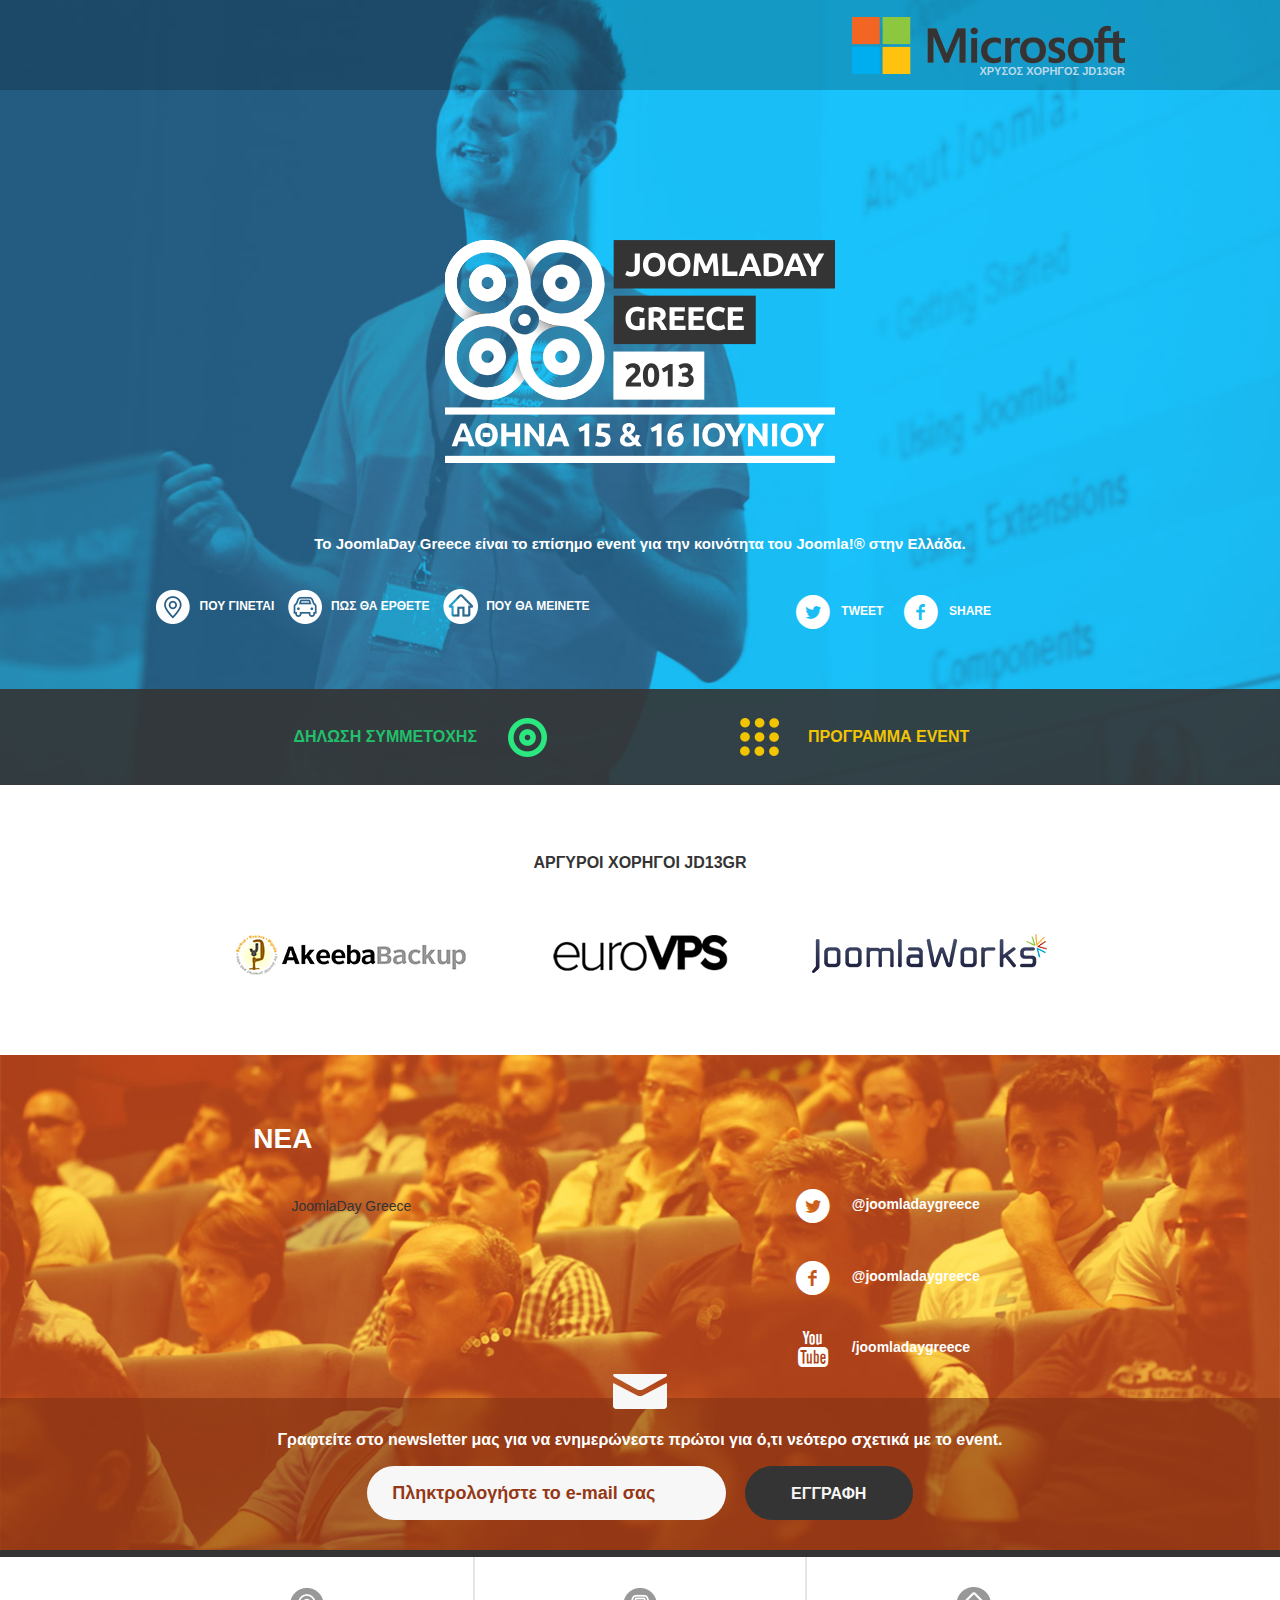
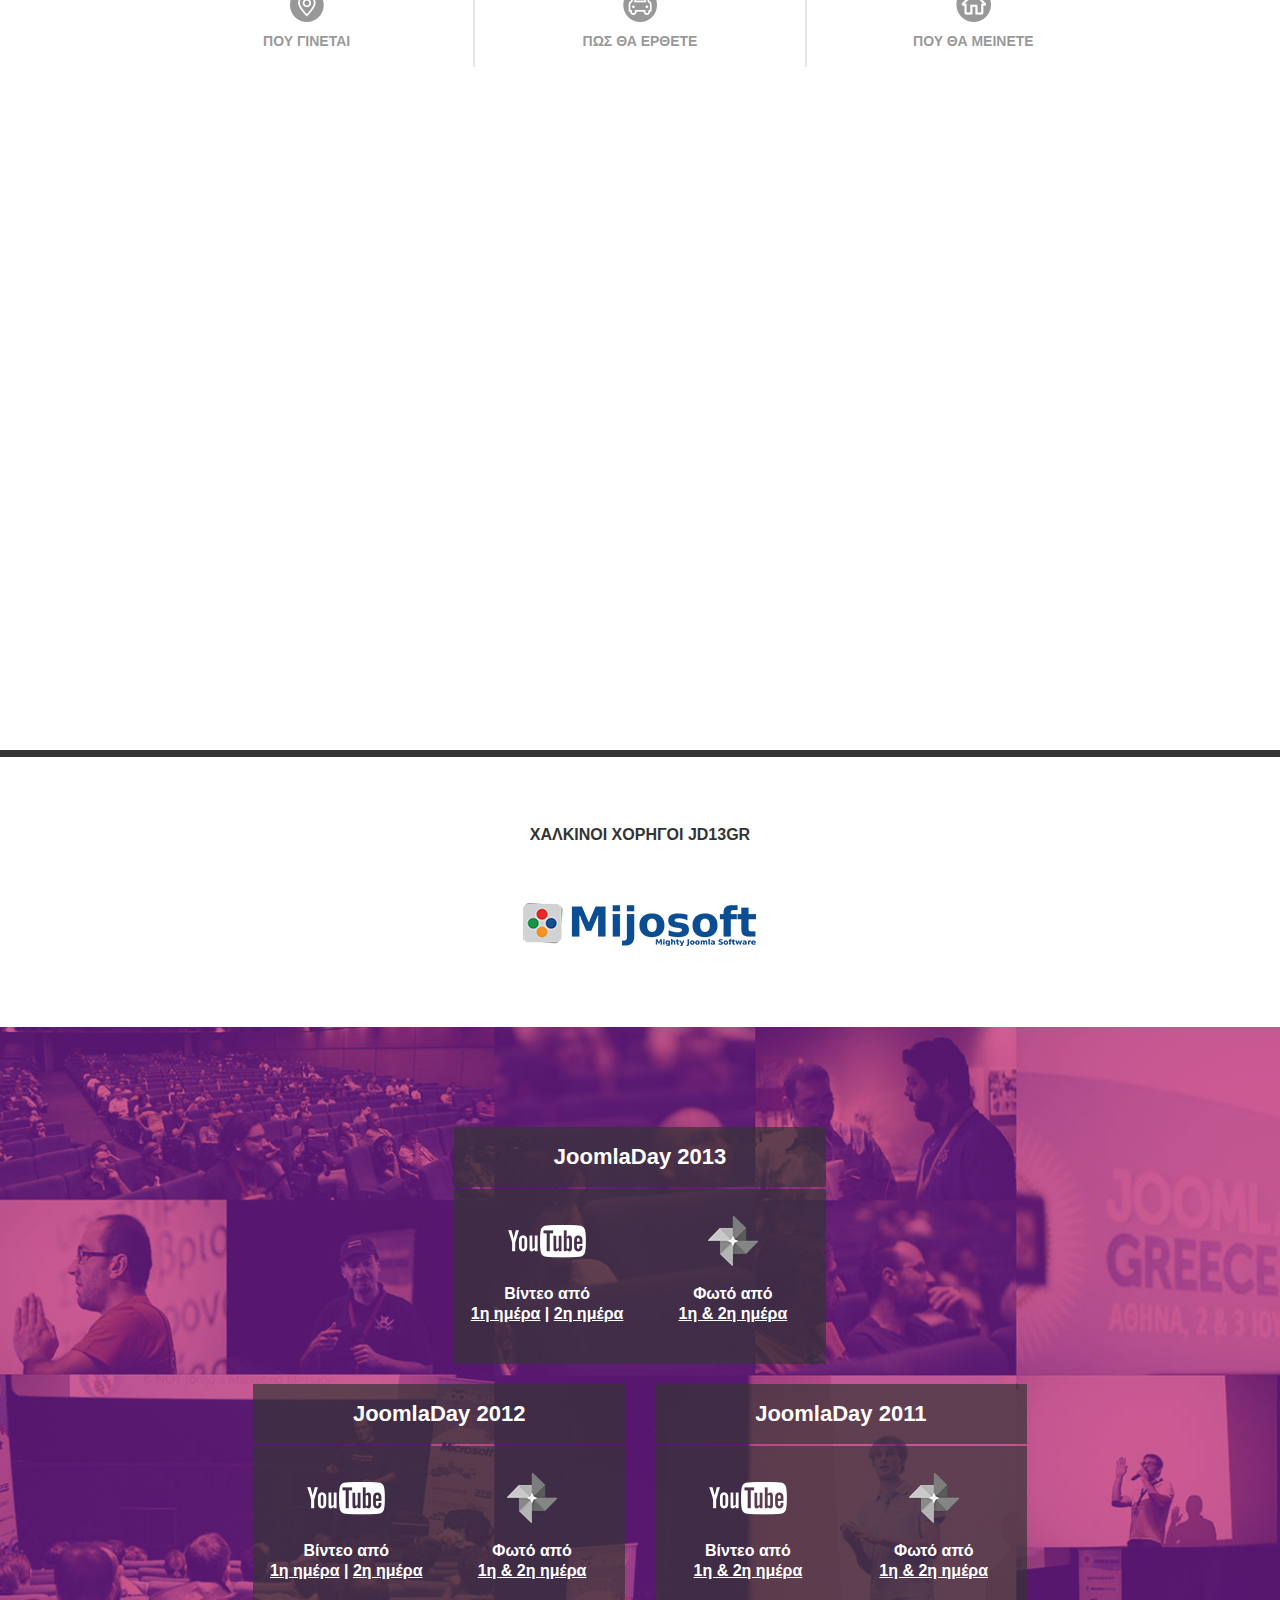
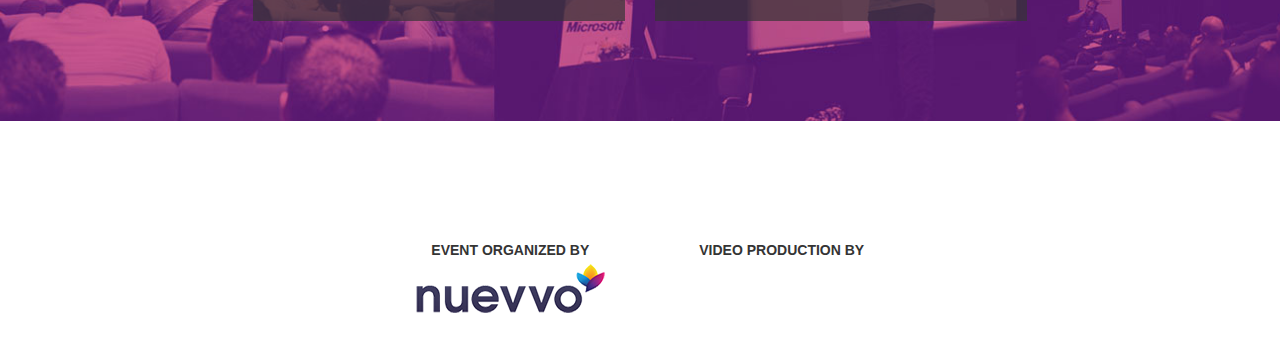
<file: index.html>
<!DOCTYPE html>
<!--[if IE 8]><html class="no-js lt-ie9" lang="en" ><![endif]-->
<!--[if gte IE 9]><!--><html class="no-js" lang="en" ><!--<![endif]-->
    <head>
        <meta charset="utf-8" />
        <title>JoomlaDay Greece 2013 | 15 &amp; 16 Ιουνίου 2013, Αθήνα</title>

        <meta name="viewport" content="width=device-width, user-scalable=0, initial-scale=1.0" />
        <meta name="description" content="JoomlaDay Greece 2013 | 15 & 16 Ιουνίου 2013, Αθήνα" />
        <meta name="keywords" content="joomladay, greece, joomla, day, joomlafrappe, joomla, frappe, joomlacamp, event, tech, technology, joomla!" />

        <meta property="og:url" content="https://joomladaygreece.org/" />
        <meta property="og:title" content="JoomlaDay Greece 2013 | 15 & 16 Ιουνίου 2013, Αθήνα" />
        <meta property="og:type" content="website" />
        <meta property="og:image" content="https://joomladaygreece.org/assets/img/jd13gr_fb.png" />
        <meta property="og:description" content="Η ετήσια γιορτή της κοινότητας του Joomla! στην Ελλάδα!" />

        <link href="assets/favicon.ico" rel="shortcut icon" type="image/vnd.microsoft.icon" />
        <link rel="apple-touch-icon-precomposed" href="assets/img/ios/apple-touch-icon-57x57-precomposed" />
        <link rel="apple-touch-icon-precomposed" href="assets/img/ios/apple-touch-icon-114x114-precomposed.png" sizes="114x114" />
        <link rel="apple-touch-icon-precomposed" href="assets/img/ios/apple-touch-icon-72x72-precomposed" sizes="72x72" />
        <link rel="apple-touch-icon-precomposed" href="assets/img/ios/apple-touch-icon-144x144-precomposed" sizes="144x144" />

        <script>
            /* URL Normalizer: Force redirect to HTTPS */
            if(!(window.location.host.startsWith("127.0.0.1") || window.location.host.startsWith("localhost")) && (window.location.protocol != "https:")) window.location.protocol = "https:";
        </script>

        <link rel="stylesheet" type="text/css" href="https://fonts.googleapis.com/css?family=Ubuntu:300,400,700,300italic,400italic,700italic&subset=latin,greek|Open+Sans:300italic,400italic,700italic,400,300,700&subset=latin,greek" />
        <link rel="stylesheet" type="text/css" href="assets/style.css?v=20130612" />

        <script src="assets/js/vendor/custom.modernizr.js"></script>
    </head>
    <body id="home">
        <div id="fb-root"></div>
        <script>(function(d, s, id) {
          var js, fjs = d.getElementsByTagName(s)[0];
          if (d.getElementById(id)) return;
          js = d.createElement(s); js.id = id;
          js.src = 'https://connect.facebook.net/en_US/sdk.js#xfbml=1&version=v3.1';
          fjs.parentNode.insertBefore(js, fjs);
        }(document, 'script', 'facebook-jssdk'));</script>

        <section class="heroUnit clearfix topUnitWrapper">
            <div class="topUnit">
                <div class="row">
                    <!--
                    <div class="spreadTheWord column hide-on-small large-6 uppercase hide-for-small">
                        <a href="banners.html">
                            <i class="icon-megaphone floatLeft"></i>
                            <span><strong>διαδωστε το!</strong> τοποθετηστε banner του<br />joomladay greece στο site σας</span>
                        </a>
                    </div>
                    -->
                    <div class="goldenSponsor column textRight uppercase">
                        <a href="https://www.microsoft.com/el-gr/" target="_blank" title="Microsoft Hellas - Χρυσός Χορηγός Joomladay Greece 2013" class="microsoftLink">
                            <img src="assets/img/sponsors/msLogo273x57.png" alt="Microsoft Hellas - Χρυσός Χορηγός Joomladay Greece 2013" />
                            <span>Χρυσος Χορηγoς jd13gr</span>
                        </a>
                    </div>
                </div>
            </div>
            <div class="row">
                <header class="column hero small-centered clearfix">
                    <h1 id="logo" class="clearfix">JoomlaDay! Greece</h1>
                </header>
                <div class="column small-12 large-12 eventText textCenter">Το JoomlaDay Greece είναι το επίσημο event για την κοινότητα του Joomla!® στην Ελλάδα.</div>
                <!--
                <div class="column small-12 large-6 eventText">Το JoomlaDay Greece, το επίσημο event για την κοινότητα του Joomla!® στην Ελλάδα, έρχεται για 3η χρονιά! Μετά την επιτυχία των δύο πρώτων διοργανώσεων το 2011 και το 2012, φέτος διευρύνουμε τη θεματολογία των παρουσιάσεων και workshops εντός και εκτός Joomla!, καλύπτοντας θέματα τεχνικά και μη. Από το Joomla! και σύγχρονες web design τεχνικές (responsive web) και από Firefox OS mobile app development ή web typography έως τρόπους για να δουλεύουμε καλύτερα στην καθημερινότητά μας.</div>
                <div class="column small-12 large-6 eventText clearfix"> Στο JoomlaDay Greece 2013, οι φίλοι του Joomla!® και του ευρύτερου web, από τους πλέον αρχάριους μέχρι τους πιο προχωρημένους θα έχουν την ευκαιρία να βρεθούν μαζί, να ενημερωθούν και να ανταλλάξουν απόψεις για όλα όσα απασχολούν την κοινότητα του σύγχρονου (και πλέον, απαιτητικού) web design & web development.</div>
                -->
                <div class="clr"></div>

                <div class="column small-12 large-6 eventLinks uppercase">
                    <a href="#acc" class="lScroll tbLink"><i class="icon-map-w icon"></i> που γινεται</a>
                    <a href="#acc" class="lScroll tbLink"><i class="icon-car-w icon"></i> πωσ θα ερθετε</a>
                    <a href="#acc" class="lScroll tbLink"><i class="icon-home-w icon"></i> που θα μεινετε</a>
                </div>
                <div class="column small-12 large-6 eventLinks textCenter uppercase">
                    <a id="tweet" rel="nofollow" href="https://twitter.com/intent/tweet?url=https%3a%2f%2fjoomladaygreece.org&amp;text=JoomlaDay+Greece&amp;via=joomladaygreece&amp;related=joomlafrappe" onclick="_gaq.push(['_trackEvent', 'Homepage', 'Social', 'twitter', 0, true]);" ><i class="icon-twitter-circled"></i> Tweet</a>
                    <a id="like" rel="nofollow" href="https://www.facebook.com/sharer/sharer.php?u=https%3A%2F%2Fjoomladaygreece.org%2F%3Futm_source%3DFacebook%26utm_medium%3Dshare%252Bbuttonutm_campaign%3Dsocial%252Bmedia" onclick="_gaq.push(['_trackEvent', 'Homepage', 'Social', 'facebook', 0, true]);"><i class="icon-facebook-circled"></i> Share</a>
                </div>
            </div>
            <div class="lowerUnit">
                <div class="row">
                    <div class="column small-12 large-6 textRight">
                        <a class="attendanceLink transition" href="#">ΔΗΛΩΣΗ ΣΥΜΜΕΤΟΧΗΣ</a>
                    </div>
                    <div class="column small-12 large-6">
                        <a class="submitPres transition" id="submitPresentation" href="program.html">ΠΡΟΓΡΑΜΜΑ EVENT</a>
                    </div>
                </div>
            </div>
        </section>
        <section class="silverSponsors sponsorSection">
            <div class="row">
                <div class="column small-12 textCenter">
                    <h3 class="textCenter uppercase">αργυροι χορηγοι jd13gr</h3>
                    <div class="imgBlock">
                        <img src="assets/img/sponsors/akeeba.png" alt="AkeebaBackup" class="hasTip" />
                        <div class="tooltip">
                            <a href="https://www.akeebabackup.com/" target="_blank"><i class="icon-link"></i>LINK</a> <a href="#" class="sponsorInfoLink" data-sponsor-id="1"><i class="icon-info-circled"></i> INFO</a>
                        </div>
                    </div>
                    <div class="imgBlock">
                        <img src="assets/img/sponsors/euroVPS.png" alt="euroVPS" class="hasTip" />
                        <div class="tooltip">
                            <a href="https://www.eurovps.com/" target="_blank"><i class="icon-link"></i>LINK</a> <a href="#" class="sponsorInfoLink" data-sponsor-id="3"><i class="icon-info-circled"></i> INFO</a>
                        </div>
                    </div>
                    <div class="imgBlock">
                        <img src="assets/img/sponsors/joomlaworks.png" alt="JoomlaWorks" class="hasTip" />
                        <div class="tooltip">
                            <a href="https://www.joomlaworks.net" target="_blank"><i class="icon-link"></i>LINK</a> <a href="#" class="sponsorInfoLink" data-sponsor-id="2"><i class="icon-info-circled"></i> INFO</a>
                        </div>
                    </div>
                    <div class="clr"></div>
                    <!--<a class="button small-centered transition" href="sponsors.html">ΓΙΝΕΤΕ ΧΟΡΗΓΟΣ</a>-->
                </div>
            </div>
        </section>
        <section class="newsSection">
            <div class="row">
                <div class="column large-offset-1 large-10 small-12">
                    <div class="column small-12">
                        <h2>ΝΕΑ</h2>
                    </div>
                    <div class="column newsFeedsList large-8 small-12">
                        <div class="fb-page" data-href="https://www.facebook.com/joomladaygreece" data-tabs="timeline" data-height="400" data-small-header="true" data-adapt-container-width="true" data-hide-cover="false" data-show-facepile="false"><blockquote cite="https://www.facebook.com/joomladaygreece" class="fb-xfbml-parse-ignore"><a href="https://www.facebook.com/joomladaygreece">JoomlaDay Greece</a></blockquote></div>
                        <!--
                        <ul id="jfNews" class="amjr">
                            <li>
                                Τα νέα μας φορτώνουν...
                            </li>
                        </ul>
                        -->
                    </div>
                    <aside class="column socialBar large-4 small-12">
                        <a href="https://twitter.com/joomladaygreece" target="_blank"><i class="icon-twitter-circled transition"></i> @joomladaygreece</a>
                        <a href="https://www.facebook.com/joomladaygreece" target="_blank"><i class="icon-facebook-circled transition"></i> @joomladaygreece</a>
                        <a href="https://www.youtube.com/joomladaygreece" target="_blank"><i class="icon-youtube transition"></i> /joomladaygreece</a>
                    </aside>
                </div>
                <div class="clr"></div>
            </div>
            <div class="nslArea">
                <div class="row">
                    <div class="column large-offset-1 large-10 small-12 textCenter"> <i class="icon-mail hugeIcon centered"></i>
                        <h2 class="textCenter">Γραφτείτε στο newsletter μας για να ενημερώνεστε πρώτοι για ό,τι νεότερο σχετικά με το event.</h2>
                        <form action="https://tinyletter.com/joomladaygreece" method="post" target="popupwindow" onsubmit="window.open('https://tinyletter.com/joomladaygreece', 'popupwindow', 'scrollbars=yes,width=800,height=600');return true" class="nslForm">
                            <input type="text" name="email" id="tlemail" class="transition" placeholder="Πληκτρολογήστε το e-mail σας" />
                            <button id="submit" class="submitBtn transition" type="submit">ΕΓΓΡΑΦΗ</button>
                            <input type="hidden" value="1" name="embed"/>
                        </form>
                    </div>
                </div>
            </div>
        </section>
        <section class="mapSection">
            <div class="accordion" id="acc">
                <div class="row">
                    <ul class="tabs textCenter uppercase">
                        <li class="column small-4 large-4 accToggle">
                            <a href="#first"> <i class="icon iconMap"></i> Που γινεται </a>
                        </li>
                        <li class="column small-4 large-4 accToggle middleT">
                            <a href="#second"> <i class="icon iconCar"></i> πως θα ερθετε </a>
                        </li>
                        <li class="column small-4 large-4 accToggle">
                            <a href="#third"> <i class="icon iconHome"></i> που θα μεινετε </a>
                        </li>
                    </ul>
                    <div class="panes textCenter">
                        <div class="pane small-12 large-4">
                            <a href="http://www.danaoscinema.gr/" target="_blank" title="Δαναός Cinema">
                                <img src="assets/img/danaosLogo166x36.jpg" alt="Δαναός Cinema" />
                            </a>
                            <div class="danaosView"></div>
                            <div class="textWrapper smallerText">
                                <span class="tt tcin"><strong>ΚΙΝΗΜΑΤΟΓΡΑΦΟΣ ΔΑΝΑΟΣ</strong></span><br />
                                Λεωφ. Κηφισίας 109<br />
                                11524 Αθήνα<br />
                                Τηλ. 210 6922655<br />
                                <span class="tt turl"><strong>URL:</strong> <a href="http://www.danaoscinema.gr/" target="_blank">danaoscinema.gr</a></span><br />
                                <p>Όλες οι παρουσιάσεις θα γίνουν με live internet στη μεγάλη οθόνη, ενώ οι συμμετέχοντες θα μπορούν να λειτουργήσουν διαδραστικά μέσω Wi-Fi.</p>
                                <p>Καθ' όλη τη διάρκεια του event θα διατίθεται δωρεάν καφές, ενώ στο χώρο θα λειτουργεί bar με αναψυκτικά και σνακ.</p>
                            </div>
                        </div>
                        <div class="pane small-12 large-4 large-offset-4" id="howToCome">
                            <div class="textWrapper">
                                <p>Όποιο μέσο μαζικής μεταφοράς και αν επιλέξετε δεν θα δυσκολευτείτε να φτάσετε στο event!</p>
                                <p><strong>Με μετρό:</strong> Μόλις 100 μέτρα από το σταθμό ΜΕΤΡΟ Πανόρμου</p>
                                <p><strong>Με λεωφορείο:</strong> Εξυπηρετούν οι αστικές γραμμές Α7, Β7, 550 και Χ14</p>
                                <p>Αν τέλος προτιμήσετε το αυτοκίνητο σας για να έρθετε στο "Δαναό", υπάρχει διαθέσιμο υπόγειο parking σε ειδική τιμή για τους επισκέπτες του, μόλις 5 Ευρώ, αρκεί να αναφέρετε στους υπευθύνους του parking ότι συμμετέχετε στο event που γίνετε στον "Δαναό".</p>
                                <p>Για οποιαδήποτε άλλη πληροφορία αφορά στο χώρο, μπορείτε να απευθυνθείτε στο τηλέφωνο: <a href="tel:00302106922655">210 6922655</a></p>
                            </div>
                        </div>
                        <div class="pane small-12 large-4 large-offset-8" id="whereToStay">
                            <div class="textWrapper">
                                <p>Για τους επισκέπτες που θα επισκεφθούν το JoomlaDay Greece από την επαρχία ή άλλες πόλεις της Ελλάδας και πιθανότατα αναζητούν προτάσεις διαμονής, συνιστούμε το ξενοδοχείο <a href="http://www.president.gr/" target="_blank">President</a> που βρίσκεται πολύ κοντά στον χώρο που διεξάγεται το event.</p>
                                <p>Ωστόσο οποιοδήποτε άλλο ξενοδοχείο και αν επιλέξετε στο κέντρο της Αθήνας, αν βρίσκεται κοντά σε σταθμό μετρό τότε δεν θα έχετε κανένα πρόβλημα στη μετακίνησή σας από και προς το event, αφού ο "Δαναός" βρίσκεται μόλις 100 μέτρα από το μετρό Πανόρμου.</p>
                                <p>Ένας εύκολος τρόπος να κλείσετε γρήγορα και εύκολα το δωμάτιό σας είναι η υπηρεσία <a href="https://www.booking.com/" target="_blank">booking.com</a> την οποία συνιστούμε στους επισκέπτες.</p>
                                <p>Ιδίως για τις ημέρες του event, έχουμε δημιουργήσει την εξής "έτοιμη" αναζήτηση στο booking.com με διάφορα ξενοδοχεία της Αθήνας κοντά στον Δαναό: <a href="https://goo.gl/LxJfH" target="_blank">https://goo.gl/LxJfH</a></p>
                            </div>
                        </div>
                    </div>
                </div>
            </div>
            <iframe src="https://www.google.com/maps/d/embed?mid=1fkl9QxA9NuKrO9llxL7k5rdyxsg"></iframe>
        </section>
        <section class="bronzeSponsors sponsorSection">
            <div class="row textCenter">
                <div class="column small-12">
                    <h3 class="uppercase">χαλκινοι χορηγοι jd13gr</h3>
                    <div class="clr"></div>
                    <a href="https://mijosoft.com/joomla-extensions/mijoshop-joomla-shopping-cart" target="_blank" title="Mijosoft - Mighty Joomla! Software"> <img src="assets/img/sponsors/mijosoft.png" alt="Mijosoft - Mighty Joomla! Software" /> </a> </div>
            </div>
        </section>
        <section class="socialLinks">
            <div class="row">
                <div class="column centered large-10 large-offset-1 small-12 textCenter">
                    <!-- 2013 -->
                    <div class="y2013 column small-12 large-6 large-offset-3 clearfix">
                        <h4>JoomlaDay 2013</h4>
                        <div class="sBg">
                            <div class="socialLinkOld column small-6 large-6">
                                <div class="yt small-centered linksToOlder"></div>
                                <span class="block">Βίντεο από</span> <a href="https://www.youtube.com/watch?v=XS4YKWKwRIc&list=PLEjjJnoI98KER1sr_EUhFX5_DZAZ0ZI8F" target="_blank" class="smallRGap">1η ημέρα</a> | <a href="https://www.youtube.com/watch?v=A6tsfnfqSuc&list=PLEjjJnoI98KEmBGrhI85S5aySyx8d8XH_" target="_blank">2η ημέρα</a>
                            </div>
                            <div class="socialLinkOld2Days column small-6 large-6">
                                <div class="gp centered linksToOlder"></div>
                                <span class="gray block">Φωτό από</span> <a href="https://photos.app.goo.gl/FKAHmCffGTpjQY6Z9" target="_blank">1η & 2η ημέρα</a>
                            </div>
                        </div>
                    </div>
                    <!-- 2012 -->
                    <div class="floatLeft y2012 column small-12 large-6">
                        <h4>JoomlaDay 2012</h4>
                        <div class="sBg">
                            <div class="socialLinkOld column small-6 large-6">
                                <div class="yt small-centered linksToOlder"></div>
                                <span class="block">Βίντεο από</span> <a href="https://www.youtube.com/watch?v=LqX1eT85EBc&list=PLDCAE41611AFA0993" target="_blank" class="smallRGap">1η ημέρα</a> | <a href="https://www.youtube.com/watch?v=rk5lZfPDx1E&list=PL32ABCE328B5EBDC4" target="_blank">2η ημέρα</a>
                            </div>
                            <div class="socialLinkOld2Days column small-6 large-6">
                                <div class="gp centered linksToOlder"></div>
                                <span class="gray block">Φωτό από</span> <a href="https://photos.app.goo.gl/RK3ih9qpgZntikrX6" target="_blank">1η & 2η ημέρα</a>
                            </div>
                        </div>
                    </div>
                    <!-- 2011 -->
                    <div class="y2011 column small-12 large-6">
                        <h4>JoomlaDay 2011</h4>
                        <div class="sBg">
                            <div class="socialLinkOld column small-6 large-6">
                                <div class="yt small-centered linksToOlder"></div>
                                <span class="gray block">Βίντεο από</span> <a href="https://www.youtube.com/watch?v=0jJjpQD9AcA&list=PLEjjJnoI98KFVzo9KpPljrdz8KyPCwT4c" target="_blank">1η & 2η ημέρα</a>
                            </div>
                            <div class="socialLinkOld column small-6 large-6">
                                <div class="gp small-centered linksToOlder"></div>
                                <span class="block">Φωτό από</span> <a href="https://photos.app.goo.gl/4aBJNoBGeP8hfzsU8" target="_blank">1η & 2η ημέρα</a>
                            </div>
                        </div>
                    </div>
                    <div class="clr"></div>
                </div>
            </div>
        </section>
        <section class="mediaSponsors sponsorSection">
            <div class="row textCenter">
                <div class="column small-12">
                    <div class="credit"> <strong class="uppercase">event organized by</strong> <a class="nuevvo-credit" title="Nuevvo | Web design &amp; development agency in Athens, Greece" href="https://nuevvo.com"><i class="hidden">Nuevvo</i></a> </div>
                    <div class="credit"> <strong class="textLeft uppercase">video production by</strong> <a class="rawbite-credit" href="https://rawbitestudio.com/" target="_blank" title="RawBite Studio"><i class="hidden">RawBite Studio</i></a> </div>
                </div>
            </div>
        </section>
        <footer id="colophon">
            <div class="row">
                <div class="column textCenter small-12 large-8 large-offset-2 crights"> <small><b>Copyright &copy; 2011-2013 JoomlaDay Greece Group</b>, a <a href="http://nuevvo.com/">Nuevvo</a> community project.<br />
                    Joomla! is a registered trademark of <a href="http://www.opensourcematters.org/" target="_blank" title="Open Source Matters">Open Source Matters, Inc.</a> <br />
                    JoomlaDay Greece is not affiliated with or endorsed by the Joomla! Project or Open Source Matters. The Joomla! name and logo is used under a limited license granted by Open Source Matters the trademark holder in the United States and other countries.</small> </div>
                <div class="flogo small-centered"></div>
            </div>
        </footer>

        <!-- ################################## MODALS ################################## -->
        <div class="overlay transition" id="submitPresOverlay">
            <a class="closeOverlay floatRight" href="#"><i class="icon-cancel"></i></a>
            <div class="row">
                <div class="column small-12">
                    <h3 class="uppercase textCenter">Υποβολη παρουσιασης</h3>
                    <form action="#" method="post" enctype="multipart/form-data" target="suggestionFrame">
                        <div id="formStatus" class="formStatus"></div>
                        <input type="hidden" name="subject" value="1" />
                        <div class="formRow column small-12 large-6">
                            <label>Ονοματεπωνυμο *</label>
                            <input type="text" name="title" class="inputbox" />
                            <label>Συντομη Περιγραφη *</label>
                            <textarea name="description"></textarea>
                            <input type="submit" name="submit" value="ΥΠΟΒΟΛΗ" class="floatRight hide-for-small" />
                        </div>
                        <div class="formRow column small-12 large-6 clearfix">
                            <label>Εmail Επικοινωνιας *</label>
                            <input type="email" name="yourEmail" class="inputbox" />
                            <label>Τηλεφωνο Επικοινωνιας *</label>
                            <input type="tel" name="yourTel" class="inputbox" />
                            <label>URL Παρουσιασης</label>
                            <input type="text" name="url" class="inputbox" />
                            <input type="reset" name="reset" value="ΚΑΘΑΡΙΣΜΟΣ" />
                            <input type="submit" name="submit" value="ΥΠΟΒΟΛΗ" class="floatRight secondSubmit show-for-small hide-for-large-up" />
                        </div>
                        <iframe name="suggestionFrame" id="suggestionFrame"></iframe>
                        <p class="textCenter mandatoryNotice">* ΥΠΟΧΡΕΩΤΙΚΑ ΠΕΔΙΑ</p>
                    </form>
                </div>
            </div>
        </div>
        <div class="eventModal modal transition" id="eventModal">
            <div class="modalHeader"> <span>Εγγραφή στο JoomlaDay Greece 2013</span> <span class="show-for-small hide-for-large-up floatLeft">Δήλωση συμμετοχής</span> <i class="icon-cancel modalClose floatRight"></i> </div>
            <div class="modalBody">

                <p class="eventSmallPrint">
                    Η προσέλευση στο JoomlaDay Greece 2013 είναι δωρεάν. Για την είσοδό σας ωστόσο είναι <b>ΑΠΑΡΑΙΤΗΤΟ</b> να έχετε κάνει πρώτα <b>ΕΓΓΡΑΦΗ</b> και να έχετε ήδη <b>ΕΚΤΥΠΩΣΕΙ</b> το σχετικό έγγραφο/εισιτήριο εισόδου από το σύστημα <b>Eventbrite</b>, πριν την προσέλευσή σας στο event. Το έγγραφο/εισιτήριο εισόδου οφείλετε να το κρατήσετε μαζί σας καθ' όλη τη διάρκεια του διημέρου. Δεν θα γίνει δεκτή η είσοδος σε όσους δεν έχουν κάνει πρώτα εγγραφή.
                </p>

                <label class="checkbox" for="eb"> <span class="noIcon"></span><span class="icon-fade icon-check"></span>
                    <input type="checkbox" id="eb" />
                </label>
                <span class="eventNotice">Έχω διαβάσει & συμφωνώ με τους παραπάνω όρους συμμετοχής</span>
                <button class="ebButton transition" type="button" disabled="disabled">ΕΓΓΡΑΦΗ ΣΤΟ JOOMLADAY GREECE 2013</button>
            </div>
        </div>
        <div class="sponsorModal modal transition" id="sponsorModal">
            <div class="modalHeader"></div>
            <div class="modalBody"></div>
        </div>

        <!-- JS -->
        <script src="//ajax.googleapis.com/ajax/libs/jquery/1.10.2/jquery.min.js"></script>
        <script src="assets/js/scripts.js?v=20130531_02"></script>
    </body>
</html>
</file>
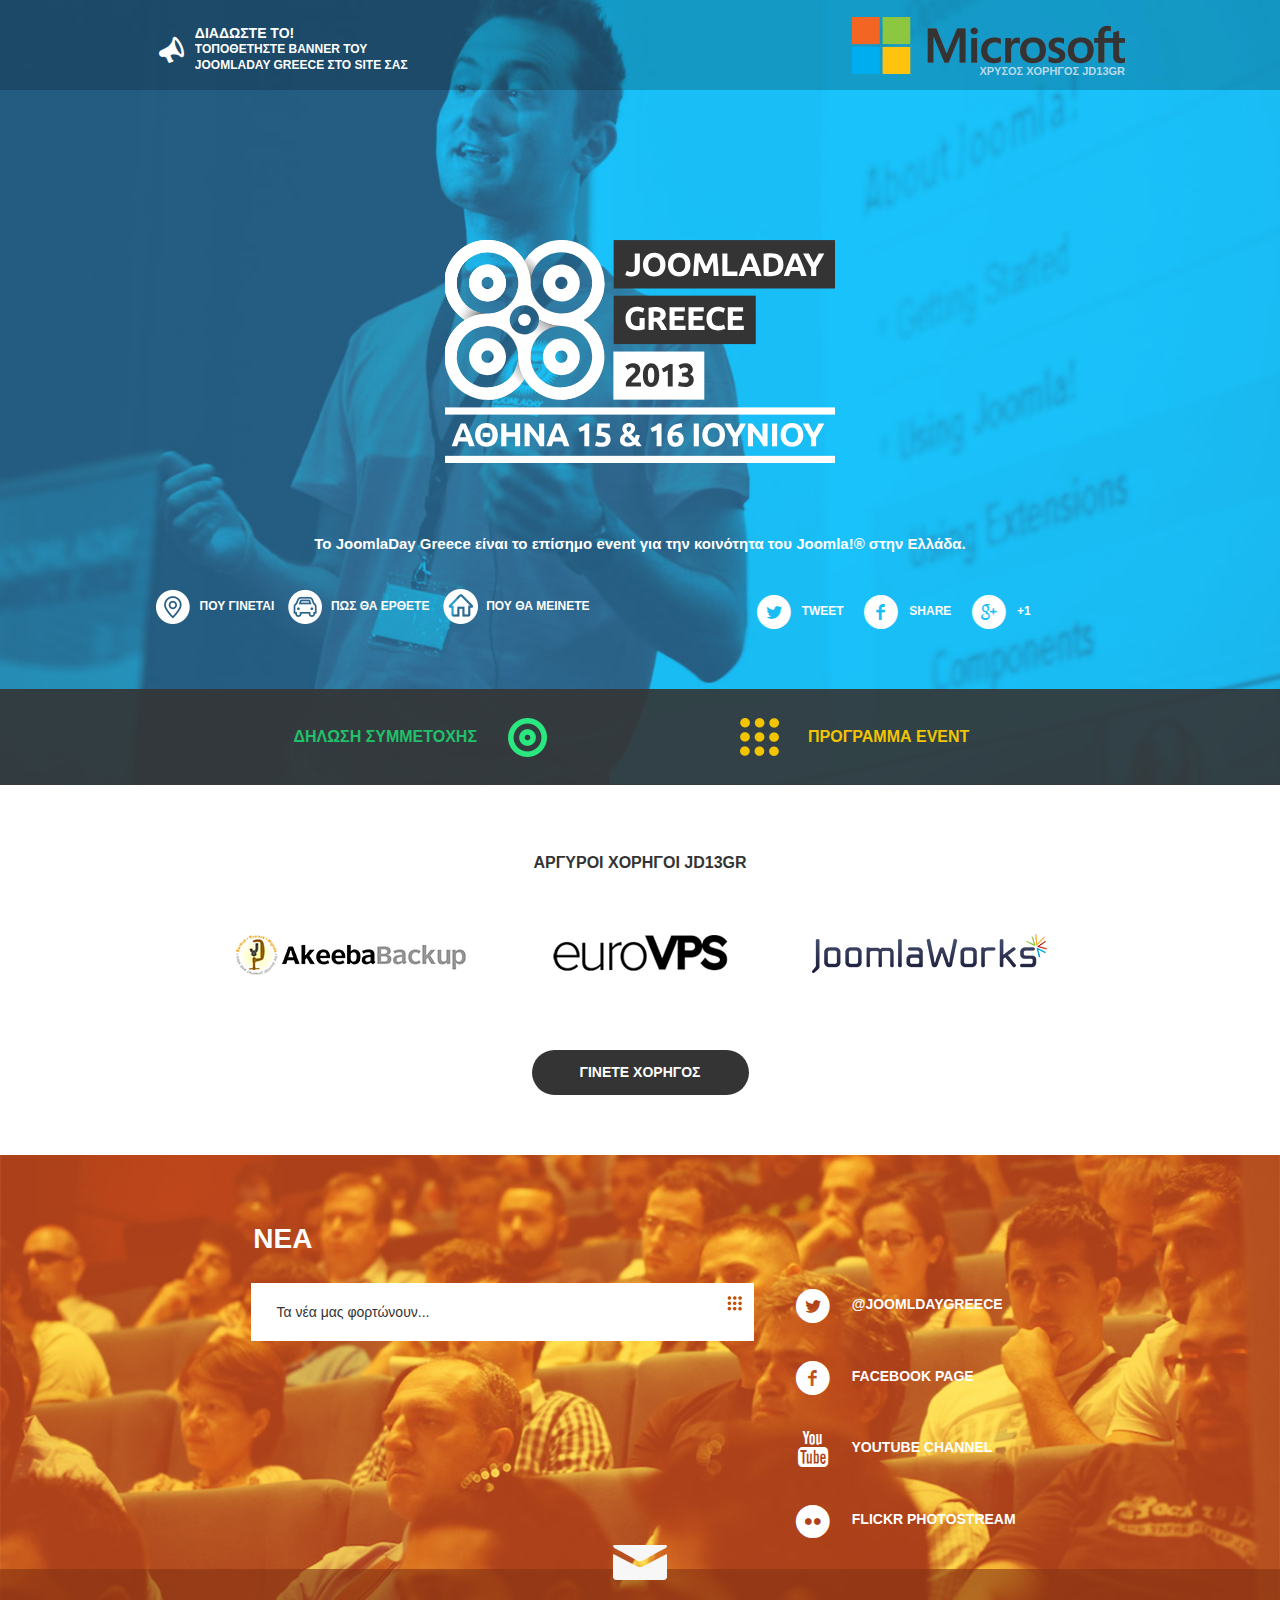
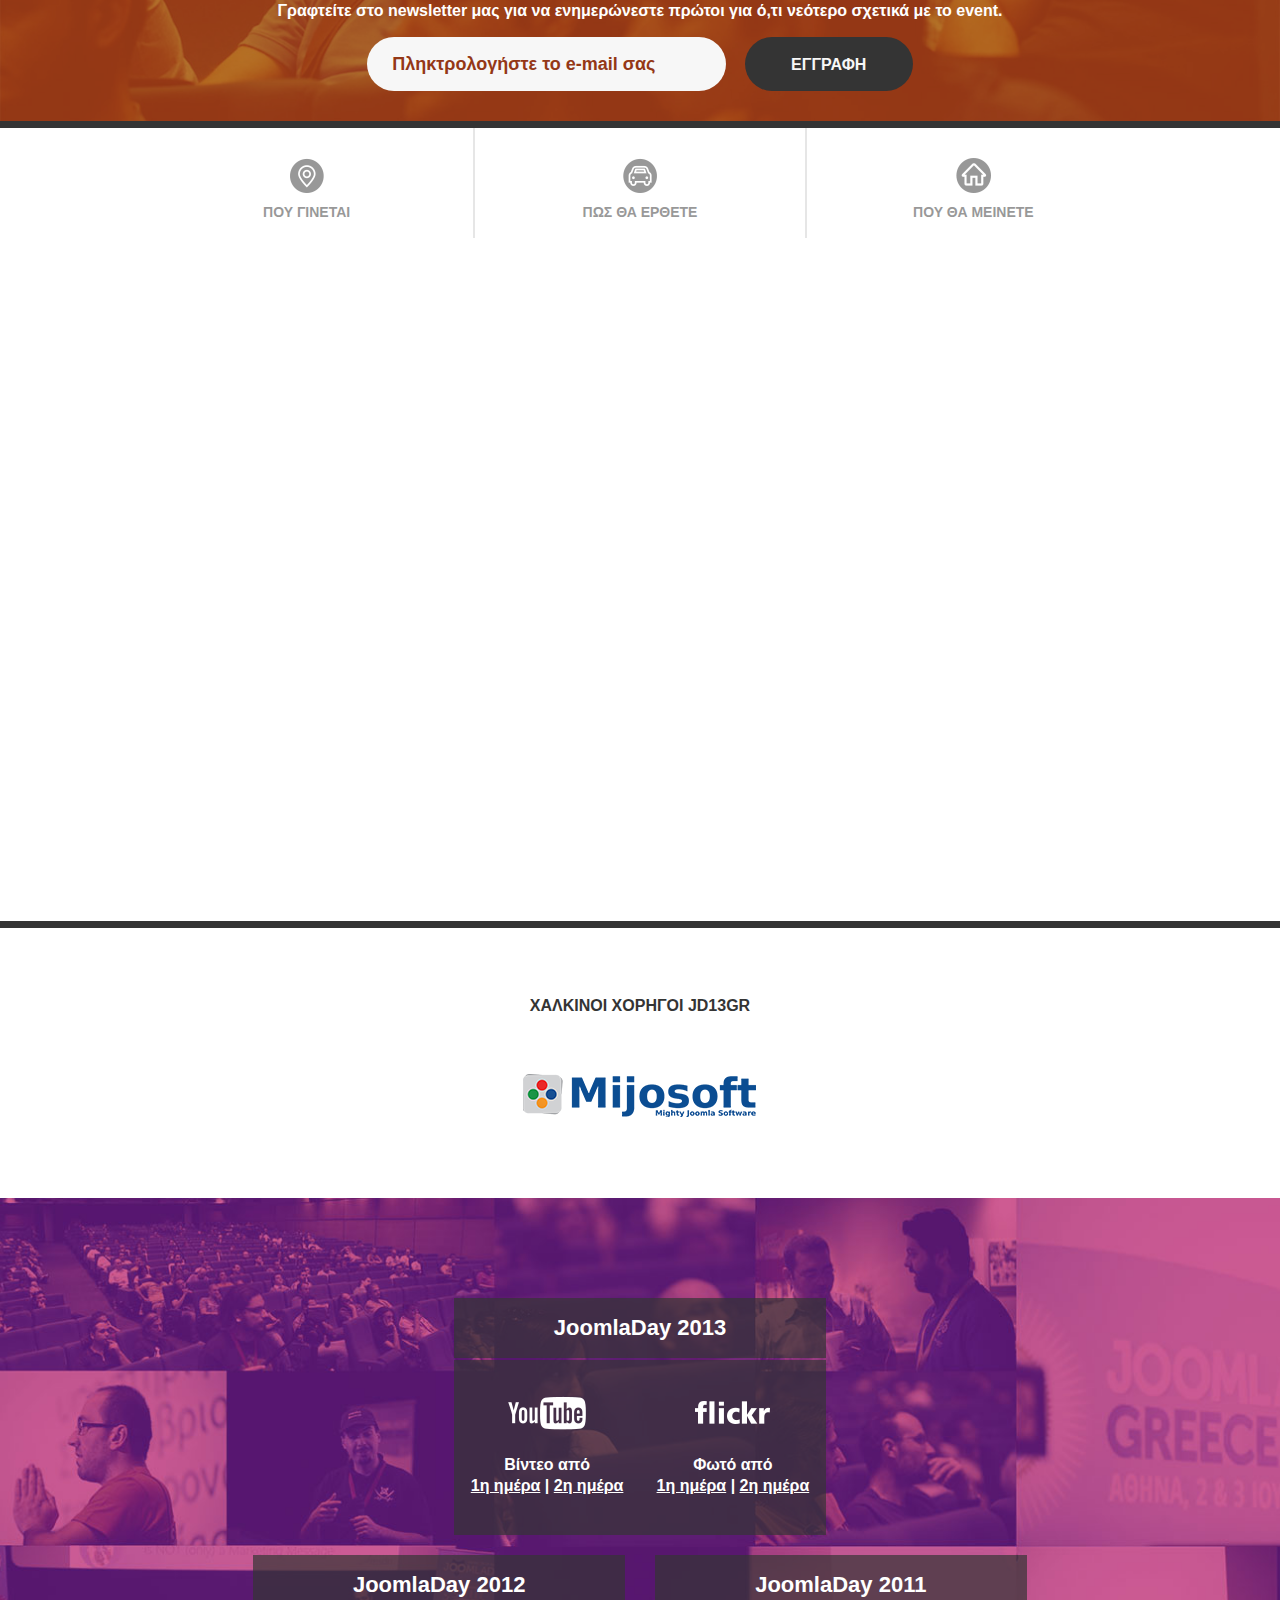
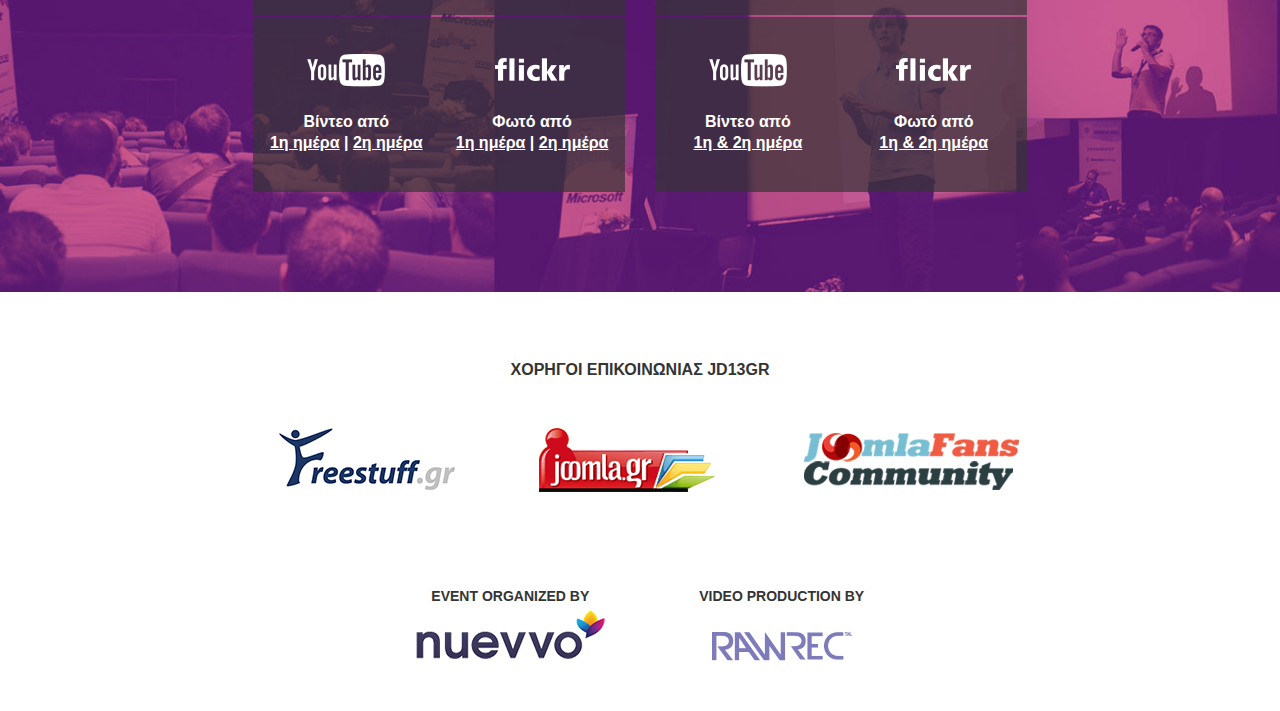
<file: 2013/index.html>
<!DOCTYPE html>
<!--[if IE 8]><html class="no-js lt-ie9" lang="en" ><![endif]-->
<!--[if gte IE 9]><!--><html class="no-js" lang="en" ><!--<![endif]-->
	<head>
		<meta charset="utf-8" />
		<title>JoomlaDay Greece 2013 | 15 &amp; 16 Ιουνίου 2013, Αθήνα</title>

		<meta name="viewport" content="width=device-width, user-scalable=0, initial-scale=1.0" />
		<meta name="description" content="JoomlaDay Greece 2013 | 15 & 16 Ιουνίου 2013, Αθήνα" />
		<meta name="keywords" content="joomladay, greece, joomla, day, joomlafrappe, joomla, frappe, joomlacamp, event, tech, technology, joomla!" />

		<meta property="og:url" content="https://joomladaygreece.github.io/" />
		<meta property="og:title" content="JoomlaDay Greece 2013 | 15 & 16 Ιουνίου 2013, Αθήνα" />
		<meta property="og:type" content="website" />
		<meta property="og:image" content="https://joomladaygreece.github.io/assets/img/jd13gr_fb.png" />
		<meta property="og:description" content="Η ετήσια γιορτή της κοινότητας του Joomla! στην Ελλάδα!" />


		<link href="assets/favicon.ico" rel="shortcut icon" type="image/vnd.microsoft.icon" />
		<link rel="apple-touch-icon-precomposed" href="assets/img/ios/apple-touch-icon-57x57-precomposed" />
		<link rel="apple-touch-icon-precomposed" href="assets/img/ios/apple-touch-icon-114x114-precomposed.png" sizes="114x114" />
		<link rel="apple-touch-icon-precomposed" href="assets/img/ios/apple-touch-icon-72x72-precomposed" sizes="72x72" />
		<link rel="apple-touch-icon-precomposed" href="assets/img/ios/apple-touch-icon-144x144-precomposed" sizes="144x144" />

		<link rel="stylesheet" type="text/css" href="https://fonts.googleapis.com/css?family=Ubuntu:300,400,700,300italic,400italic,700italic&subset=latin,greek|Open+Sans:300italic,400italic,700italic,400,300,700&subset=latin,greek" />
		<link rel="stylesheet" type="text/css" href="assets/style.css?v=20130612" />

		<script src="assets/js/vendor/custom.modernizr.js"></script>
	</head>
	<body id="home">
		<section class="heroUnit clearfix topUnitWrapper">
			<div class="topUnit">
				<div class="row">
					<div class="spreadTheWord column hide-on-small large-6 uppercase hide-for-small">
						<a href="banners.html">
							<i class="icon-megaphone floatLeft"></i>
							<span><strong>διαδωστε το!</strong> τοποθετηστε banner του<br />joomladay greece στο site σας</span>
						</a>
					</div>
					<div class="goldenSponsor column small-12 large-6 textRight uppercase">
						<a href="http://www.microsoft.com/el-gr/default.aspx" target="_blank" title="Microsoft Hellas - Χρυσός Χορηγός Joomladay Greece 2013" class="microsoftLink">
							<img src="assets/img/sponsors/msLogo273x57.png" alt="Microsoft Hellas - Χρυσός Χορηγός Joomladay Greece 2013" />
							<span>Χρυσος Χορηγoς jd13gr</span>
						</a>
					</div>
				</div>
			</div>
			<div class="row">
				<header class="column hero small-centered clearfix">
					<h1 id="logo" class="clearfix">JoomlaDay! Greece</h1>
				</header>
				<div class="column small-12 large-12 eventText textCenter">Το JoomlaDay Greece είναι το επίσημο event για την κοινότητα του Joomla!® στην Ελλάδα.</div>
				<!--
				<div class="column small-12 large-6 eventText">Το JoomlaDay Greece, το επίσημο event για την κοινότητα του Joomla!® στην Ελλάδα, έρχεται για 3η χρονιά! Μετά την επιτυχία των δύο πρώτων διοργανώσεων το 2011 και το 2012, φέτος διευρύνουμε τη θεματολογία των παρουσιάσεων και workshops εντός και εκτός Joomla!, καλύπτοντας θέματα τεχνικά και μη. Από το Joomla! και σύγχρονες web design τεχνικές (responsive web) και από Firefox OS mobile app development ή web typography έως τρόπους για να δουλεύουμε καλύτερα στην καθημερινότητά μας.</div>
				<div class="column small-12 large-6 eventText clearfix"> Στο JoomlaDay Greece 2013, οι φίλοι του Joomla!® και του ευρύτερου web, από τους πλέον αρχάριους μέχρι τους πιο προχωρημένους θα έχουν την ευκαιρία να βρεθούν μαζί, να ενημερωθούν και να ανταλλάξουν απόψεις για όλα όσα απασχολούν την κοινότητα του σύγχρονου (και πλέον, απαιτητικού) web design & web development.</div>
				-->
				<div class="clr"></div>

				<div class="column small-12 large-6 eventLinks uppercase">
					<a href="#acc" class="lScroll tbLink"><i class="icon-map-w icon"></i> που γινεται</a>
					<a href="#acc" class="lScroll tbLink"><i class="icon-car-w icon"></i> πωσ θα ερθετε</a>
					<a href="#acc" class="lScroll tbLink"><i class="icon-home-w icon"></i> που θα μεινετε</a>
				</div>
				<div class="column small-12 large-6 eventLinks textCenter uppercase">
					<a id="tweet" rel="nofollow" href="https://twitter.com/intent/tweet?url=https%3a%2f%2fjoomladaygreece.github.io&amp;text=JoomlaDay+Greece&amp;via=joomladaygreece&amp;related=joomlafrappe" onclick="_gaq.push(['_trackEvent', 'Homepage', 'Social', 'twitter', 0, true]);" ><i class="icon-twitter-circled"></i> Tweet</a>
					<a id="like" rel="nofollow" href="https://www.facebook.com/sharer/sharer.php?u=https%3A%2F%2Fjoomladaygreece.github.io%2F%3Futm_source%3DFacebook%26utm_medium%3Dshare%252Bbuttonutm_campaign%3Dsocial%252Bmedia" onclick="_gaq.push(['_trackEvent', 'Homepage', 'Social', 'facebook', 0, true]);"><i class="icon-facebook-circled"></i> Share</a>
					<a id="gplus" rel="nofollow" href="https://plus.google.com/share?url=https://joomladaygreece.github.io&amp;utm_medium=share%2Bbutton&amp;utm_content=JoomlaDay%20Greece&amp;utm_campaign=social%2Bmedia" onclick="_gaq.push(['_trackEvent', 'Homepage', 'Social', 'google', 0, true]);"><i class="icon-gplus-circled"></i> +1</a>
				</div>
			</div>
			<div class="lowerUnit">
				<div class="row">
					<div class="column small-12 large-6 textRight">
						<a class="attendanceLink transition" href="#">ΔΗΛΩΣΗ ΣΥΜΜΕΤΟΧΗΣ</a>
					</div>
					<div class="column small-12 large-6">
						<a class="submitPres transition" id="submitPresentation" href="program.html">ΠΡΟΓΡΑΜΜΑ EVENT</a>
					</div>
				</div>
			</div>
		</section>
		<section class="silverSponsors sponsorSection">
			<div class="row">
				<div class="column small-12 textCenter">
					<h3 class="textCenter uppercase">αργυροι χορηγοι jd13gr</h3>

					<div class="imgBlock">
						<img src="assets/img/sponsors/akeeba.png" alt="AkeebaBackup" class="hasTip" />
						<div class="tooltip">
							<a href="https://www.akeebabackup.com/" target="_blank"><i class="icon-link"></i>LINK</a> <a href="#" class="sponsorInfoLink" data-sponsor-id="1"><i class="icon-info-circled"></i> INFO</a>
						</div>
					</div>
					<div class="imgBlock">
						<img src="assets/img/sponsors/euroVPS.png" alt="euroVPS" class="hasTip" />
						<div class="tooltip">
							<a href="http://www.eurovps.com/" target="_blank"><i class="icon-link"></i>LINK</a> <a href="#" class="sponsorInfoLink" data-sponsor-id="3"><i class="icon-info-circled"></i> INFO</a>
						</div>
					</div>
					<div class="imgBlock">
						<img src="assets/img/sponsors/joomlaworks.png" alt="JoomlaWorks" class="hasTip" />
						<div class="tooltip">
							<a href="http://www.joomlaworks.net" target="_blank"><i class="icon-link"></i>LINK</a> <a href="#" class="sponsorInfoLink" data-sponsor-id="2"><i class="icon-info-circled"></i> INFO</a>
						</div>
					</div>
					<div class="clr"></div>
					<a class="button small-centered transition" href="sponsors.html">ΓΙΝΕΤΕ ΧΟΡΗΓΟΣ</a> </div>
			</div>
		</section>
		<section class="newsSection">
			<div class="row">
				<div class="column large-offset-1 large-10 small-12">
					<div class="column small-12">
						<h2>ΝΕΑ</h2>
					</div>
					<div class="column newsFeedsList large-8 small-12">
						<ul id="jfNews" class="amjr">
							<li>
								Τα νέα μας φορτώνουν...
							</li>
						</ul>
					</div>
					<aside class="column socialBar large-4 small-12 uppercase">
						<a href="https://twitter.com/joomladaygreece" target="_blank"><i class="icon-twitter-circled transition"></i> @Joomldaygreece</a>
						<a href="https://www.facebook.com/joomladaygreece" target="_blank"><i class="icon-facebook-circled transition"></i> Facebook page</a>
						<a href="https://www.youtube.com/joomladaygreece" target="_blank"><i class="icon-youtube transition"></i> youtube channel</a>
						<a href="https://www.flickr.com/photos/joomladaygreece" target="_blank"><i class="icon-flickr-circled transition"></i> flickr photostream</a>
					</aside>
				</div>
				<div class="clr"></div>
			</div>
			<div class="nslArea">
				<div class="row">
					<div class="column large-offset-1 large-10 small-12 textCenter"> <i class="icon-mail hugeIcon centered"></i>
						<h2 class="textCenter">Γραφτείτε στο newsletter μας για να ενημερώνεστε πρώτοι για ό,τι νεότερο σχετικά με το event.</h2>
						<form action="https://tinyletter.com/joomladaygreece" method="post" target="popupwindow" onsubmit="window.open('https://tinyletter.com/joomladaygreece', 'popupwindow', 'scrollbars=yes,width=800,height=600');return true" class="nslForm">
							<input type="text" name="email" id="tlemail" class="transition" placeholder="Πληκτρολογήστε το e-mail σας" />
							<button id="submit" class="submitBtn transition" type="submit">ΕΓΓΡΑΦΗ</button>
							<input type="hidden" value="1" name="embed"/>
						</form>
					</div>
				</div>
			</div>
		</section>
		<section class="mapSection">
			<div class="accordion" id="acc">
				<div class="row">
					<ul class="tabs textCenter uppercase">
						<li class="column small-4 large-4 accToggle">
							<a href="#first"> <i class="icon iconMap"></i> Που γινεται </a>
						</li>
						<li class="column small-4 large-4 accToggle middleT">
							<a href="#second"> <i class="icon iconCar"></i> πως θα ερθετε </a>
						</li>
						<li class="column small-4 large-4 accToggle">
							<a href="#third"> <i class="icon iconHome"></i> που θα μεινετε </a>
						</li>
					</ul>
					<div class="panes textCenter">
						<div class="pane small-12 large-4">
							<a href="http://www.danaoscinema.gr/" target="_blank" title="Δαναός Cinema">
								<img src="assets/img/danaosLogo166x36.jpg" alt="Δαναός Cinema" />
							</a>
							<div class="danaosView"></div>
							<div class="textWrapper smallerText">
								<span class="tt tcin"><strong>ΚΙΝΗΜΑΤΟΓΡΑΦΟΣ ΔΑΝΑΟΣ</strong></span><br />
								Λεωφ. Κηφισίας 109<br />
								11524 Αθήνα<br />
								Τηλ. 210 6922655<br />
								<span class="tt turl"><strong>URL:</strong> <a href="http://www.danaoscinema.gr/" target="_blank">danaoscinema.gr</a></span><br />
								<p>Όλες οι παρουσιάσεις θα γίνουν με live internet στη μεγάλη οθόνη, ενώ οι συμμετέχοντες θα μπορούν να λειτουργήσουν διαδραστικά μέσω Wi-Fi.</p>
								<p>Καθ' όλη τη διάρκεια του event θα διατίθεται δωρεάν καφές, ενώ στο χώρο θα λειτουργεί bar με αναψυκτικά και σνακ.</p>
							</div>
						</div>
						<div class="pane small-12 large-4 large-offset-4" id="howToCome">
							<div class="textWrapper">
								<p>Όποιο μέσο μαζικής μεταφοράς και αν επιλέξετε δεν θα δυσκολευτείτε να φτάσετε στο event!</p>
								<p><strong>Με μετρό:</strong> Μόλις 100 μέτρα από το σταθμό ΜΕΤΡΟ Πανόρμου</p>
								<p><strong>Με λεωφορείο:</strong> Εξυπηρετούν οι αστικές γραμμές Α7, Β7, 550 και Χ14</p>
								<p>Αν τέλος προτιμήσετε το αυτοκίνητο σας για να έρθετε στο "Δαναό", υπάρχει διαθέσιμο υπόγειο parking σε ειδική τιμή για τους επισκέπτες του, μόλις 5 Ευρώ, αρκεί να αναφέρετε στους υπευθύνους του parking ότι συμμετέχετε στο event που γίνετε στον "Δαναό".</p>
								<p>Για οποιαδήποτε άλλη πληροφορία αφορά στο χώρο, μπορείτε να απευθυνθείτε στο τηλέφωνο: <a href="tel:00302106922655">210 6922655</a></p>
							</div>
						</div>
						<div class="pane small-12 large-4 large-offset-8" id="whereToStay">
							<div class="textWrapper">
								<p>Για τους επισκέπτες που θα επισκεφθούν το JoomlaDay Greece από την επαρχία ή άλλες πόλεις της Ελλάδας και πιθανότατα αναζητούν προτάσεις διαμονής, συνιστούμε το ξενοδοχείο <a href="http://www.president.gr/" target="_blank">President</a> που βρίσκεται πολύ κοντά στον χώρο που διεξάγεται το event.</p>
								<p>Ωστόσο οποιοδήποτε άλλο ξενοδοχείο και αν επιλέξετε στο κέντρο της Αθήνας, αν βρίσκεται κοντά σε σταθμό μετρό τότε δεν θα έχετε κανένα πρόβλημα στη μετακίνησή σας από και προς το event, αφού ο "Δαναός" βρίσκεται μόλις 100 μέτρα από το μετρό Πανόρμου.</p>
								<p>Ένας εύκολος τρόπος να κλείσετε γρήγορα και εύκολα το δωμάτιό σας είναι η υπηρεσία <a href="http://www.booking.com/" target="_blank">booking.com</a> την οποία συνιστούμε στους επισκέπτες.</p>
								<p>Ιδίως για τις ημέρες του event, έχουμε δημιουργήσει την εξής "έτοιμη" αναζήτηση στο booking.com με διάφορα ξενοδοχεία της Αθήνας κοντά στον Δαναό: <a href="https://goo.gl/LxJfH" target="_blank">https://goo.gl/LxJfH</a></p>
							</div>
						</div>
					</div>
				</div>
			</div>
			<iframe src="https://maps.google.com/maps/ms?msid=210840305135765647308.0004aed6251682c15eea2&amp;msa=0&amp;ie=UTF8&amp;t=m&amp;z=17&amp;output=embed"></iframe>
		</section>
		<section class="bronzeSponsors sponsorSection">
			<div class="row textCenter">
				<div class="column small-12">
					<h3 class="uppercase">χαλκινοι χορηγοι jd13gr</h3>
					<div class="clr"></div>
					<a href="http://mijosoft.com/joomla-extensions/mijoshop-joomla-shopping-cart" target="_blank" title="Mijosoft - Mighty Joomla! Software"> <img src="assets/img/sponsors/mijosoft.png" alt="Mijosoft - Mighty Joomla! Software" /> </a> </div>
			</div>
		</section>
		<section class="socialLinks">
			<div class="row">
				<div class="column centered large-10 large-offset-1 small-12 textCenter">
					<!-- 2013 -->
					<div class="y2013 column small-12 large-6 large-offset-3 clearfix">
						<h4>JoomlaDay 2013</h4>
						<div class="sBg">
							<div class="socialLinkOld column small-6 large-6">
								<div class="yt small-centered linksToOlder"></div>
								<span class="block">Βίντεο από</span> <a href="https://www.youtube.com/watch?v=XS4YKWKwRIc&list=PLEjjJnoI98KER1sr_EUhFX5_DZAZ0ZI8F" target="_blank" class="smallRGap">1η ημέρα</a> | <a href="https://www.youtube.com/watch?v=A6tsfnfqSuc&list=PLEjjJnoI98KEmBGrhI85S5aySyx8d8XH_" target="_blank">2η ημέρα</a>
							</div>
							<div class="socialLinkOld2Days column small-6 large-6">
								<div class="fk centered linksToOlder"></div>
								<span class="gray block">Φωτό από</span> <a href="https://www.flickr.com/photos/joomladaygreece/sets/72157634594275888/" target="_blank" class="smallRGap">1η ημέρα</a> | <a href="https://www.flickr.com/photos/joomladaygreece/sets/72157634594976836/" target="_blank">2η ημέρα</a>
							</div>
						</div>
					</div>
					<!-- 2012 -->
					<div class="floatLeft y2012 column small-12 large-6">
						<h4>JoomlaDay 2012</h4>
						<div class="sBg">
							<div class="socialLinkOld column small-6 large-6">
								<div class="yt small-centered linksToOlder"></div>
								<span class="block">Βίντεο από</span> <a href="https://www.youtube.com/watch?v=LqX1eT85EBc&list=PLDCAE41611AFA0993" target="_blank" class="smallRGap">1η ημέρα</a> | <a href="https://www.youtube.com/watch?v=rk5lZfPDx1E&list=PL32ABCE328B5EBDC4" target="_blank">2η ημέρα</a>
							</div>
							<div class="socialLinkOld2Days column small-6 large-6">
								<div class="fk centered linksToOlder"></div>
								<span class="gray block">Φωτό από</span> <a href="https://www.flickr.com/photos/joomladaygreece/sets/72157630514804484/" target="_blank" class="smallRGap">1η ημέρα</a> | <a href="https://www.flickr.com/photos/joomladaygreece/sets/72157630515627040/" target="_blank">2η ημέρα</a>
							</div>
						</div>
					</div>
					<!-- 2011 -->
					<div class="y2011 column small-12 large-6">
						<h4>JoomlaDay 2011</h4>
						<div class="sBg">
							<div class="socialLinkOld column small-6 large-6">
								<div class="yt small-centered linksToOlder"></div>
								<span class="gray block">Βίντεο από</span> <a href="https://www.youtube.com/watch?v=0jJjpQD9AcA&list=PLEjjJnoI98KFVzo9KpPljrdz8KyPCwT4c" target="_blank">1η & 2η ημέρα</a>
							</div>
							<div class="socialLinkOld column small-6 large-6">
								<div class="fk small-centered linksToOlder"></div>
								<span class="block">Φωτό από</span> <a href="https://www.flickr.com/photos/joomladaygreece/sets/72157632340973026/" target="_blank">1η & 2η ημέρα</a>
							</div>
						</div>
					</div>
					<div class="clr"></div>
				</div>
			</div>
		</section>
		<section class="mediaSponsors sponsorSection">
			<div class="row textCenter">
				<div class="column small-12">
					<h3 class="uppercase">χορηγοι επικοινωνιας jd13gr</h3>
					<div class="clr"></div>

					<a href="http://www.freestuff.gr/" title="τεχνολογική κοινότητα, forum ανταλλαγής γνώσεων. Greek web design and technology community." target="_blank">
						<img src="assets/img/sponsors/freestuff.png" alt="freestuff.gr" />
					</a>

					<a href="http://www.joomla.gr/" title="Joomla.gr | Joomla! Ελληνική Κοινότητα Υποστήριξη" target="_blank">
						<img src="assets/img/sponsors/joomlagr.png" alt="Joomla.gr" />
					</a>

					<a href="http://joomlafans.gr" title="JoomlaFans.gr | Κοινότητα υποστήριξης και ανταλλαγής απόψεων για το Joomla" target="_blank">
						<img src="assets/img/sponsors/joomlaFans.png" alt="JoomlaFans.gr" />
					</a>

					<div class="clr"></div>
					<div class="credit"> <strong class="uppercase">event organized by</strong> <a class="nuevvo-credit" title="Nuevvo Webware Ltd. | Web design &amp; development agency in Athens, Greece" href="http://nuevvo.com"><i class="hidden">Nuevvo Webware Ltd.</i></a> </div>
					<div class="credit"> <strong class="textLeft uppercase">video production by</strong> <a class="rawrec-credit" href="https://rawbitestudio.com/" target="_blank" title="RAWREC PRODUCTIONS"><i class="hidden">RAWREC</i></a> </div>
				</div>
			</div>
		</section>
		<footer id="colophon">
			<div class="row">
				<div class="column textCenter small-12 large-8 large-offset-2 crights"> <small><b>Copyright &copy; 2011-2013 JoomlaDay Greece Group</b>, a <a href="http://nuevvo.com/">Nuevvo</a> community project.<br />
					Joomla! is a registered trademark of <a href="http://www.opensourcematters.org/" target="_blank" title="Open Source Matters">Open Source Matters, Inc.</a> <br />
					JoomlaDay Greece is not affiliated with or endorsed by the Joomla! Project or Open Source Matters. The Joomla! name and logo is used under a limited license granted by Open Source Matters the trademark holder in the United States and other countries.</small> </div>
				<div class="flogo small-centered"></div>
			</div>
		</footer>

		<!-- ################################## MODALS ################################## -->
		<div class="overlay transition" id="submitPresOverlay">
			<a class="closeOverlay floatRight" href="#"><i class="icon-cancel"></i></a>
			<div class="row">
				<div class="column small-12">
					<h3 class="uppercase textCenter">Υποβολη παρουσιασης</h3>
					<form action="#" method="post" enctype="multipart/form-data" target="suggestionFrame">
						<div id="formStatus" class="formStatus"></div>
						<input type="hidden" name="subject" value="1" />
						<div class="formRow column small-12 large-6">
							<label>Ονοματεπωνυμο *</label>
							<input type="text" name="title" class="inputbox" />
							<label>Συντομη Περιγραφη *</label>
							<textarea name="description"></textarea>
							<input type="submit" name="submit" value="ΥΠΟΒΟΛΗ" class="floatRight hide-for-small" />
						</div>
						<div class="formRow column small-12 large-6 clearfix">
							<label>Εmail Επικοινωνιας *</label>
							<input type="email" name="yourEmail" class="inputbox" />
							<label>Τηλεφωνο Επικοινωνιας *</label>
							<input type="tel" name="yourTel" class="inputbox" />
							<label>URL Παρουσιασης</label>
							<input type="text" name="url" class="inputbox" />
							<input type="reset" name="reset" value="ΚΑΘΑΡΙΣΜΟΣ" />
							<input type="submit" name="submit" value="ΥΠΟΒΟΛΗ" class="floatRight secondSubmit show-for-small hide-for-large-up" />
						</div>
						<iframe name="suggestionFrame" id="suggestionFrame"></iframe>
						<p class="textCenter mandatoryNotice">* ΥΠΟΧΡΕΩΤΙΚΑ ΠΕΔΙΑ</p>
					</form>
				</div>
			</div>
		</div>
		<div class="eventModal modal transition" id="eventModal">
			<div class="modalHeader"> <span>Εγγραφή στο JoomlaDay Greece 2013</span> <span class="show-for-small hide-for-large-up floatLeft">Δήλωση συμμετοχής</span> <i class="icon-cancel modalClose floatRight"></i> </div>
			<div class="modalBody">

				<p class="eventSmallPrint">
					Η προσέλευση στο JoomlaDay Greece 2013 είναι δωρεάν. Για την είσοδό σας ωστόσο είναι <b>ΑΠΑΡΑΙΤΗΤΟ</b> να έχετε κάνει πρώτα <b>ΕΓΓΡΑΦΗ</b> και να έχετε ήδη <b>ΕΚΤΥΠΩΣΕΙ</b> το σχετικό έγγραφο/εισιτήριο εισόδου από το σύστημα <b>Eventbrite</b>, πριν την προσέλευσή σας στο event. Το έγγραφο/εισιτήριο εισόδου οφείλετε να το κρατήσετε μαζί σας καθ' όλη τη διάρκεια του διημέρου. Δεν θα γίνει δεκτή η είσοδος σε όσους δεν έχουν κάνει πρώτα εγγραφή.
				</p>

				<label class="checkbox" for="eb"> <span class="noIcon"></span><span class="icon-fade icon-check"></span>
					<input type="checkbox" id="eb" />
				</label>
				<span class="eventNotice">Έχω διαβάσει & συμφωνώ με τους παραπάνω όρους συμμετοχής</span>
				<button class="ebButton transition" type="button" disabled="disabled">ΕΓΓΡΑΦΗ ΣΤΟ JOOMLADAY GREECE 2013</button>
			</div>
		</div>
		<div class="sponsorModal modal transition" id="sponsorModal">
			<div class="modalHeader"></div>
			<div class="modalBody"></div>
		</div>

		<!-- JS -->
		<script src="//ajax.googleapis.com/ajax/libs/jquery/1.10.2/jquery.min.js"></script>
		<script src="assets/js/amjr_2.0.js"></script>
		<script src="assets/js/scripts.js?v=20130531_02"></script>
	</body>
</html>
</file>
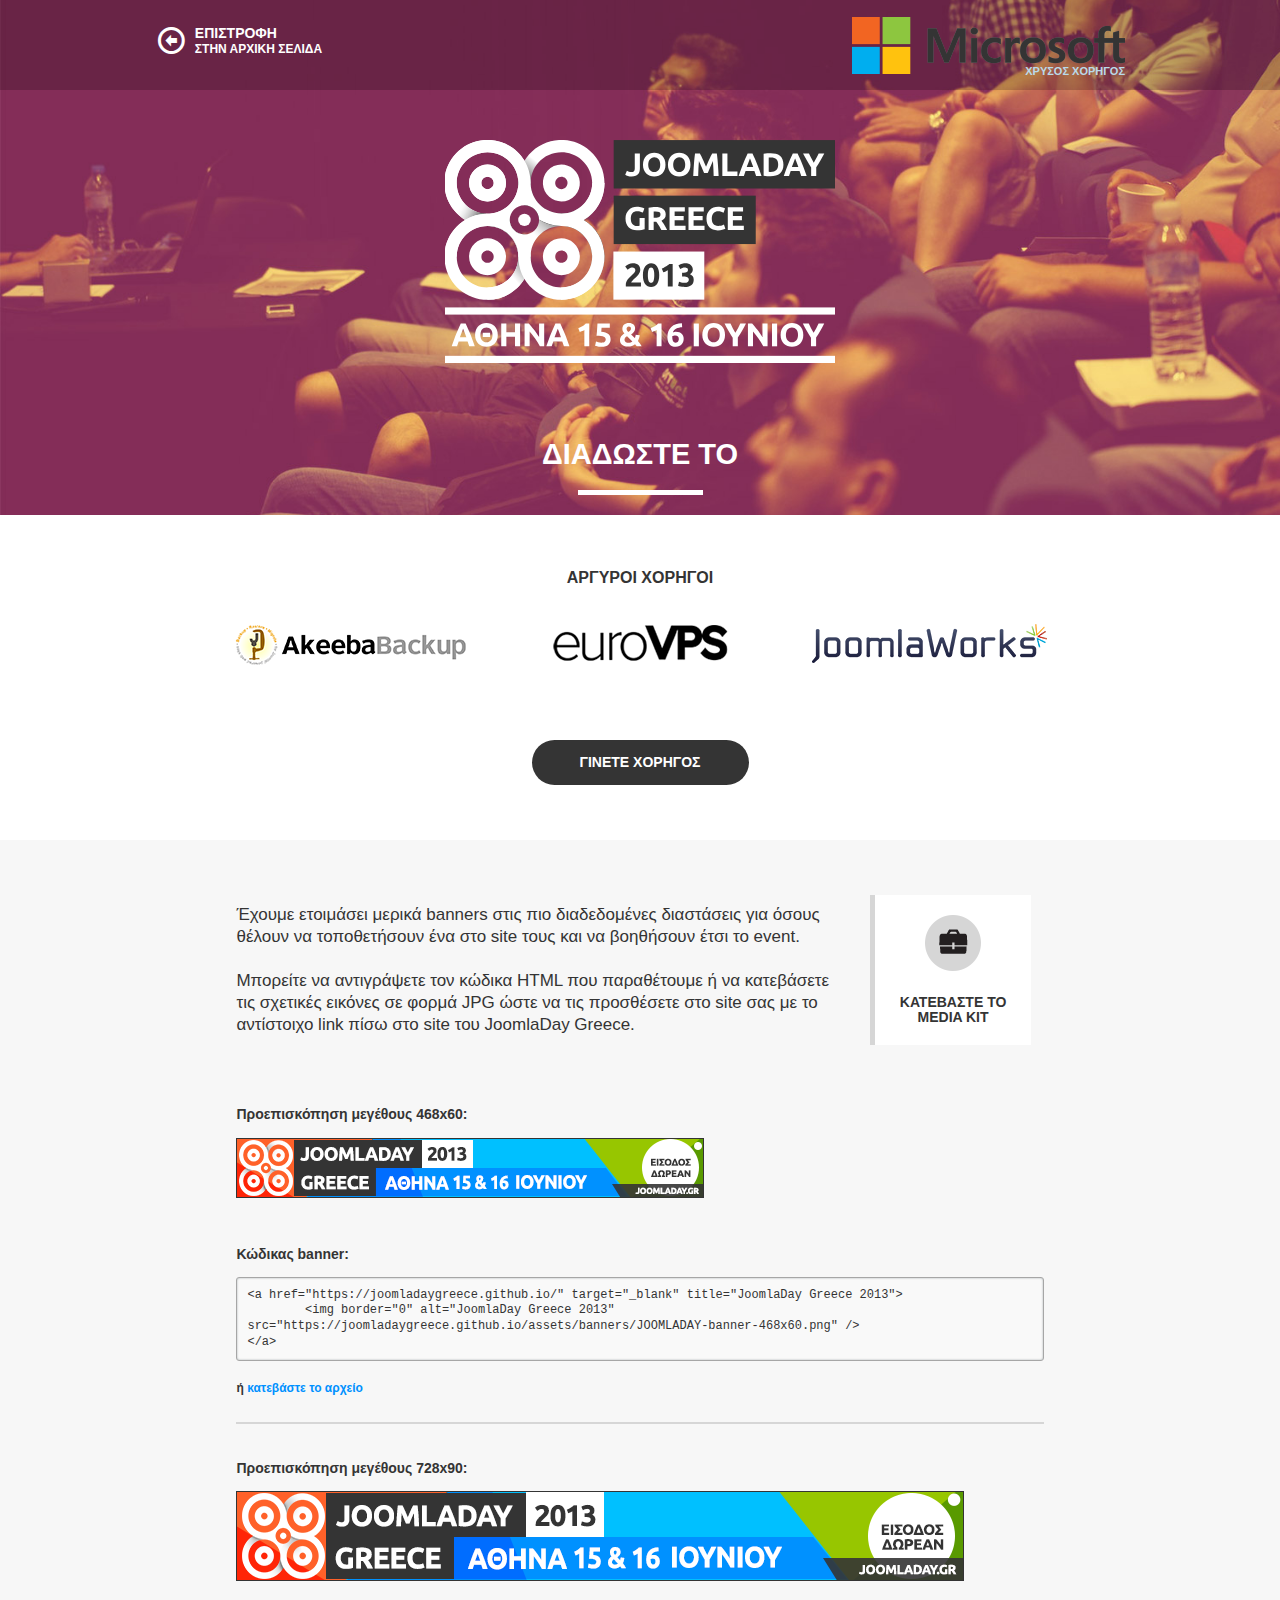
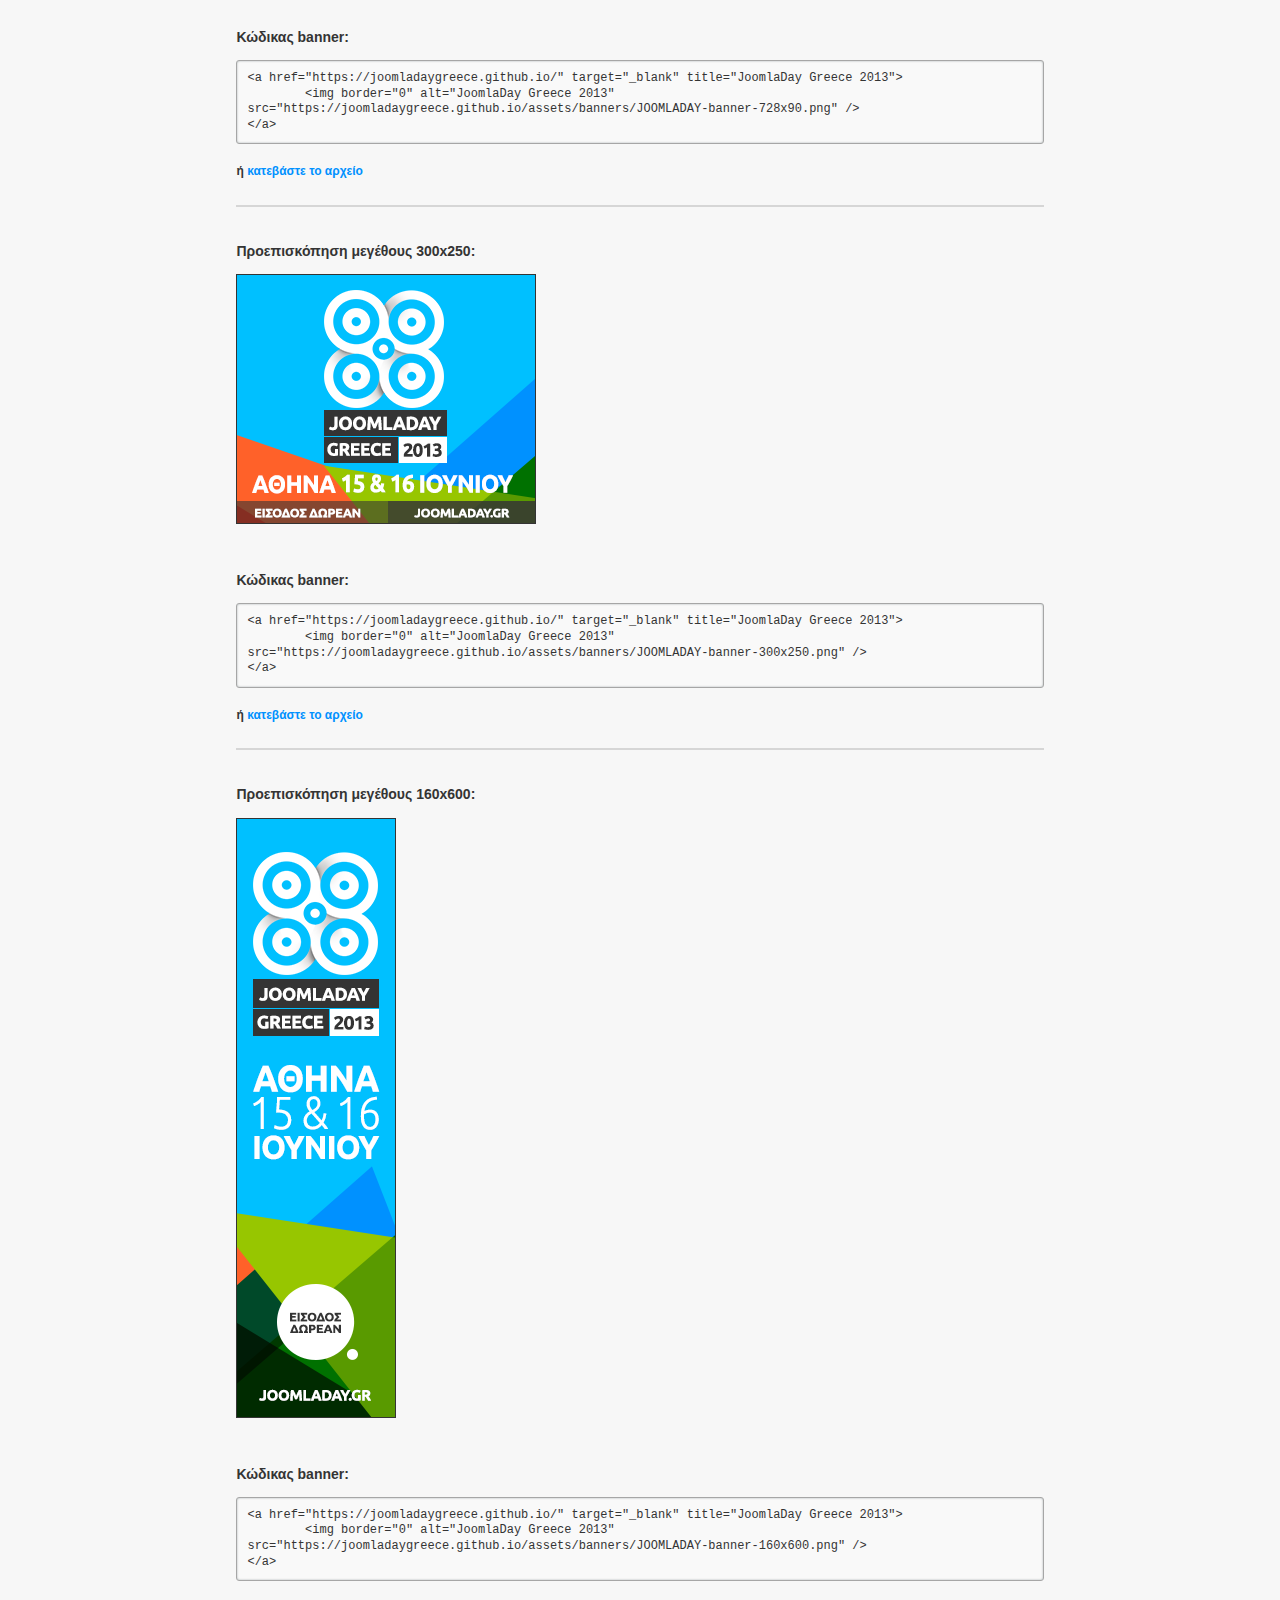
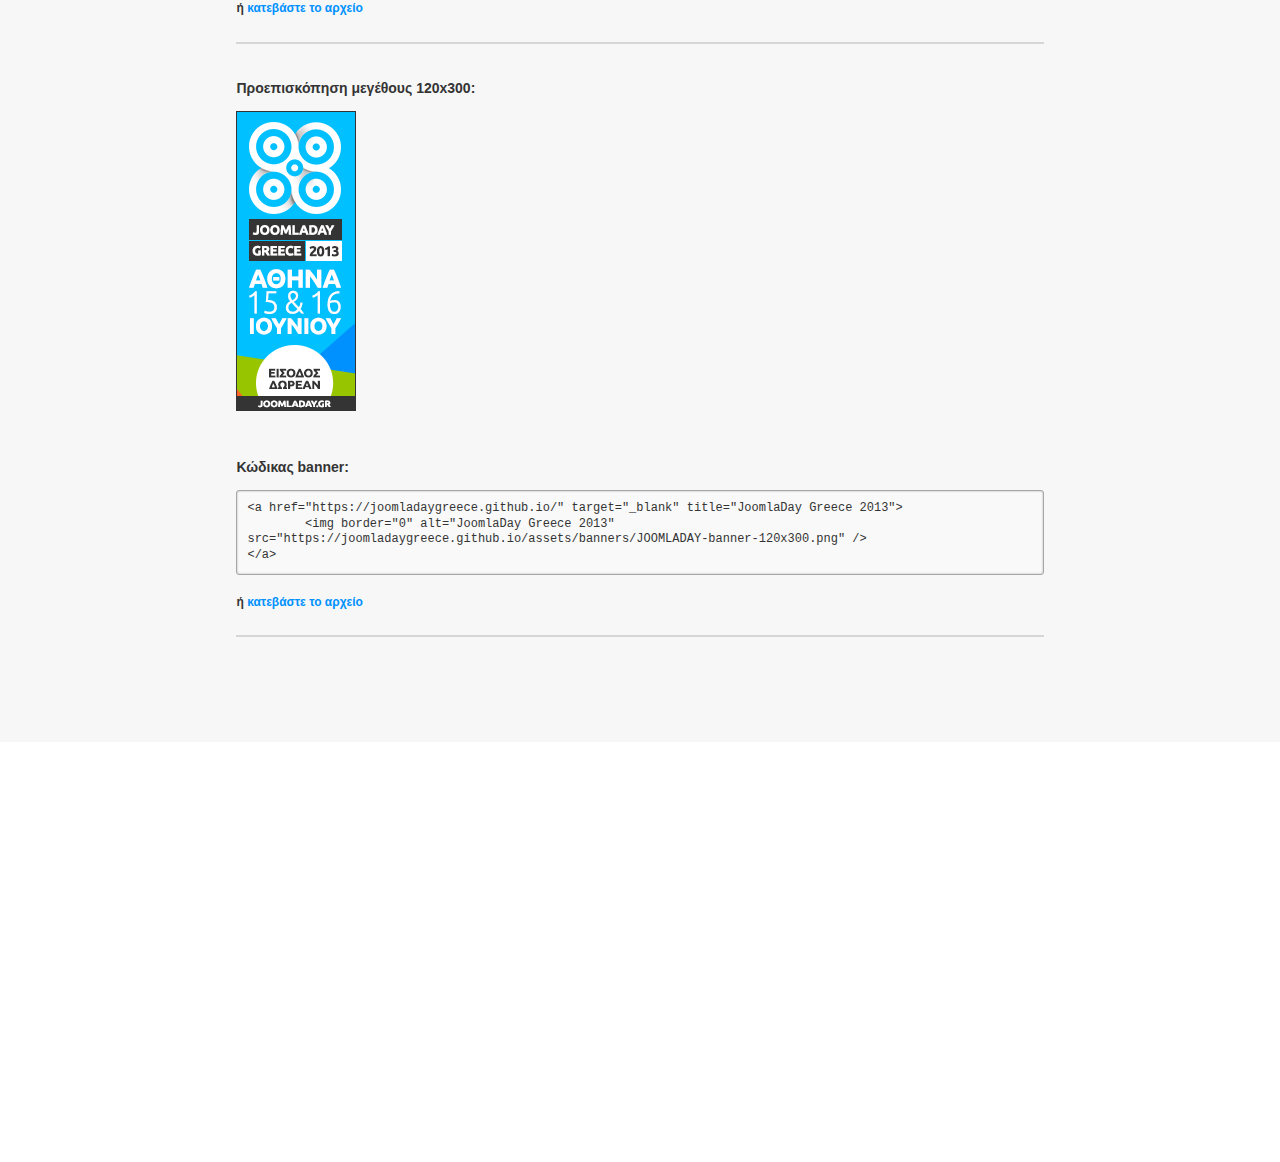
<file: banners.html>
<!DOCTYPE html>
<!--[if IE 8]><html class="no-js lt-ie9" lang="en" ><![endif]-->
<!--[if gte IE 9]><!--><html class="no-js" lang="en" ><!--<![endif]-->
	<head>
		<meta charset="utf-8" />
		<title>JoomlaDay Greece 2013 | Banners</title>

		<meta name="viewport" content="width=device-width, user-scalable=0, initial-scale=1.0" />
		<meta name="description" content="JoomlaDay Greece 2013 | 15 & 16 Ιουνίου 2013, Αθήνα" />
		<meta name="keywords" content="joomladay, greece, joomla, day, joomlafrappe, joomla, frappe, joomlacamp, event, tech, technology, joomla!" />

		<meta property="og:url" content="https://joomladaygreece.github.io/" />
		<meta property="og:title" content="JoomlaDay Greece 2013 | 15 & 16 Ιουνίου 2013, Αθήνα" />
		<meta property="og:type" content="website" />
		<meta property="og:image" content="https://joomladaygreece.github.io/assets/img/jd13gr_fb.png" />
		<meta property="og:description" content="Η ετήσια γιορτή της κοινότητας του Joomla! στην Ελλάδα!" />

		<link href="assets/favicon.ico" rel="shortcut icon" type="image/vnd.microsoft.icon" />
		<link rel="apple-touch-icon-precomposed" href="assets/img/ios/apple-touch-icon-57x57-precomposed" />
		<link rel="apple-touch-icon-precomposed" href="assets/img/ios/apple-touch-icon-114x114-precomposed.png" sizes="114x114" />
		<link rel="apple-touch-icon-precomposed" href="assets/img/ios/apple-touch-icon-72x72-precomposed" sizes="72x72" />
		<link rel="apple-touch-icon-precomposed" href="assets/img/ios/apple-touch-icon-144x144-precomposed" sizes="144x144" />

		<script>
			/* URL Normalizer: Force redirect to HTTPS */
			if(!(window.location.host.startsWith("127.0.0.1") || window.location.host.startsWith("localhost")) && (window.location.protocol != "https:")) window.location.protocol = "https:";
		</script>

		<link rel="stylesheet" type="text/css" href="https://fonts.googleapis.com/css?family=Ubuntu:300,400,700,300italic,400italic,700italic&subset=latin,greek|Open+Sans:300italic,400italic,700italic,400,300,700&subset=latin,greek" />
		<link rel="stylesheet" type="text/css" href="assets/style.css?v=20130612" />

		<script src="assets/js/vendor/custom.modernizr.js"></script>
	</head>
	<body id="banners" class="innerPage">
		<section class="heroUnit clearfix">
			<div class="topUnit">
				<div class="row">
					<div class="spreadTheWord column hide-on-small small-1 large-6 uppercase"> <a href="/"> <i class="icon-left-circled floatLeft"></i> <span class="hide-for-small"><strong>επιστροφη</strong> στην αρχικη σελιδα</span> </a> </div>
					<div class="goldenSponsor column small-11 large-6 textRight uppercase"> <a href="https://www.microsoft.com/el-gr/" target="_blank" title="Microsoft Hellas- Χρυσός Χορηγός Joomladay 2013" class="microsoftLink"> <img src="assets/img/sponsors/msLogo273x57.png" alt="Microsoft Hellas- Χρυσός Χορηγός Joomladay 2013" /> <span>Χρυσος Χορηγoς</span> </a> </div>
				</div>
			</div>
			<div class="row">
				<header class="column hero small-centered clearfix">
					<a href="/">
						<h1 id="logo" class="clearfix">JoomlaDay Greece</h1>
					</a>
				</header>
				<div class="column small-12 text-center large-8 small-centered">
					<h2 class="eventTitle">ΔΙΑΔΩΣΤΕ ΤΟ</h2>
				</div>
			</div>
		</section>
		<section class="silverSponsors sponsorSection">
			<div class="row">
				<div class="column small-12 textCenter">
					<h3 class="textCenter uppercase">αργυροι χορηγοι</h3>
					<div class="imgBlock"> <img src="assets/img/sponsors/akeeba.png" alt="AkeebaBackup" class="hasTip" />
						<div class="tooltip"> <a href="https://www.akeebabackup.com/" target="_blank"><i class="icon-link"></i>LINK</a> <a href="#" class="sponsorInfoLink" data-sponsor-id="1"><i class="icon-info-circled"></i> INFO</a> </div>
					</div>
					<div class="imgBlock">
						<img src="assets/img/sponsors/euroVPS.png" alt="euroVPS" class="hasTip" />
						<div class="tooltip">
							<a href="https://www.eurovps.com/" target="_blank"><i class="icon-link"></i>LINK</a> <a href="#" class="sponsorInfoLink" data-sponsor-id="3"><i class="icon-info-circled"></i> INFO</a>
						</div>
					</div>
					<div class="imgBlock"> <img src="assets/img/sponsors/joomlaworks.png" alt="JoomlaWorks" class="hasTip" />
						<div class="tooltip"> <a href="https://www.joomlaworks.net" target="_blank"><i class="icon-link"></i>LINK</a> <a href="#" class="sponsorInfoLink" data-sponsor-id="2"><i class="icon-info-circled"></i> INFO</a> </div>
					</div>
					<div class="clr"></div>
					<a class="button small-centered transition" href="sponsors.html">ΓΙΝΕΤΕ ΧΟΡΗΓΟΣ</a> </div>
			</div>
		</section>
		<section class="bannerBody clearfix">
			<div class="row">
				<div class="column small-12 large-10 large-offset-1 bannerText">
					<div class="mediaKitWrap clearfix">
						<p>
							Έχουμε ετοιμάσει μερικά banners στις πιο διαδεδομένες διαστάσεις για όσους θέλουν να τοποθετήσουν ένα στο site τους και να βοηθήσουν έτσι το event.
							<br /><br />
							Μπορείτε να αντιγράψετε τον κώδικα HTML που παραθέτουμε ή να κατεβάσετε τις σχετικές εικόνες σε φορμά JPG ώστε να τις προσθέσετε στο site σας με το αντίστοιχο link πίσω στο site του JoomlaDay Greece.
						</p>
						<a href="assets/mediakit/MediaKit_JD13GR.zip" class="textCenter">ΚΑΤΕΒΑΣΤΕ ΤΟ<br />MEDIA KIT</a>
					</div>
					<p><strong>Προεπισκόπηση μεγέθους 468x60:</strong></p>
					<p><img src="assets/banners/JOOMLADAY-banner-468x60.png" alt="JoomlaDay Greece 2013" width="468" height="60" /></p>
					<p><strong>Κώδικας banner:</strong></p>
					<pre>&lt;a href="https://joomladaygreece.github.io/" target="_blank" title="JoomlaDay Greece 2013"&gt;<br />	&lt;img border="0" alt="JoomlaDay Greece 2013" src="https://joomladaygreece.github.io/assets/banners/JOOMLADAY-banner-468x60.png" /&gt;<br />&lt;/a&gt;</pre>
					<p class="linkToFile">ή <a href="https://joomladaygreece.github.io/assets/banners/JOOMLADAY-banner-468x60.png" target="_blank">κατεβάστε το αρχείο</a></p>
					<p><strong>Προεπισκόπηση μεγέθους 728x90:</strong></p>
					<p><img src="assets/banners/JOOMLADAY-banner-728x90.png" alt="JoomlaDay Greece 2013" width="728" height="90" /></p>
					<p><strong>Κώδικας banner:</strong></p>
					<pre>&lt;a href="https://joomladaygreece.github.io/" target="_blank" title="JoomlaDay Greece 2013"&gt;<br />	&lt;img border="0" alt="JoomlaDay Greece 2013" src="https://joomladaygreece.github.io/assets/banners/JOOMLADAY-banner-728x90.png" /&gt;<br />&lt;/a&gt;</pre>
					<p class="linkToFile">ή <a href="https://joomladaygreece.github.io/assets/banners/JOOMLADAY-banner-728x90.png" target="_blank">κατεβάστε το αρχείο</a></p>
					<p><strong>Προεπισκόπηση μεγέθους 300x250:</strong></p>
					<p><img src="assets/banners/JOOMLADAY-banner-300x250.png" alt="JoomlaDay Greece 2013" width="300" height="250" /></p>
					<p><strong>Κώδικας banner:</strong></p>
					<pre>&lt;a href="https://joomladaygreece.github.io/" target="_blank" title="JoomlaDay Greece 2013"&gt;<br />	&lt;img border="0" alt="JoomlaDay Greece 2013" src="https://joomladaygreece.github.io/assets/banners/JOOMLADAY-banner-300x250.png" /&gt;<br />&lt;/a&gt;</pre>
					<p class="linkToFile">ή <a href="https://joomladaygreece.github.io/assets/banners/JOOMLADAY-banner-300x250.png" target="_blank">κατεβάστε το αρχείο</a></p>
					<p><strong>Προεπισκόπηση μεγέθους 160x600:</strong></p>
					<p><img src="assets/banners/JOOMLADAY-banner-160x600.png" alt="JoomlaDay Greece 2013" width="160" height="600" /></p>
					<p><strong>Κώδικας banner:</strong></p>
					<pre>&lt;a href="https://joomladaygreece.github.io/" target="_blank" title="JoomlaDay Greece 2013"&gt;<br />	&lt;img border="0" alt="JoomlaDay Greece 2013" src="https://joomladaygreece.github.io/assets/banners/JOOMLADAY-banner-160x600.png" /&gt;<br />&lt;/a&gt;</pre>
					<p class="linkToFile">ή <a href="https://joomladaygreece.github.io/assets/banners/JOOMLADAY-banner-160x600.png" target="_blank">κατεβάστε το αρχείο</a></p>
					<p><strong>Προεπισκόπηση μεγέθους 120x300:</strong></p>
					<p><img src="assets/banners/JOOMLADAY-banner-120x300.png" alt="JoomlaDay Greece 2013" width="120" height="300" /></p>
					<p><strong>Κώδικας banner:</strong></p>
					<pre>&lt;a href="https://joomladaygreece.github.io/" target="_blank" title="JoomlaDay Greece 2013"&gt;<br />	&lt;img border="0" alt="JoomlaDay Greece 2013" src="https://joomladaygreece.github.io/assets/banners/JOOMLADAY-banner-120x300.png" /&gt;<br />&lt;/a&gt;</pre>
					<p class="linkToFile">ή <a href="https://joomladaygreece.github.io/assets/banners/JOOMLADAY-banner-120x300.png" target="_blank">κατεβάστε το αρχείο</a></p>
				</div>
			</div>
		</section>
		<footer id="colophon">
			<div class="row">
				<div class="column textCenter small-12 large-8 large-offset-2 crights"> <small><b>Copyright © 2013 JoomlaDay Athens Group</b> <br />
					Joomla! is a registered trademark of <a href="https://www.opensourcematters.org/" target="_blank" title="Open Source Matters">Open Source Matters, Inc.</a> <br />
					JoomlaDay Greece is not affiliated with or endorsed by the Joomla! Project or Open Source Matters. The Joomla! name and logo is used under a limited license granted by Open Source Matters the trademark holder in the United States and other countries.</small> </div>
				<div class="flogo small-centered"></div>
			</div>
		</footer>

		<div class="sponsorModal modal transition" id="sponsorModal">
			<div class="modalHeader"></div>
			<div class="modalBody"></div>
		</div>

		<script src="//ajax.googleapis.com/ajax/libs/jquery/1.9.1/jquery.min.js"></script>
		<script src="assets/js/scripts.js?v=20130531_01"></script>
	</body>
</html>
</file>
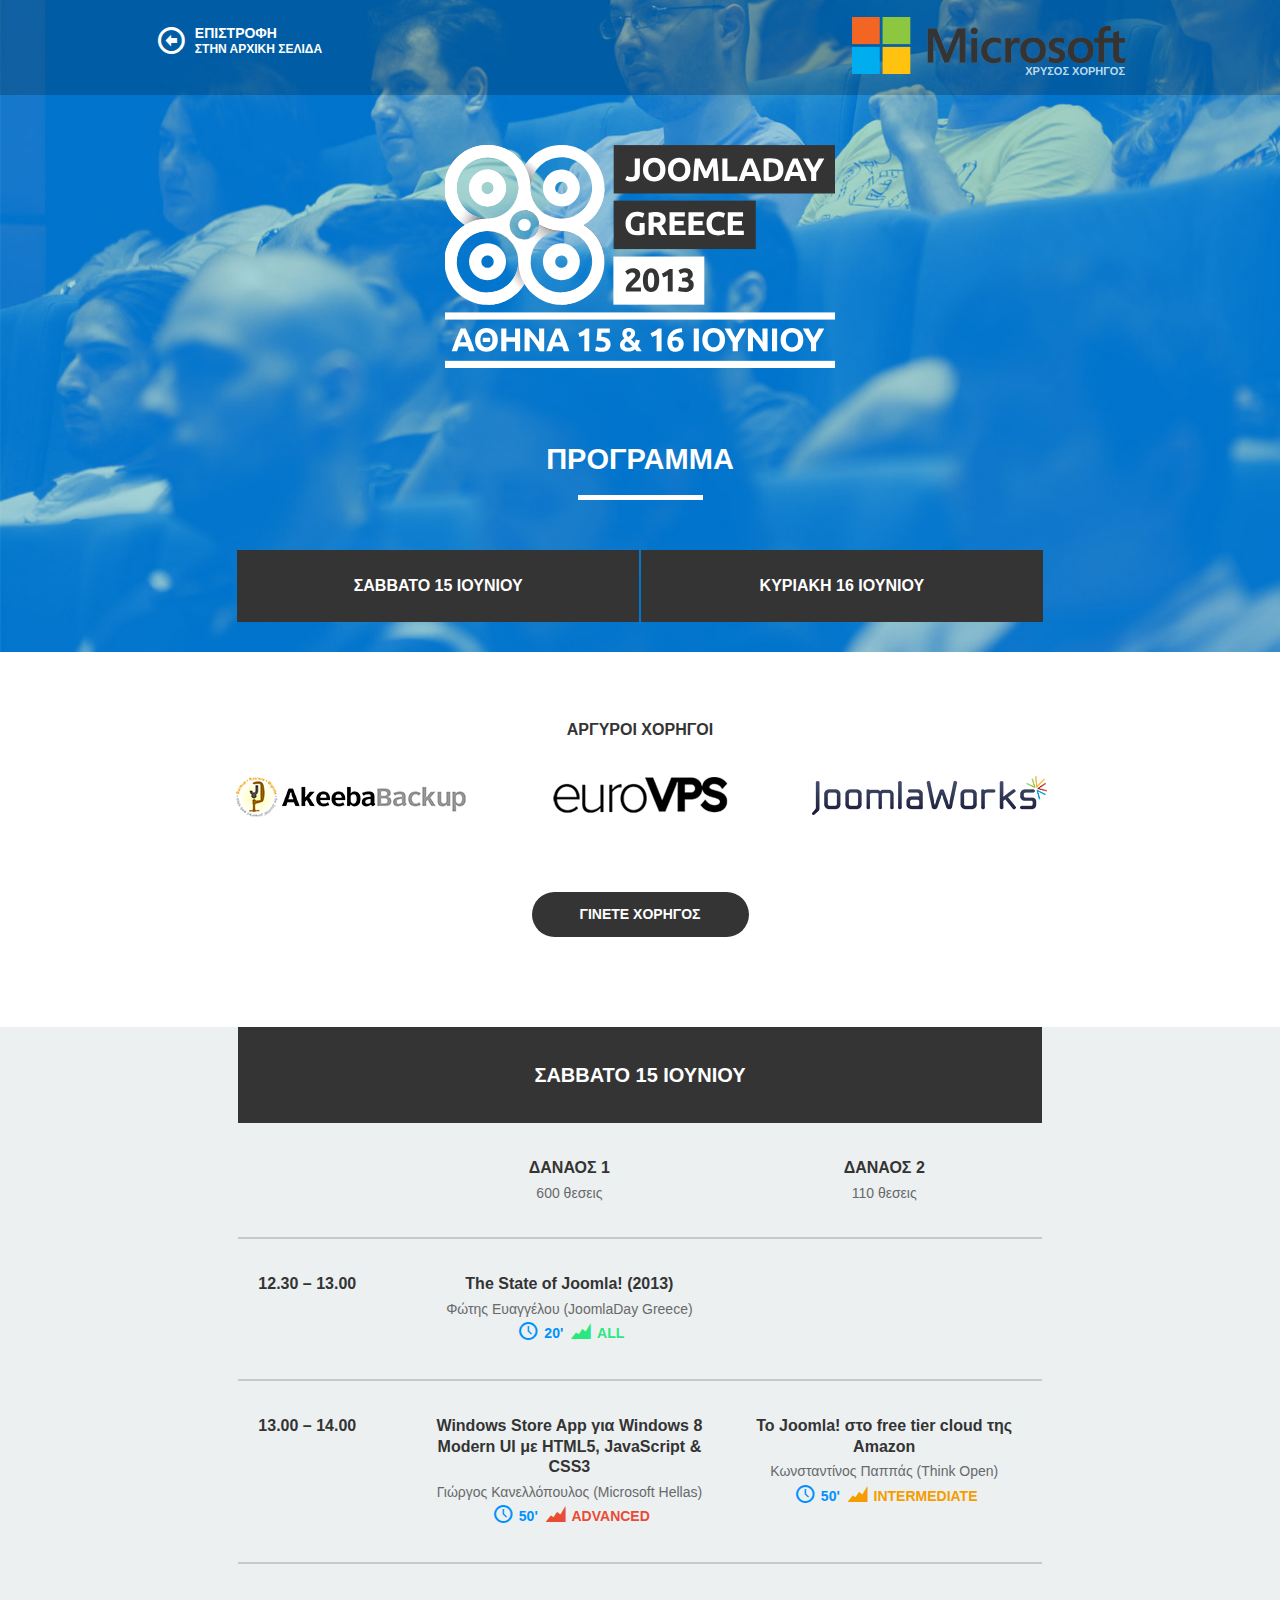
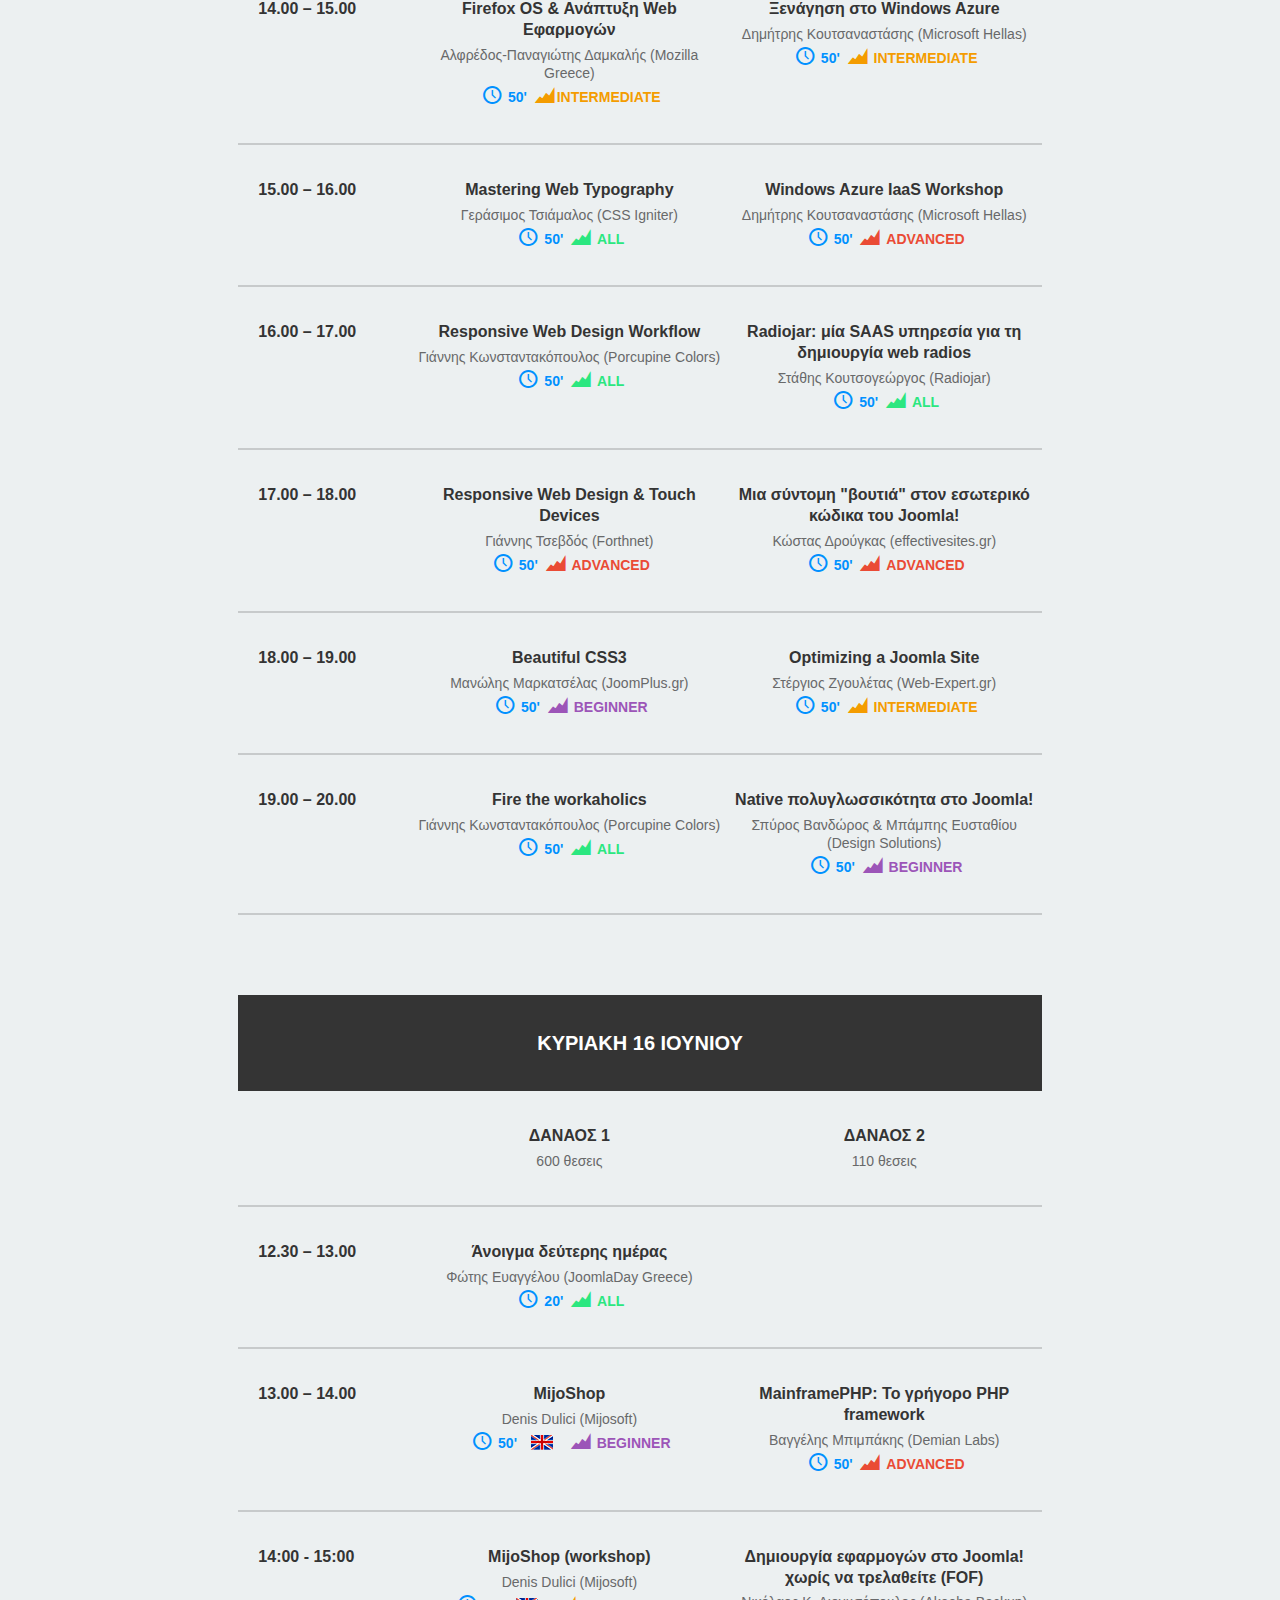
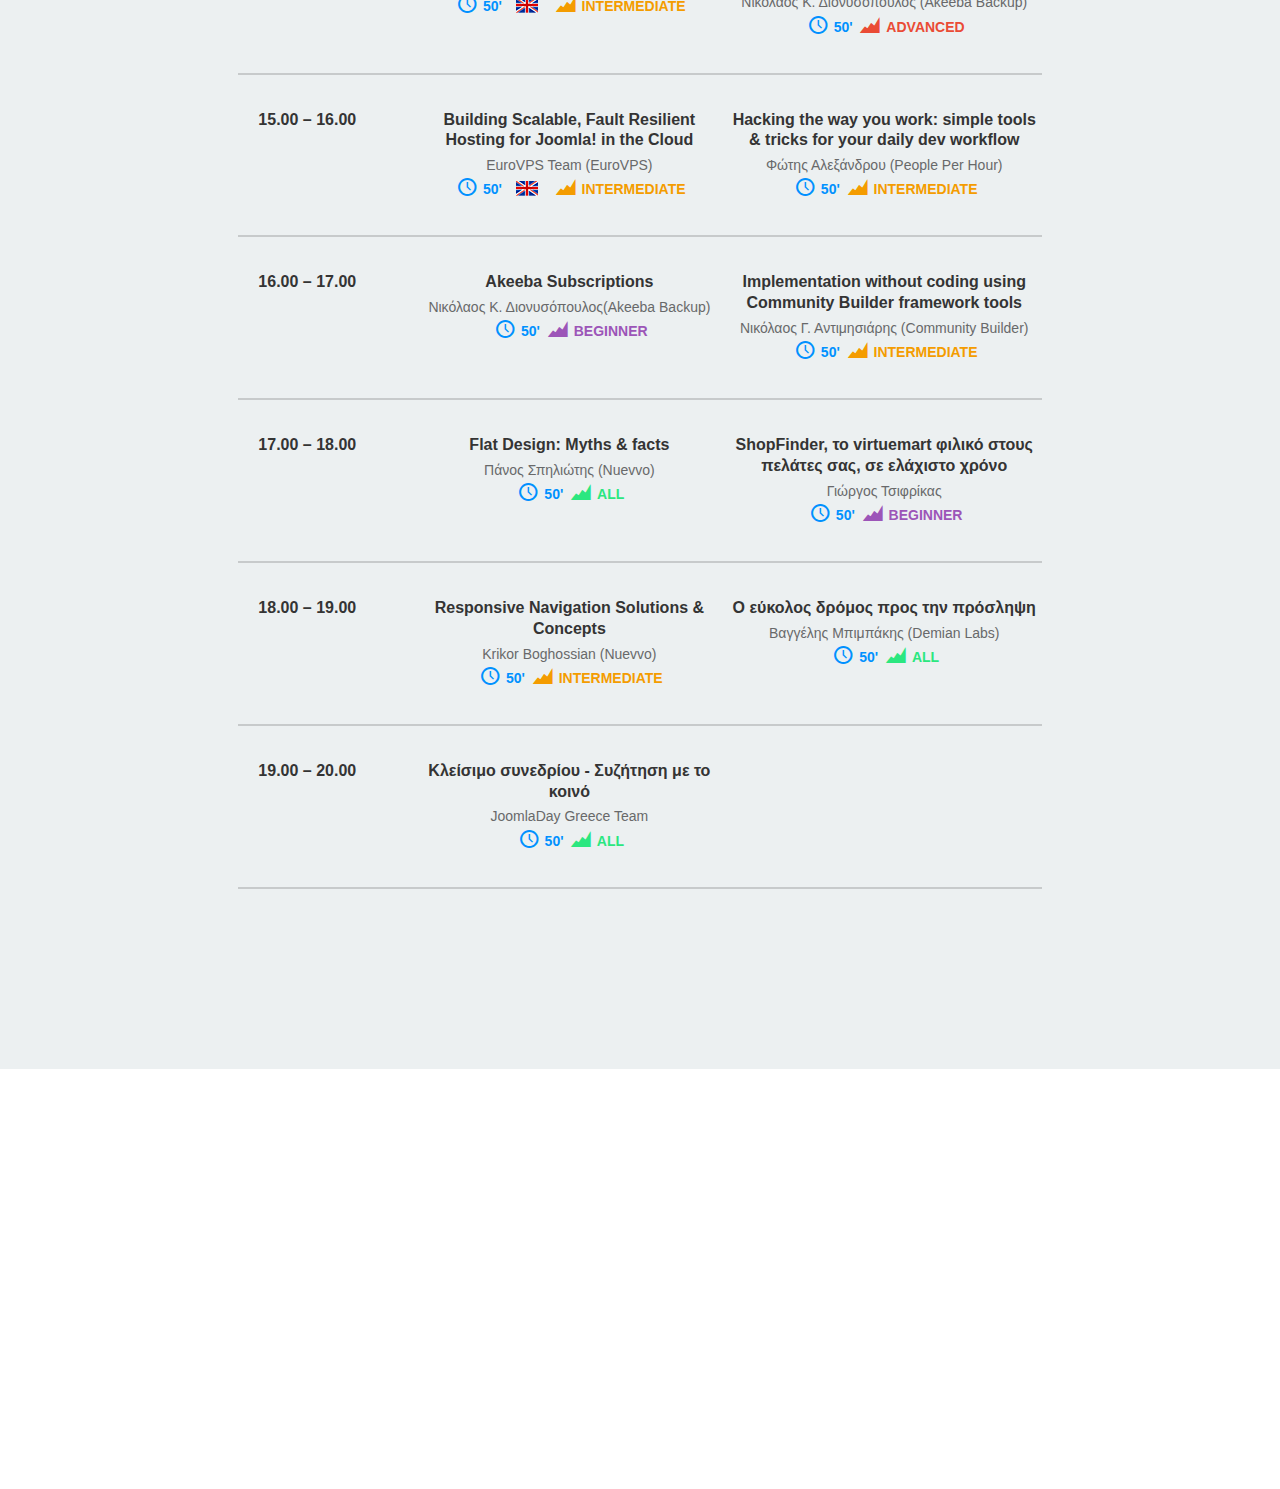
<file: program.html>
<!DOCTYPE html>
<!--[if IE 8]><html class="no-js lt-ie9" lang="en" ><![endif]-->
<!--[if gte IE 9]><!--><html class="no-js" lang="en" ><!--<![endif]-->
	<head>
		<meta charset="utf-8" />
		<title>JoomlaDay Greece 2013 | Πρόγραμμα</title>

		<meta name="viewport" content="width=device-width, user-scalable=0, initial-scale=1.0" />
		<meta name="description" content="JoomlaDay Greece 2013 | 15 & 16 Ιουνίου 2013, Αθήνα" />
		<meta name="keywords" content="joomladay, greece, joomla, day, joomlafrappe, joomla, frappe, joomlacamp, event, tech, technology, joomla!" />

		<meta property="og:url" content="https://joomladaygreece.github.io/" />
		<meta property="og:title" content="JoomlaDay Greece 2013 | 15 & 16 Ιουνίου 2013, Αθήνα" />
		<meta property="og:type" content="website" />
		<meta property="og:image" content="https://joomladaygreece.github.io/assets/img/jd13gr_fb.png" />
		<meta property="og:description" content="Η ετήσια γιορτή της κοινότητας του Joomla! στην Ελλάδα!" />

		<link href="assets/favicon.ico" rel="shortcut icon" type="image/vnd.microsoft.icon" />
		<link rel="apple-touch-icon-precomposed" href="assets/img/ios/apple-touch-icon-57x57-precomposed" />
		<link rel="apple-touch-icon-precomposed" href="assets/img/ios/apple-touch-icon-114x114-precomposed.png" sizes="114x114" />
		<link rel="apple-touch-icon-precomposed" href="assets/img/ios/apple-touch-icon-72x72-precomposed" sizes="72x72" />
		<link rel="apple-touch-icon-precomposed" href="assets/img/ios/apple-touch-icon-144x144-precomposed" sizes="144x144" />

		<script>
			/* URL Normalizer: Force redirect to HTTPS */
			if(!(window.location.host.startsWith("127.0.0.1") || window.location.host.startsWith("localhost")) && (window.location.protocol != "https:")) window.location.protocol = "https:";
		</script>

		<link rel="stylesheet" type="text/css" href="https://fonts.googleapis.com/css?family=Ubuntu:300,400,700,300italic,400italic,700italic&subset=latin,greek|Open+Sans:300italic,400italic,700italic,400,300,700&subset=latin,greek" />
		<link rel="stylesheet" type="text/css" href="assets/style.css?v=20130612" />

		<script src="assets/js/vendor/custom.modernizr.js"></script>
	</head>
	<body id="program" class="innerPage">
		<section class="heroUnit clearfix">
			<div class="topUnit">
				<div class="row">
					<div class="spreadTheWord column hide-on-small small-1 large-6 uppercase"> <a href="/"> <i class="icon-left-circled floatLeft"></i> <span class="hide-for-small"><strong>επιστροφη</strong> στην αρχικη σελιδα</span> </a> </div>
					<div class="goldenSponsor column small-11 large-6 textRight uppercase"> <a href="https://www.microsoft.com/el-gr/" target="_blank" title="Microsoft Hellas- Χρυσός Χορηγός Joomladay 2013" class="microsoftLink"> <img src="assets/img/sponsors/msLogo273x57.png" alt="Microsoft Hellas- Χρυσός Χορηγός Joomladay 2013" /> <span>Χρυσος Χορηγoς</span> </a> </div>
				</div>
			</div>
			<div class="row">
				<header class="column hero small-centered clearfix">
					<a href="/">
						<h1 id="logo" class="clearfix">JoomlaDay! Greece</h1>
					</a>
					<h2 class="eventTitle textCenter">ΠΡΟΓΡΑΜΜΑ</h2>
				</header>
				<div class="column small-12 large-10 large-offset-1 small-centered uppercase textCenter"> <a class="daylinks alpha lScroll transition floatLeft" href="#sat"><span class="hide-date">σαββατο</span> 15 ιουνιου</a> <a class="daylinks omega lScroll transition floatRight" href="#sun"><span class="hide-date">κυριακη</span> 16 ιουνιου</a> </div>
			</div>
		</section>
		<section class="silverSponsors sponsorSection">
			<div class="row">
				<div class="column small-12 textCenter">
					<h3 class="textCenter uppercase">αργυροι χορηγοι</h3>
					<div class="imgBlock"> <img src="assets/img/sponsors/akeeba.png" alt="AkeebaBackup" class="hasTip" />
						<div class="tooltip"> <a href="https://www.akeebabackup.com/" target="_blank"><i class="icon-link"></i>LINK</a> <a href="#" class="sponsorInfoLink" data-sponsor-id="1"><i class="icon-info-circled"></i> INFO</a> </div>
					</div>
					<div class="imgBlock">
						<img src="assets/img/sponsors/euroVPS.png" alt="euroVPS" class="hasTip" />
						<div class="tooltip">
							<a href="https://www.eurovps.com/" target="_blank"><i class="icon-link"></i>LINK</a> <a href="#" class="sponsorInfoLink" data-sponsor-id="3"><i class="icon-info-circled"></i> INFO</a>
						</div>
					</div>
					<div class="imgBlock"> <img src="assets/img/sponsors/joomlaworks.png" alt="JoomlaWorks" class="hasTip" />
						<div class="tooltip"> <a href="https://www.joomlaworks.net" target="_blank"><i class="icon-link"></i>LINK</a> <a href="#" class="sponsorInfoLink" data-sponsor-id="2"><i class="icon-info-circled"></i> INFO</a> </div>
					</div>
					<div class="clr"></div>
					<a class="button small-centered transition" href="sponsors.html">ΓΙΝΕΤΕ ΧΟΡΗΓΟΣ</a> </div>
			</div>
		</section>
		<section class="programBody">
			<div class="row">
				<div class="column small-12 large-10 large-offset-1">
					<table class="programTable responsive" id="sat">
						<tr>
							<th colspan="3">σαββατο 15 ιουνιου</th>
						</tr>
						<tr class="tRow hide-for-small">
							<td class="empty">&nbsp;</td>
							<td><strong>ΔΑΝΑΟΣ 1</strong> 600 θεσεις</td>
							<td><strong>ΔΑΝΑΟΣ 2</strong> 110 θεσεις</td>
						</tr>
						<tr>
							<td class="pTime">12.30 – 13.00</td>
							<td>
								<span class="placeIndicator">ΔΑΝΑΟΣ - 1</span>
								<strong>The State of Joomla! (2013)</strong> Φώτης Ευαγγέλου (JoomlaDay Greece) <br />
								<span class="eTime"><i class="icon-clock"></i> 20'</span> <span class="difLvl all"><i class="icon-chart-area"></i> ALL</span> </td>
							</td>
							<td class="empty">&nbsp;</td>
						</tr>

						<tr>
							<td class="pTime">13.00 – 14.00</td>
							<td>
								<span class="placeIndicator">ΔΑΝΑΟΣ - 1</span>
								<strong>Windows Store App για Windows 8 Modern UI με HTML5, JavaScript & CSS3
</strong> Γιώργος Κανελλόπουλος (Microsoft Hellas) <br />
								<span class="eTime"><i class="icon-clock"></i> 50'</span> <span class="difLvl adv"><i class="icon-chart-area"></i> ADVANCED</span>
							</td>
							<td>
								<span class="placeIndicator">ΔΑΝΑΟΣ - 2</span>
								<strong>Το Joomla! στο free tier cloud της Amazon</strong> Κωνσταντίνος Παππάς (Think Open) <br />
								<span class="eTime"><i class="icon-clock"></i> 50'</span> <span class="difLvl int"><i class="icon-chart-area"></i> INTERMEDIATE</span>
							</td>
						</tr>

						<tr>
							<td class="pTime">14.00 – 15.00</td>
							<td>
								<span class="placeIndicator">ΔΑΝΑΟΣ - 1</span>
								<strong>Firefox OS & Ανάπτυξη Web Εφαρμογών</strong> Αλφρέδος-Παναγιώτης Δαμκαλής (Mozilla Greece) <br />
								<span class="eTime"><i class="icon-clock"></i> 50'</span> <span class="difLvl int"><i class="icon-chart-area"></i>INTERMEDIATE</span> </td>
							<td>
								<span class="placeIndicator">ΔΑΝΑΟΣ - 2</span>
								<strong>Ξενάγηση στο Windows Azure</strong> Δημήτρης Κουτσαναστάσης (Microsoft Hellas)<br />
								<span class="eTime"><i class="icon-clock"></i> 50'</span> <span class="difLvl int"><i class="icon-chart-area"></i> INTERMEDIATE</span> </td>
						</tr>

						<tr>
							<td class="pTime">15.00 – 16.00</td>
							<td>
								<span class="placeIndicator">ΔΑΝΑΟΣ - 1</span>
								<strong>Mastering Web Typography</strong> Γεράσιμος Τσιάμαλος (CSS Igniter) <br />
								<span class="eTime"><i class="icon-clock"></i> 50'</span> <span class="difLvl all"><i class="icon-chart-area"></i> ALL</span> </td>
							<td>
								<span class="placeIndicator">ΔΑΝΑΟΣ - 2</span>
								<strong>Windows Azure IaaS Workshop</strong> Δημήτρης Κουτσαναστάσης (Microsoft Hellas)<br />
								<span class="eTime"><i class="icon-clock"></i> 50'</span> <span class="difLvl adv"><i class="icon-chart-area"></i> ADVANCED</span> </td>
						</tr>

						<tr>
							<td class="pTime">16.00 – 17.00</td>
							<td>
								<span class="placeIndicator">ΔΑΝΑΟΣ - 1</span>
								<strong>Responsive Web Design Workflow</strong> Γιάννης Κωνσταντακόπουλος (Porcupine Colors) <br />
								<span class="eTime"><i class="icon-clock"></i> 50'</span> <span class="difLvl all"><i class="icon-chart-area"></i> ALL</span> </td>
							<td>
								<span class="placeIndicator">ΔΑΝΑΟΣ - 2</span>
								<strong>Radiojar: μία SAAS υπηρεσία για τη δημιουργία web radios</strong> Στάθης Κουτσογεώργος (Radiojar)<br />
								<span class="eTime"><i class="icon-clock"></i> 50'</span> <span class="difLvl all"><i class="icon-chart-area"></i> ALL</span> </td>
						</tr>

						<tr>
							<td class="pTime">17.00 – 18.00</td>
							<td>
								<span class="placeIndicator">ΔΑΝΑΟΣ - 1</span>
								<strong>Responsive Web Design & Touch Devices</strong> Γιάννης Τσεβδός (Forthnet) <br />
								<span class="eTime"><i class="icon-clock"></i> 50'</span> <span class="difLvl adv"><i class="icon-chart-area"></i> ADVANCED</span> </td>
							<td>
								<span class="placeIndicator">ΔΑΝΑΟΣ - 2</span>
								<strong>Μια σύντομη "βουτιά" στον εσωτερικό κώδικα του Joomla! </strong> Κώστας Δρούγκας (effectivesites.gr)<br />
								<span class="eTime"><i class="icon-clock"></i> 50'</span> <span class="difLvl adv"><i class="icon-chart-area"></i> ADVANCED</span>
							</td>
						</tr>

						<tr>
							<td class="pTime">18.00 – 19.00</td>
							<td>
								<span class="placeIndicator">ΔΑΝΑΟΣ - 1</span>
								<strong>Beautiful CSS3</strong> Μανώλης Μαρκατσέλας (JoomPlus.gr) <br />
								<span class="eTime"><i class="icon-clock"></i> 50'</span> <span class="difLvl beg"><i class="icon-chart-area"></i> BEGINNER</span> </td>
							<td>
								<span class="placeIndicator">ΔΑΝΑΟΣ - 2</span>
								<strong>Optimizing a Joomla Site</strong> Στέργιος Ζγουλέτας (Web-Expert.gr)<br />
								<span class="eTime"><i class="icon-clock"></i> 50'</span> <span class="difLvl int"><i class="icon-chart-area"></i> INTERMEDIATE</span> </td>
						</tr>

						<tr>
							<td class="pTime">19.00 – 20.00</td>
							<td>
								<span class="placeIndicator">ΔΑΝΑΟΣ - 1</span>
								<strong>Fire the workaholics</strong> Γιάννης Κωνσταντακόπουλος (Porcupine Colors)<br />
								<span class="eTime"><i class="icon-clock"></i> 50'</span> <span class="difLvl all"><i class="icon-chart-area"></i> ALL</span> </td>
							<td>
								<span class="placeIndicator">ΔΑΝΑΟΣ - 2</span>
								<strong>Native πολυγλωσσικότητα στο Joomla!</strong> Σπύρος Βανδώρος & Μπάμπης Ευσταθίου (Design Solutions)<br />
								<span class="eTime"><i class="icon-clock"></i> 50'</span> <span class="difLvl beg"><i class="icon-chart-area"></i> BEGINNER</span> </td>
						</tr>

					</table>

					<table class="programTable responsive" id="sun">
						<tr>
							<th colspan="3">κυριακη 16 ιουνιου</th>
						</tr>
						<tr class="tRow">
							<td class="empty">&nbsp;</td>
							<td><strong>ΔΑΝΑΟΣ 1</strong> 600 θεσεις</td>
							<td><strong>ΔΑΝΑΟΣ 2</strong> 110 θεσεις</td>
						</tr>

						<tr>
							<td class="pTime">12.30 – 13.00</td>
							<td>
								<span class="placeIndicator">ΔΑΝΑΟΣ - 1</span>
								<strong>Άνοιγμα δεύτερης ημέρας</strong> Φώτης Ευαγγέλου (JoomlaDay Greece) <br />
								<span class="eTime"><i class="icon-clock"></i> 20'</span>
								<span class="difLvl all"><i class="icon-chart-area"></i> ALL</span>
							</td>
							<td class="empty">&nbsp;</td>
						</tr>

						<tr>
							<td class="pTime">13.00 – 14.00</td>
							<td>
								<span class="placeIndicator">ΔΑΝΑΟΣ - 1</span>
								<strong>MijoShop</strong> Denis Dulici (Mijosoft) <br />
								<span class="eTime"><i class="icon-clock"></i> 50'</span> <span class="enFlag"></span> <span class="difLvl beg"><i class="icon-chart-area"></i> BEGINNER</span>
							</td>
							<td>
								<span class="placeIndicator">ΔΑΝΑΟΣ - 2</span>
								<strong>MainframePHP: Το γρήγορο PHP framework</strong> Βαγγέλης Μπιμπάκης (Demian Labs) <br />
								<span class="eTime"><i class="icon-clock"></i> 50'</span> <span class="difLvl adv"><i class="icon-chart-area"></i> ADVANCED</span>
							</td>
						</tr>

						<tr>
							<td class="pTime">14:00 - 15:00</td>
							<td>
								<span class="placeIndicator">ΔΑΝΑΟΣ - 1</span>
								<strong>MijoShop (workshop)</strong> Denis Dulici (Mijosoft) <br />
								<span class="eTime"><i class="icon-clock"></i> 50'</span> <span class="enFlag"></span> <span class="difLvl int"><i class="icon-chart-area"></i> INTERMEDIATE</span>
							</td>
							<td> <strong>Δημιουργία εφαρμογών στο Joomla! χωρίς να τρελαθείτε (FOF)</strong> Νικόλαος Κ. Διονυσόπουλος (Akeeba Backup)<br />
								<span class="eTime"><i class="icon-clock"></i> 50'</span> <span class="difLvl adv"><i class="icon-chart-area"></i> ADVANCED</span> </td>
						</tr>

						<tr>
							<td class="pTime">15.00 – 16.00</td>
							<td>
								<span class="placeIndicator">ΔΑΝΑΟΣ - 1</span>
								<strong>Building Scalable, Fault Resilient Hosting for Joomla! in the Cloud
</strong> EuroVPS Team (EuroVPS) <br />
								<span class="eTime"><i class="icon-clock"></i> 50'</span> <span class="enFlag"></span> <span class="difLvl int"><i class="icon-chart-area"></i> INTERMEDIATE</span> </td>
							<td>
								<span class="placeIndicator">ΔΑΝΑΟΣ - 2</span>
								<strong>Hacking the way you work: simple tools & tricks for your daily dev workflow</strong> Φώτης Αλεξάνδρου (People Per Hour)<br />
								<span class="eTime"><i class="icon-clock"></i> 50'</span> <span class="difLvl int"><i class="icon-chart-area"></i> INTERMEDIATE</span> </td>
						</tr>

						<tr>
							<td class="pTime">16.00 – 17.00</td>
							<td>
								<span class="placeIndicator">ΔΑΝΑΟΣ - 1</span>
								<strong>Akeeba Subscriptions</strong> Νικόλαος Κ. Διονυσόπουλος(Akeeba Backup) <br />
								<span class="eTime"><i class="icon-clock"></i> 50'</span> <span class="difLvl beg"><i class="icon-chart-area"></i> BEGINNER</span> </td>
							<td>
								<span class="placeIndicator">ΔΑΝΑΟΣ - 2</span>
								<strong>Implementation without coding using Community Builder framework tools</strong> Νικόλαος Γ. Αντιμησιάρης (Community Builder)<br />
								<span class="eTime"><i class="icon-clock"></i> 50'</span> <span class="difLvl int"><i class="icon-chart-area"></i> INTERMEDIATE</span> </td>
						</tr>

						<tr>
							<td class="pTime">17.00 – 18.00</td>
							<td>
								<span class="placeIndicator">ΔΑΝΑΟΣ - 1</span>
								<strong>Flat Design: Myths & facts</strong> Πάνος Σπηλιώτης (Nuevvo) <br />
								<span class="eTime"><i class="icon-clock"></i> 50'</span> <span class="difLvl all"><i class="icon-chart-area"></i> ALL</span> </td>
							<td>
								<span class="placeIndicator">ΔΑΝΑΟΣ - 2</span>
								<strong>ShopFinder, το virtuemart φιλικό στους πελάτες σας, σε ελάχιστο χρόνο </strong> Γιώργος Τσιφρίκας<br />
								<span class="eTime"><i class="icon-clock"></i> 50'</span> <span class="difLvl beg"><i class="icon-chart-area"></i> BEGINNER</span> </td>
						</tr>

						<tr>
							<td class="pTime">18.00 – 19.00</td>
							<td>
								<span class="placeIndicator">ΔΑΝΑΟΣ - 1</span>
								<strong>Responsive Navigation Solutions & Concepts</strong> Krikor Boghossian (Nuevvo) <br />
								<span class="eTime"><i class="icon-clock"></i> 50'</span> <span class="difLvl int"><i class="icon-chart-area"></i> INTERMEDIATE</span> </td>
							<td>
								<span class="placeIndicator">ΔΑΝΑΟΣ - 2</span>
								<strong>Ο εύκολος δρόμος προς την πρόσληψη</strong> Βαγγέλης Μπιμπάκης (Demian Labs)<br />
								<span class="eTime"><i class="icon-clock"></i> 50'</span> <span class="difLvl all"><i class="icon-chart-area"></i> ALL</span> </td>
						</tr>

						<tr>
							<td class="pTime">19.00 – 20.00</td>
							<td>
								<span class="placeIndicator">ΔΑΝΑΟΣ - 1</span>
								<strong>Κλείσιμο συνεδρίου - Συζήτηση με το κοινό
</strong> JoomlaDay Greece Team <br />
								<span class="eTime"><i class="icon-clock"></i> 50'</span> <span class="difLvl all"><i class="icon-chart-area"></i> ALL</span>
							</td>
							<td class="empty">&nbsp;</td>
						</tr>

					</table>
				</div>
			</div>
		</section>
		<footer id="colophon">
			<div class="row">
				<div class="column textCenter small-12 large-8 large-offset-2 crights"> <small><b>Copyright © 2013 JoomlaDay Athens Group</b> <br />
					Joomla! is a registered trademark of <a href="https://www.opensourcematters.org/" target="_blank" title="Open Source Matters">Open Source Matters, Inc.</a> <br />
					JoomlaDay Greece is not affiliated with or endorsed by the Joomla! Project or Open Source Matters. The Joomla! name and logo is used under a limited license granted by Open Source Matters the trademark holder in the United States and other countries.</small> </div>
				<div class="flogo small-centered"></div>
			</div>
		</footer>

		<div class="sponsorModal modal transition" id="sponsorModal">
			<div class="modalHeader"></div>
			<div class="modalBody"></div>
		</div>

		<script src="//ajax.googleapis.com/ajax/libs/jquery/1.9.1/jquery.min.js"></script>
		<script src="assets/js/scripts.js"></script>
	</body>
</html>
</file>
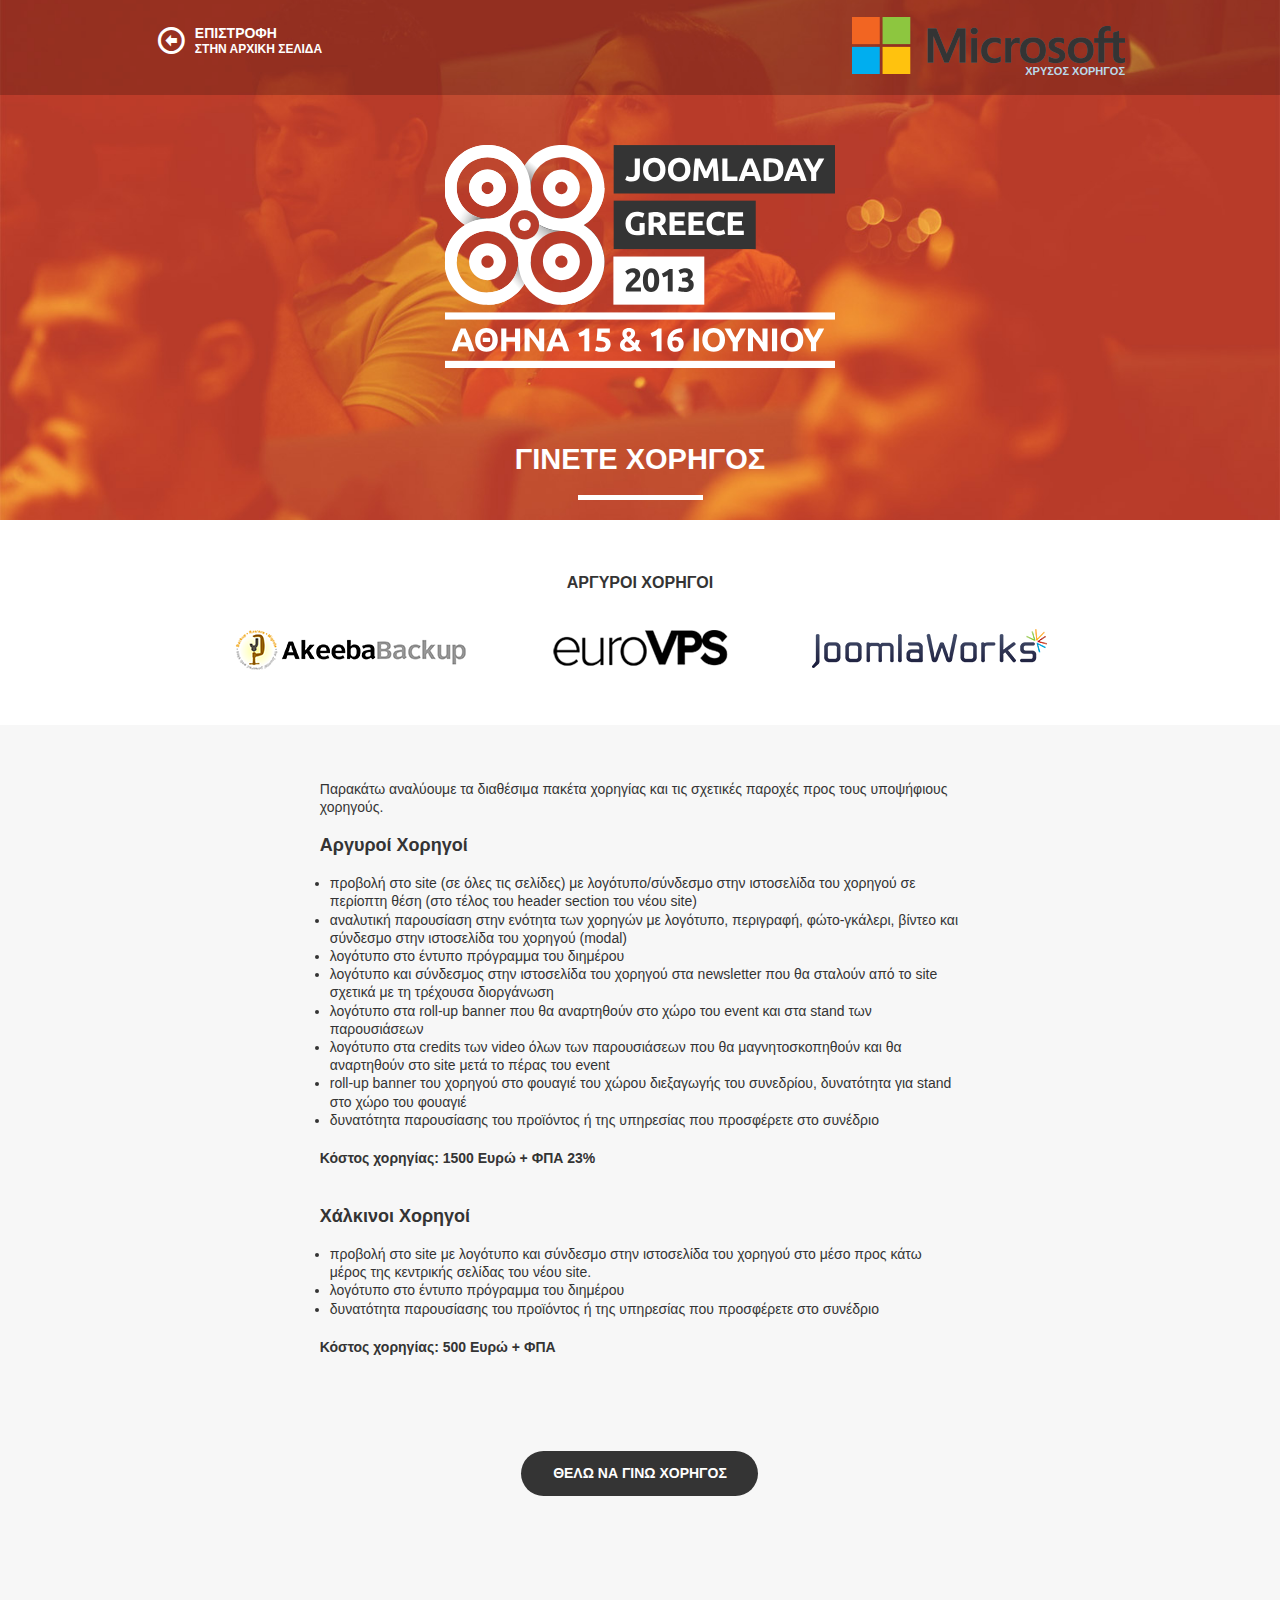
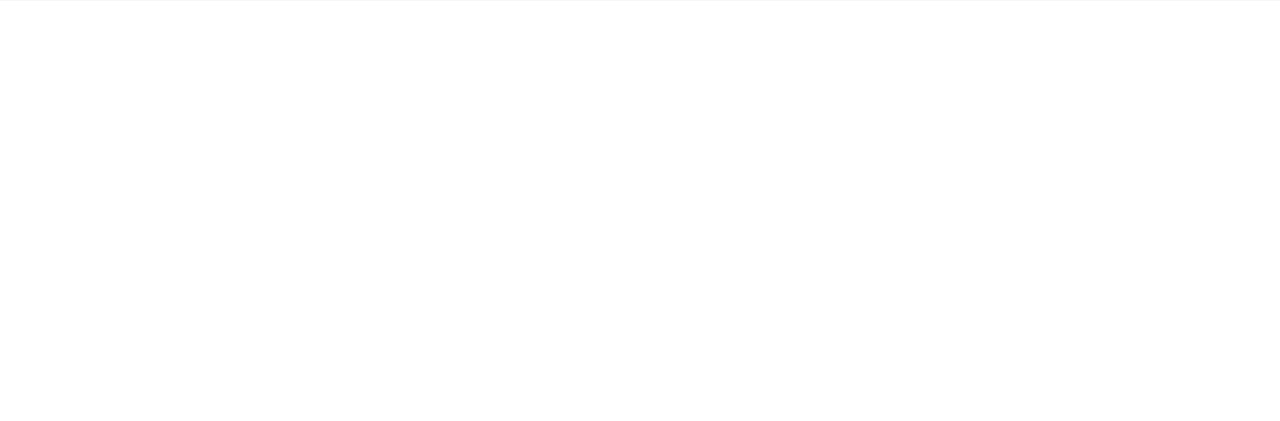
<file: sponsors.html>
<!DOCTYPE html>
<!--[if IE 8]><html class="no-js lt-ie9" lang="en" ><![endif]-->
<!--[if gte IE 9]><!--><html class="no-js" lang="en" ><!--<![endif]-->
	<head>
		<meta charset="utf-8" />
		<title>JoomlaDay Greece 2013 | Γίνετε χορηγός</title>

		<meta name="viewport" content="width=device-width, user-scalable=0, initial-scale=1.0" />
		<meta name="description" content="JoomlaDay Greece 2013 | 15 & 16 Ιουνίου 2013, Αθήνα" />
		<meta name="keywords" content="joomladay, greece, joomla, day, joomlafrappe, joomla, frappe, joomlacamp, event, tech, technology, joomla!" />

		<meta property="og:url" content="https://joomladaygreece.github.io/" />
		<meta property="og:title" content="JoomlaDay Greece 2013 | 15 & 16 Ιουνίου 2013, Αθήνα" />
		<meta property="og:type" content="website" />
		<meta property="og:image" content="https://joomladaygreece.github.io/assets/img/jd13gr_fb.png" />
		<meta property="og:description" content="Η ετήσια γιορτή της κοινότητας του Joomla! στην Ελλάδα!" />

		<link href="assets/favicon.ico" rel="shortcut icon" type="image/vnd.microsoft.icon" />
		<link rel="apple-touch-icon-precomposed" href="assets/img/ios/apple-touch-icon-57x57-precomposed" />
		<link rel="apple-touch-icon-precomposed" href="assets/img/ios/apple-touch-icon-114x114-precomposed.png" sizes="114x114" />
		<link rel="apple-touch-icon-precomposed" href="assets/img/ios/apple-touch-icon-72x72-precomposed" sizes="72x72" />
		<link rel="apple-touch-icon-precomposed" href="assets/img/ios/apple-touch-icon-144x144-precomposed" sizes="144x144" />

		<script>
			/* URL Normalizer: Force redirect to HTTPS */
			if(!(window.location.host.startsWith("127.0.0.1") || window.location.host.startsWith("localhost")) && (window.location.protocol != "https:")) window.location.protocol = "https:";
		</script>

		<link rel="stylesheet" type="text/css" href="https://fonts.googleapis.com/css?family=Ubuntu:300,400,700,300italic,400italic,700italic&subset=latin,greek|Open+Sans:300italic,400italic,700italic,400,300,700&subset=latin,greek" />
		<link rel="stylesheet" type="text/css" href="assets/style.css?v=20130612" />

		<script src="assets/js/vendor/custom.modernizr.js"></script>
	</head>
	<body id="sponsors" class="innerPage">
		<section class="heroUnit clearfix">
			<div class="topUnit">
				<div class="row">
					<div class="spreadTheWord column hide-on-small small-1 large-6 uppercase">
						<a href="/">
							<i class="icon-left-circled floatLeft"></i> <span class="hide-for-small"><strong>επιστροφη</strong> στην αρχικη σελιδα</span>
						</a>
					</div>
					<div class="goldenSponsor column small-11 large-6 textRight uppercase"> <a href="https://www.microsoft.com/el-gr/" target="_blank" title="Microsoft Hellas- Χρυσός Χορηγός Joomladay 2013" class="microsoftLink"> <img src="assets/img/sponsors/msLogo273x57.png" alt="Microsoft Hellas- Χρυσός Χορηγός Joomladay 2013" /> <span>Χρυσος Χορηγoς</span> </a> </div>
				</div>
			</div>
			<div class="row">
				<header class="column hero small-centered clearfix">
					<a href="/">
						<h1 id="logo" class="clearfix">JoomlaDay! Greece</h1>
					</a>
				</header>
				<div class="column small-12 text-center large-8 small-centered">
					<h2 class="eventTitle">ΓΙΝΕΤΕ ΧΟΡΗΓΟΣ</h2>
				</div>
			</div>
		</section>
		<section class="silverSponsors sponsorSection">
			<div class="row">
				<div class="column small-12 textCenter">
					<h3 class="textCenter uppercase">αργυροι χορηγοι</h3>
					<div class="imgBlock"> <img src="assets/img/sponsors/akeeba.png" alt="AkeebaBackup" class="hasTip" />
						<div class="tooltip"> <a href="https://www.akeebabackup.com/" target="_blank"><i class="icon-link"></i>LINK</a> <a href="#" class="sponsorInfoLink" data-sponsor-id="1"><i class="icon-info-circled"></i> INFO</a> </div>
					</div>
					<div class="imgBlock">
						<img src="assets/img/sponsors/euroVPS.png" alt="euroVPS" class="hasTip" />
						<div class="tooltip">
							<a href="https://www.eurovps.com/" target="_blank"><i class="icon-link"></i>LINK</a> <a href="#" class="sponsorInfoLink" data-sponsor-id="3"><i class="icon-info-circled"></i> INFO</a>
						</div>
					</div>
					<div class="imgBlock"> <img src="assets/img/sponsors/joomlaworks.png" alt="JoomlaWorks" class="hasTip" />
						<div class="tooltip"> <a href="https://www.joomlaworks.net" target="_blank"><i class="icon-link"></i>LINK</a> <a href="#" class="sponsorInfoLink" data-sponsor-id="2"><i class="icon-info-circled"></i> INFO</a> </div>
					</div>
					<div class="clr"></div>
				</div>
			</div>
		</section>
		<section class="sponsorBody clearfix">
			<div class="row">
				<div class="column small-12 large-8 large-offset-2 sponsorText">
					<p>Παρακάτω αναλύουμε τα διαθέσιμα πακέτα χορηγίας και τις σχετικές παροχές προς τους υποψήφιους χορηγούς.</p>
					<h3>Αργυροί Χορηγοί</h3>
					<ul>
						<li>
							προβολή στο site (σε όλες τις σελίδες) με λογότυπο/σύνδεσμο στην ιστοσελίδα του χορηγού σε περίοπτη θέση (στο τέλος του header section του νέου site)
						</li>
						<li>
							αναλυτική παρουσίαση στην ενότητα των χορηγών με λογότυπο, περιγραφή, φώτο-γκάλερι, βίντεο και σύνδεσμο στην ιστοσελίδα του χορηγού (modal)
						</li>
						<li>
							λογότυπο στο έντυπο πρόγραμμα του διημέρου
						</li>
						<li>
							λογότυπο και σύνδεσμος στην ιστοσελίδα του χορηγού στα newsletter που θα σταλούν από το site σχετικά με τη τρέχουσα διοργάνωση
						</li>
						<li>
							λογότυπο στα roll-up banner που θα αναρτηθούν στο χώρο του event και στα stand των παρουσιάσεων
						</li>
						<li>
							λογότυπο στα credits των video όλων των παρουσιάσεων που θα μαγνητοσκοπηθούν και θα αναρτηθούν στο site μετά το πέρας του event
						</li>
						<li>
							roll-up banner του χορηγού στο φουαγιέ του χώρου διεξαγωγής του συνεδρίου, δυνατότητα για stand στο χώρο του φουαγιέ
						</li>
						<li>
							δυνατότητα παρουσίασης του προϊόντος ή της υπηρεσίας που προσφέρετε στο συνέδριο
						</li>
					</ul>
					<p class="sCost"><strong>Κόστος χορηγίας: 1500 Ευρώ + ΦΠΑ 23%</strong></p>
					<h3>Χάλκινοι Χορηγοί</h3>
					<ul>
						<li>
							προβολή στο site με λογότυπο και σύνδεσμο στην ιστοσελίδα του χορηγού στο μέσο προς κάτω μέρος της κεντρικής σελίδας του νέου site.
						</li>
						<li>
							λογότυπο στο έντυπο πρόγραμμα του διημέρου
						</li>
						<li>
							δυνατότητα παρουσίασης του προϊόντος ή της υπηρεσίας που προσφέρετε στο συνέδριο
						</li>
					</ul>
					<p class="sCost"><strong>Κόστος χορηγίας: 500 Ευρώ + ΦΠΑ</strong></p>
					<p class="textCenter"> <a class="button small-centered transition overlayTrigger" id="becomeASponsor" href="#">ΘΕΛΩ ΝΑ ΓΙΝΩ ΧΟΡΗΓΟΣ</a> </p>
				</div>
			</div>
		</section>
		<footer id="colophon">
			<div class="row">
				<div class="column textCenter small-12 large-8 large-offset-2 crights"> <small><b>Copyright © 2013 JoomlaDay Athens Group</b> <br />
					Joomla! is a registered trademark of <a href="https://www.opensourcematters.org/" target="_blank" title="Open Source Matters">Open Source Matters, Inc.</a> <br />
					JoomlaDay Greece is not affiliated with or endorsed by the Joomla! Project or Open Source Matters. The Joomla! name and logo is used under a limited license granted by Open Source Matters the trademark holder in the United States and other countries.</small> </div>
				<div class="flogo small-centered"></div>
			</div>
		</footer>

		<!-- ################################## MODALS ################################## -->
		<div class="overlay transition" id="submitPresOverlay"> <a class="closeOverlay floatRight" href="#"><i class="icon-cancel"></i></a>
			<div class="row">
				<div class="column small-12">
					<h3 class="uppercase textCenter">Υποβολη παρουσιασης</h3>
					<form action="#" method="post" enctype="multipart/form-data" target="sponsorFrame">
						<div id="formStatus" class="formStatus"></div>
						<div class="formRow column small-12 large-6 small-centered">
							<label>Ονοματεπωνυμο *</label>
							<input type="text" name="title" class="inputbox" />
							<label>Εmail Επικοινωνιας *</label>
							<input type="email" name="yourEmail" class="inputbox" />
							<label>Τηλεφωνο Επικοινωνιας *</label>
							<input type="tel" name="yourTel" class="inputbox" />
							<label>Σχoλια *</label>
							<textarea name="description"></textarea>
							<input type="reset" name="reset" value="ΚΑΘΑΡΙΣΜΟΣ" />
							<input type="submit" name="submit" value="ΥΠΟΒΟΛΗ" class="floatRight" />
						</div>
						<iframe name="sponsorFrame" id="sponsorFrame"></iframe>
						<p class="textCenter">* ΥΠΟΧΡΕΩΤΙΚΑ ΠΕΔΙΑ</p>
					</form>
				</div>
			</div>
		</div>

		<div class="sponsorModal modal transition" id="sponsorModal">
			<div class="modalHeader"></div>
			<div class="modalBody"></div>
		</div>

		<script src="//ajax.googleapis.com/ajax/libs/jquery/1.9.1/jquery.min.js"></script>
		<script src="assets/js/scripts.js?v=20130531_02"></script>
	</body>
</html>
</file>
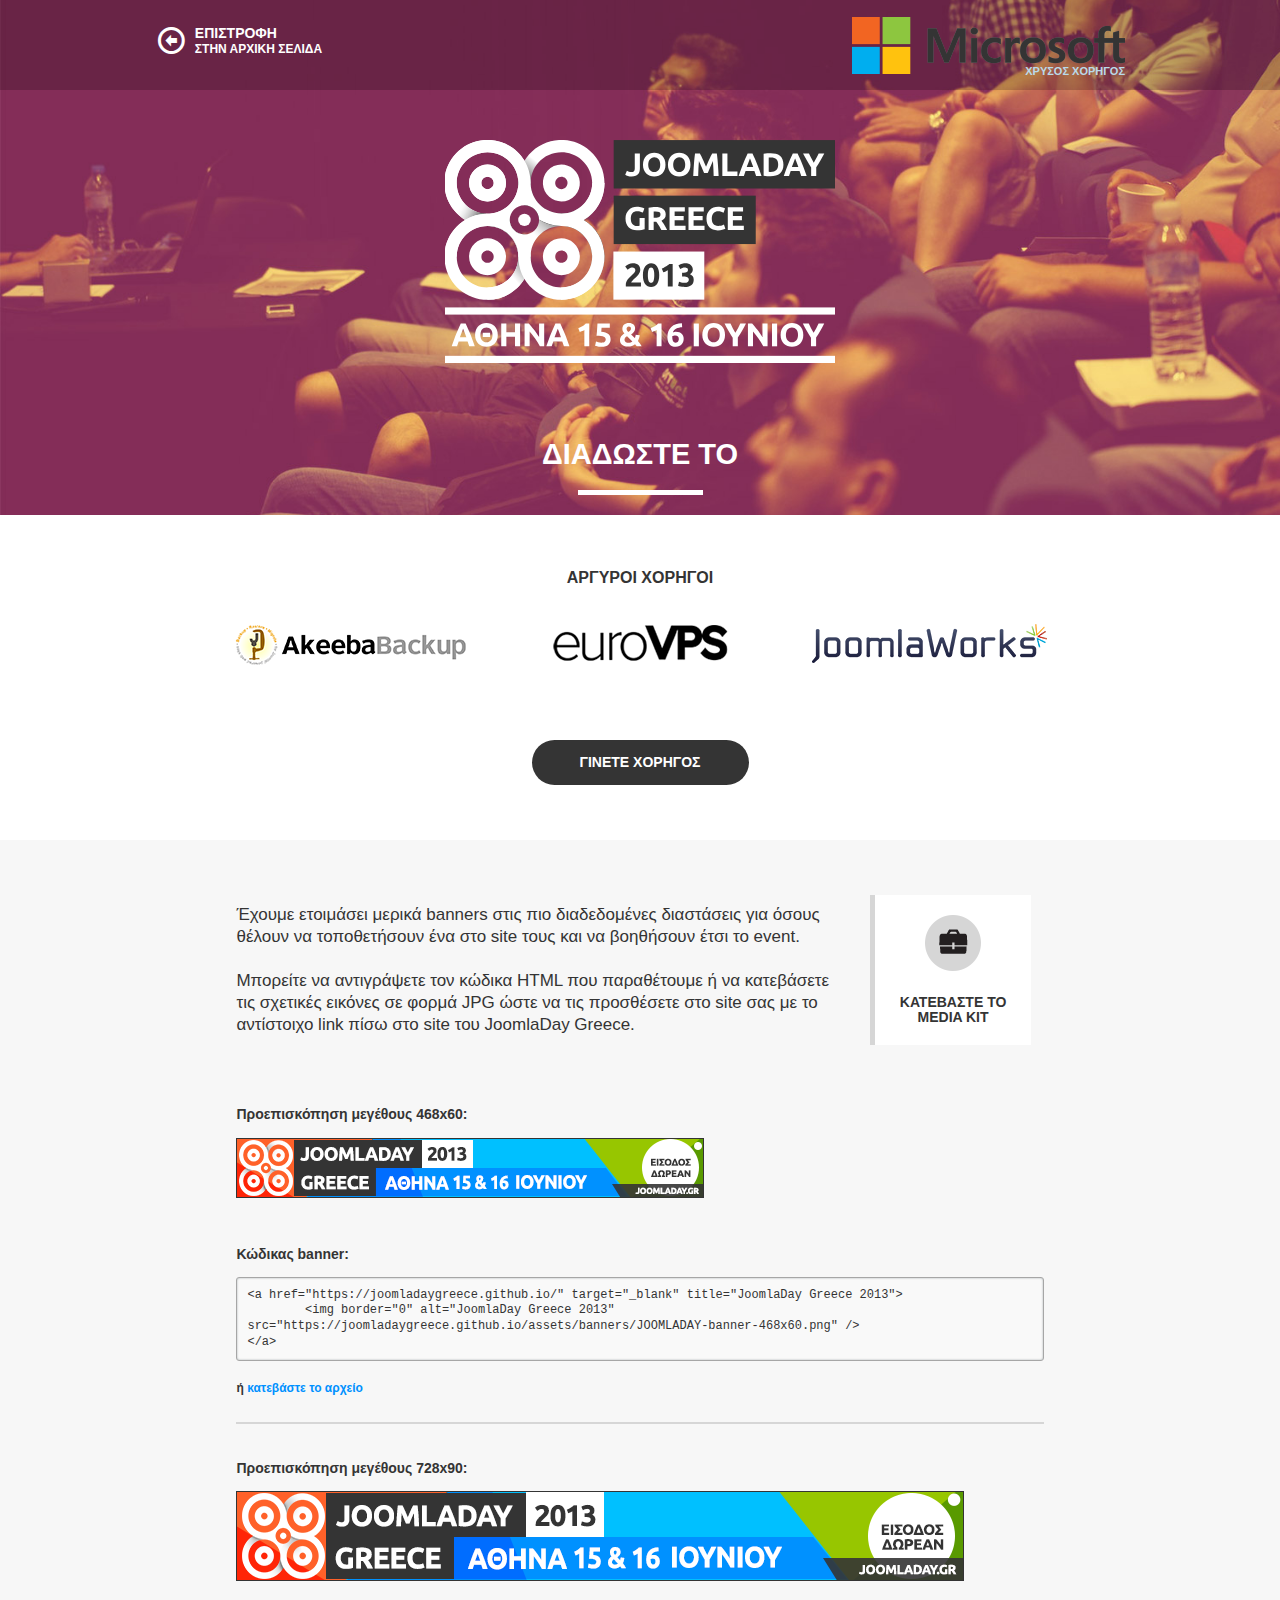
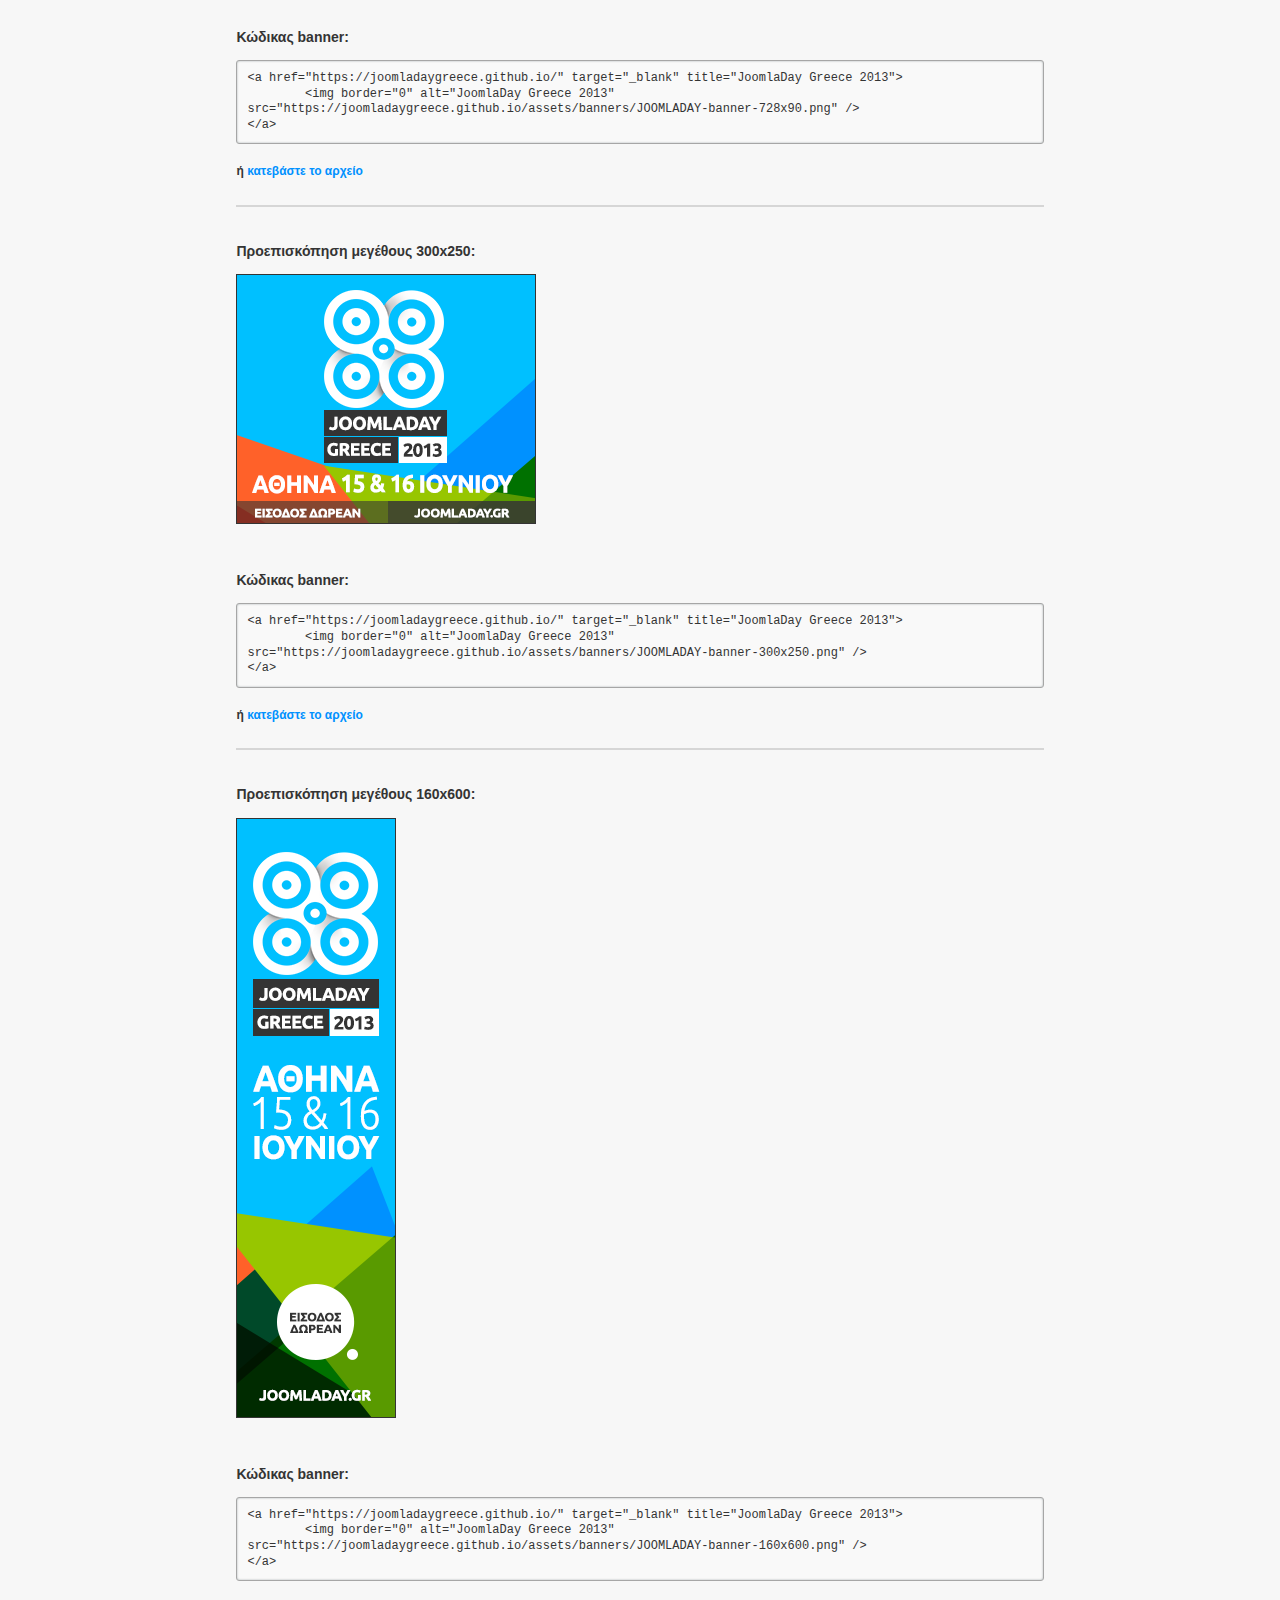
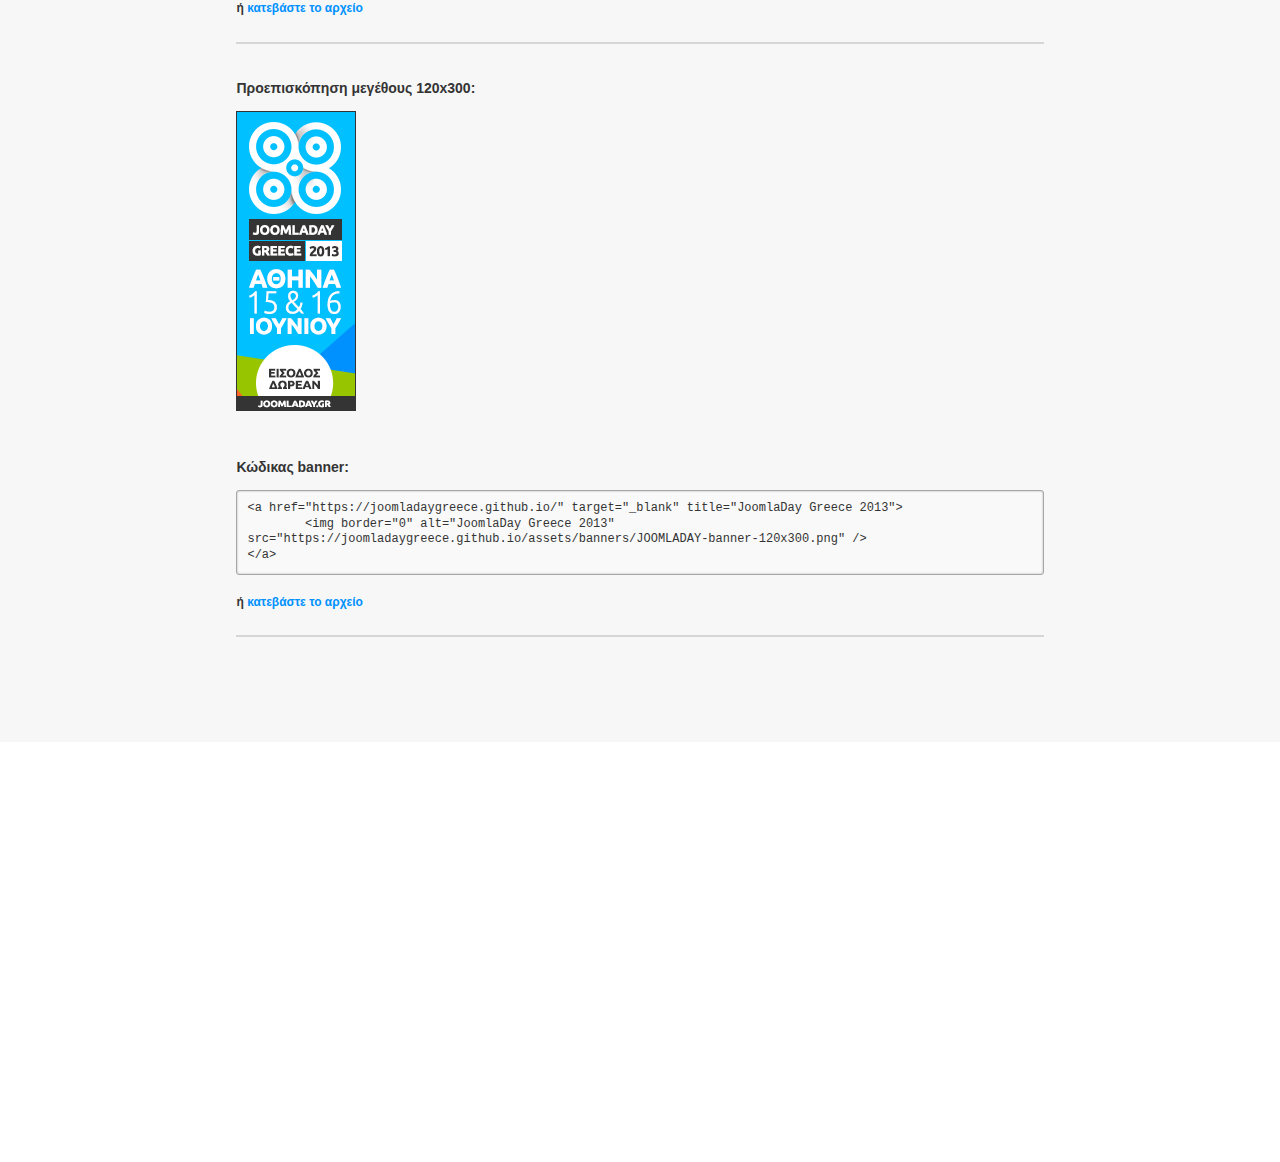
<file: 2013/banners.html>
<!DOCTYPE html>
<!--[if IE 8]><html class="no-js lt-ie9" lang="en" ><![endif]-->
<!--[if gte IE 9]><!--><html class="no-js" lang="en" ><!--<![endif]-->
	<head>
		<meta charset="utf-8" />
		<title>JoomlaDay Greece 2013 | Banners</title>

		<meta name="viewport" content="width=device-width, user-scalable=0, initial-scale=1.0" />
		<meta name="description" content="JoomlaDay Greece 2013 | 15 & 16 Ιουνίου 2013, Αθήνα" />
		<meta name="keywords" content="joomladay, greece, joomla, day, joomlafrappe, joomla, frappe, joomlacamp, event, tech, technology, joomla!" />

		<meta property="og:url" content="https://joomladaygreece.github.io/" />
		<meta property="og:title" content="JoomlaDay Greece 2013 | 15 & 16 Ιουνίου 2013, Αθήνα" />
		<meta property="og:type" content="website" />
		<meta property="og:image" content="https://joomladaygreece.github.io/assets/img/jd13gr_fb.png" />
		<meta property="og:description" content="Η ετήσια γιορτή της κοινότητας του Joomla! στην Ελλάδα!" />


		<link href="assets/favicon.ico" rel="shortcut icon" type="image/vnd.microsoft.icon" />
		<link rel="apple-touch-icon-precomposed" href="assets/img/ios/apple-touch-icon-57x57-precomposed" />
		<link rel="apple-touch-icon-precomposed" href="assets/img/ios/apple-touch-icon-114x114-precomposed.png" sizes="114x114" />
		<link rel="apple-touch-icon-precomposed" href="assets/img/ios/apple-touch-icon-72x72-precomposed" sizes="72x72" />
		<link rel="apple-touch-icon-precomposed" href="assets/img/ios/apple-touch-icon-144x144-precomposed" sizes="144x144" />

		<link rel="stylesheet" type="text/css" href="https://fonts.googleapis.com/css?family=Ubuntu:300,400,700,300italic,400italic,700italic&subset=latin,greek|Open+Sans:300italic,400italic,700italic,400,300,700&subset=latin,greek" />
		<link rel="stylesheet" type="text/css" href="assets/style.css?v=20130612" />

		<script src="assets/js/vendor/custom.modernizr.js"></script>
	</head>
	<body id="banners" class="innerPage">
		<section class="heroUnit clearfix">
			<div class="topUnit">
				<div class="row">
					<div class="spreadTheWord column hide-on-small small-1 large-6 uppercase"> <a href="/"> <i class="icon-left-circled floatLeft"></i> <span class="hide-for-small"><strong>επιστροφη</strong> στην αρχικη σελιδα</span> </a> </div>
					<div class="goldenSponsor column small-11 large-6 textRight uppercase"> <a href="http://www.microsoft.com/el-gr/default.aspx" target="_blank" title="Microsoft Hellas- Χρυσός Χορηγός Joomladay 2013" class="microsoftLink"> <img src="assets/img/sponsors/msLogo273x57.png" alt="Microsoft Hellas- Χρυσός Χορηγός Joomladay 2013" /> <span>Χρυσος Χορηγoς</span> </a> </div>
				</div>
			</div>
			<div class="row">
				<header class="column hero small-centered clearfix">
					<a href="/">
						<h1 id="logo" class="clearfix">JoomlaDay! Greece</h1>
					</a>
				</header>
				<div class="column small-12 text-center large-8 small-centered">
					<h2 class="eventTitle">ΔΙΑΔΩΣΤΕ ΤΟ</h2>
				</div>
			</div>
		</section>
		<section class="silverSponsors sponsorSection">
			<div class="row">
				<div class="column small-12 textCenter">
					<h3 class="textCenter uppercase">αργυροι χορηγοι</h3>
					<div class="imgBlock"> <img src="assets/img/sponsors/akeeba.png" alt="AkeebaBackup" class="hasTip" />
						<div class="tooltip"> <a href="https://www.akeebabackup.com/" target="_blank"><i class="icon-link"></i>LINK</a> <a href="#" class="sponsorInfoLink" data-sponsor-id="1"><i class="icon-info-circled"></i> INFO</a> </div>
					</div>
					<div class="imgBlock">
						<img src="assets/img/sponsors/euroVPS.png" alt="euroVPS" class="hasTip" />
						<div class="tooltip">
							<a href="http://www.eurovps.com/" target="_blank"><i class="icon-link"></i>LINK</a> <a href="#" class="sponsorInfoLink" data-sponsor-id="3"><i class="icon-info-circled"></i> INFO</a>
						</div>
					</div>
					<div class="imgBlock"> <img src="assets/img/sponsors/joomlaworks.png" alt="JoomlaWorks" class="hasTip" />
						<div class="tooltip"> <a href="http://www.joomlaworks.net" target="_blank"><i class="icon-link"></i>LINK</a> <a href="#" class="sponsorInfoLink" data-sponsor-id="2"><i class="icon-info-circled"></i> INFO</a> </div>
					</div>
					<div class="clr"></div>
					<a class="button small-centered transition" href="sponsors.html">ΓΙΝΕΤΕ ΧΟΡΗΓΟΣ</a> </div>
			</div>
		</section>
		<section class="bannerBody clearfix">
			<div class="row">
				<div class="column small-12 large-10 large-offset-1 bannerText">
					<div class="mediaKitWrap clearfix">
						<p>
							Έχουμε ετοιμάσει μερικά banners στις πιο διαδεδομένες διαστάσεις για όσους θέλουν να τοποθετήσουν ένα στο site τους και να βοηθήσουν έτσι το event.
							<br /><br />
							Μπορείτε να αντιγράψετε τον κώδικα HTML που παραθέτουμε ή να κατεβάσετε τις σχετικές εικόνες σε φορμά JPG ώστε να τις προσθέσετε στο site σας με το αντίστοιχο link πίσω στο site του JoomlaDay Greece.
						</p>
						<a href="assets/mediakit/MediaKit_JD13GR.zip" class="textCenter">ΚΑΤΕΒΑΣΤΕ ΤΟ<br />MEDIA KIT</a>
					</div>
					<p><strong>Προεπισκόπηση μεγέθους 468x60:</strong></p>
					<p><img src="assets/banners/JOOMLADAY-banner-468x60.png" alt="JoomlaDay Greece 2013" width="468" height="60" /></p>
					<p><strong>Κώδικας banner:</strong></p>
					<pre>&lt;a href="https://joomladaygreece.github.io/" target="_blank" title="JoomlaDay Greece 2013"&gt;<br />	&lt;img border="0" alt="JoomlaDay Greece 2013" src="https://joomladaygreece.github.io/assets/banners/JOOMLADAY-banner-468x60.png" /&gt;<br />&lt;/a&gt;</pre>
					<p class="linkToFile">ή <a href="https://joomladaygreece.github.io/assets/banners/JOOMLADAY-banner-468x60.png" target="_blank">κατεβάστε το αρχείο</a></p>
					<p><strong>Προεπισκόπηση μεγέθους 728x90:</strong></p>
					<p><img src="assets/banners/JOOMLADAY-banner-728x90.png" alt="JoomlaDay Greece 2013" width="728" height="90" /></p>
					<p><strong>Κώδικας banner:</strong></p>
					<pre>&lt;a href="https://joomladaygreece.github.io/" target="_blank" title="JoomlaDay Greece 2013"&gt;<br />	&lt;img border="0" alt="JoomlaDay Greece 2013" src="https://joomladaygreece.github.io/assets/banners/JOOMLADAY-banner-728x90.png" /&gt;<br />&lt;/a&gt;</pre>
					<p class="linkToFile">ή <a href="https://joomladaygreece.github.io/assets/banners/JOOMLADAY-banner-728x90.png" target="_blank">κατεβάστε το αρχείο</a></p>
					<p><strong>Προεπισκόπηση μεγέθους 300x250:</strong></p>
					<p><img src="assets/banners/JOOMLADAY-banner-300x250.png" alt="JoomlaDay Greece 2013" width="300" height="250" /></p>
					<p><strong>Κώδικας banner:</strong></p>
					<pre>&lt;a href="https://joomladaygreece.github.io/" target="_blank" title="JoomlaDay Greece 2013"&gt;<br />	&lt;img border="0" alt="JoomlaDay Greece 2013" src="https://joomladaygreece.github.io/assets/banners/JOOMLADAY-banner-300x250.png" /&gt;<br />&lt;/a&gt;</pre>
					<p class="linkToFile">ή <a href="https://joomladaygreece.github.io/assets/banners/JOOMLADAY-banner-300x250.png" target="_blank">κατεβάστε το αρχείο</a></p>
					<p><strong>Προεπισκόπηση μεγέθους 160x600:</strong></p>
					<p><img src="assets/banners/JOOMLADAY-banner-160x600.png" alt="JoomlaDay Greece 2013" width="160" height="600" /></p>
					<p><strong>Κώδικας banner:</strong></p>
					<pre>&lt;a href="https://joomladaygreece.github.io/" target="_blank" title="JoomlaDay Greece 2013"&gt;<br />	&lt;img border="0" alt="JoomlaDay Greece 2013" src="https://joomladaygreece.github.io/assets/banners/JOOMLADAY-banner-160x600.png" /&gt;<br />&lt;/a&gt;</pre>
					<p class="linkToFile">ή <a href="https://joomladaygreece.github.io/assets/banners/JOOMLADAY-banner-160x600.png" target="_blank">κατεβάστε το αρχείο</a></p>
					<p><strong>Προεπισκόπηση μεγέθους 120x300:</strong></p>
					<p><img src="assets/banners/JOOMLADAY-banner-120x300.png" alt="JoomlaDay Greece 2013" width="120" height="300" /></p>
					<p><strong>Κώδικας banner:</strong></p>
					<pre>&lt;a href="https://joomladaygreece.github.io/" target="_blank" title="JoomlaDay Greece 2013"&gt;<br />	&lt;img border="0" alt="JoomlaDay Greece 2013" src="https://joomladaygreece.github.io/assets/banners/JOOMLADAY-banner-120x300.png" /&gt;<br />&lt;/a&gt;</pre>
					<p class="linkToFile">ή <a href="https://joomladaygreece.github.io/assets/banners/JOOMLADAY-banner-120x300.png" target="_blank">κατεβάστε το αρχείο</a></p>
				</div>
			</div>
		</section>
		<footer id="colophon">
			<div class="row">
				<div class="column textCenter small-12 large-8 large-offset-2 crights"> <small><b>Copyright © 2013 JoomlaDay Athens Group</b> <br />
					Joomla! is a registered trademark of <a href="http://www.opensourcematters.org/" target="_blank" title="Open Source Matters">Open Source Matters, Inc.</a> <br />
					JoomlaDay Greece is not affiliated with or endorsed by the Joomla! Project or Open Source Matters. The Joomla! name and logo is used under a limited license granted by Open Source Matters the trademark holder in the United States and other countries.</small> </div>
				<div class="flogo small-centered"></div>
			</div>
		</footer>

		<div class="sponsorModal modal transition" id="sponsorModal">
			<div class="modalHeader"></div>
			<div class="modalBody"></div>
		</div>

		<script src="//ajax.googleapis.com/ajax/libs/jquery/1.9.1/jquery.min.js"></script>
		<script src="assets/js/amjr_2.0.js"></script>
		<script src="assets/js/scripts.js?v=20130531_01"></script>
	</body>
</html>
</file>
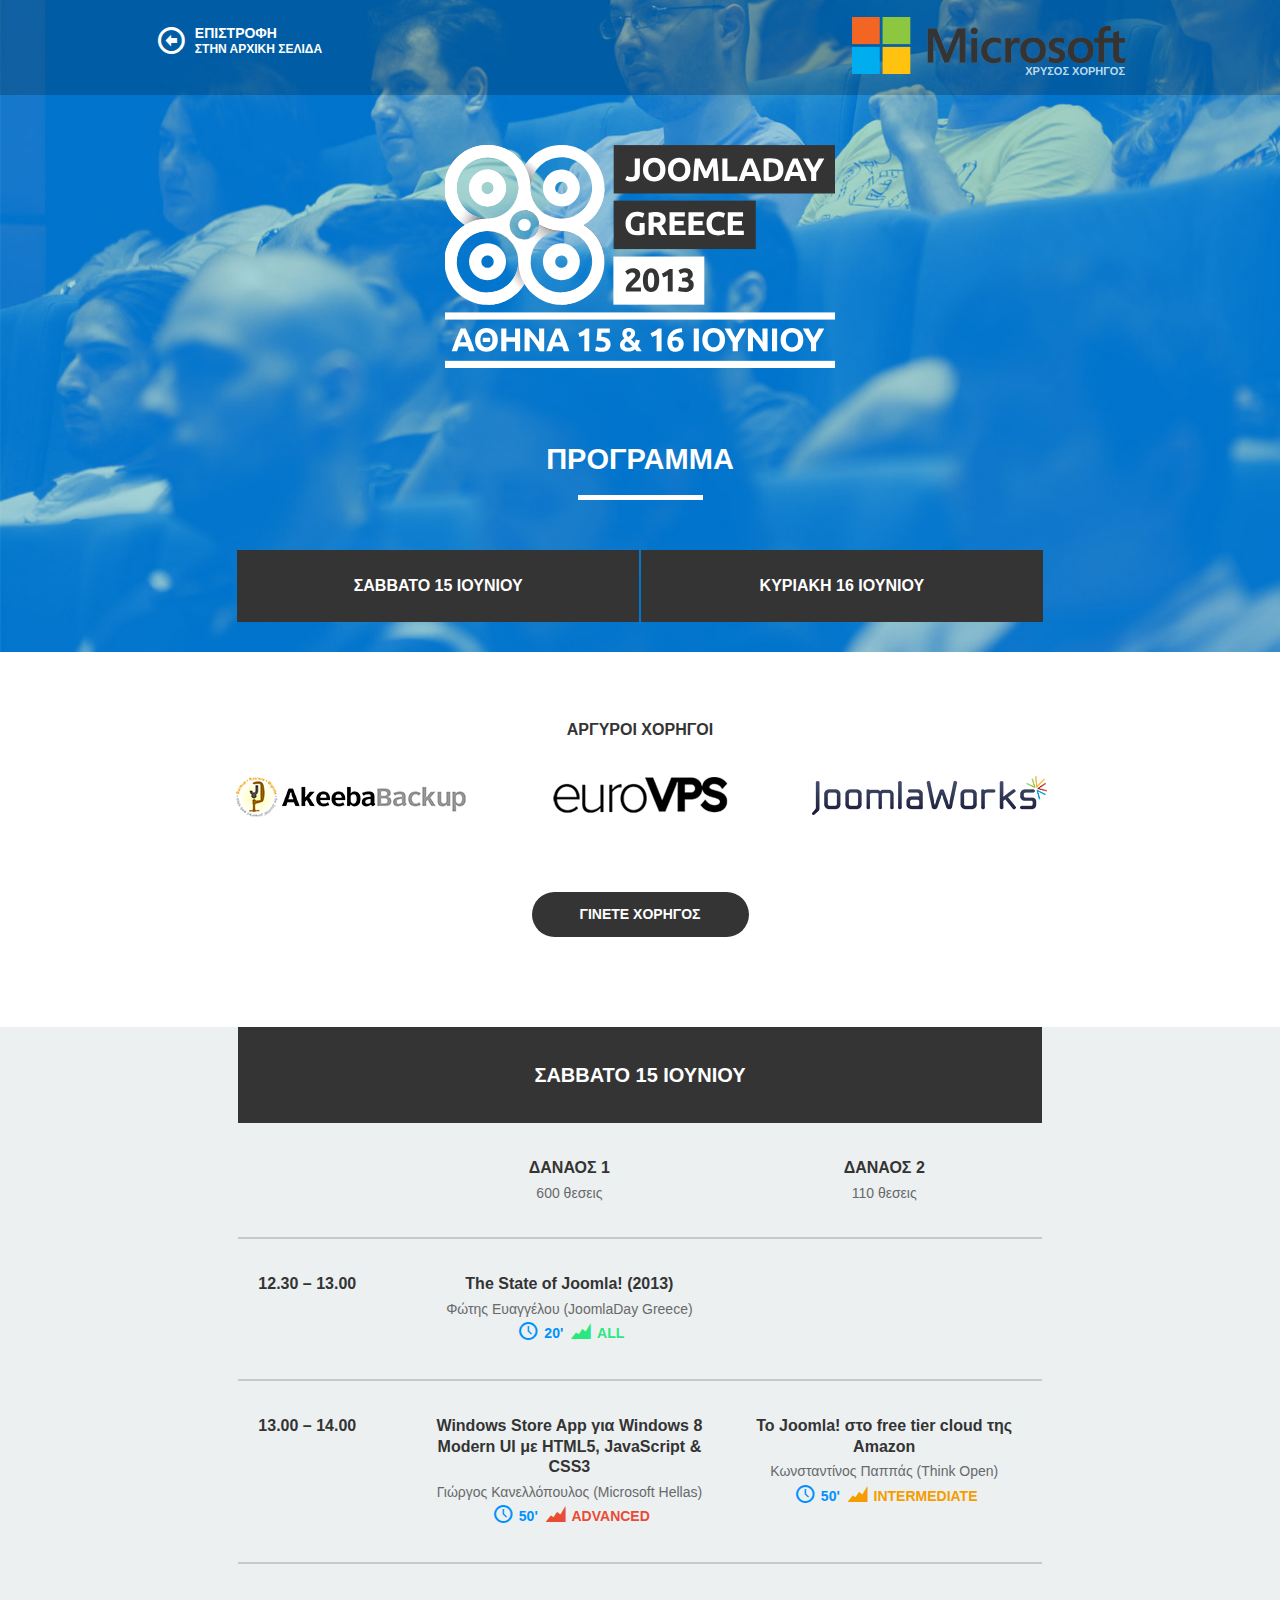
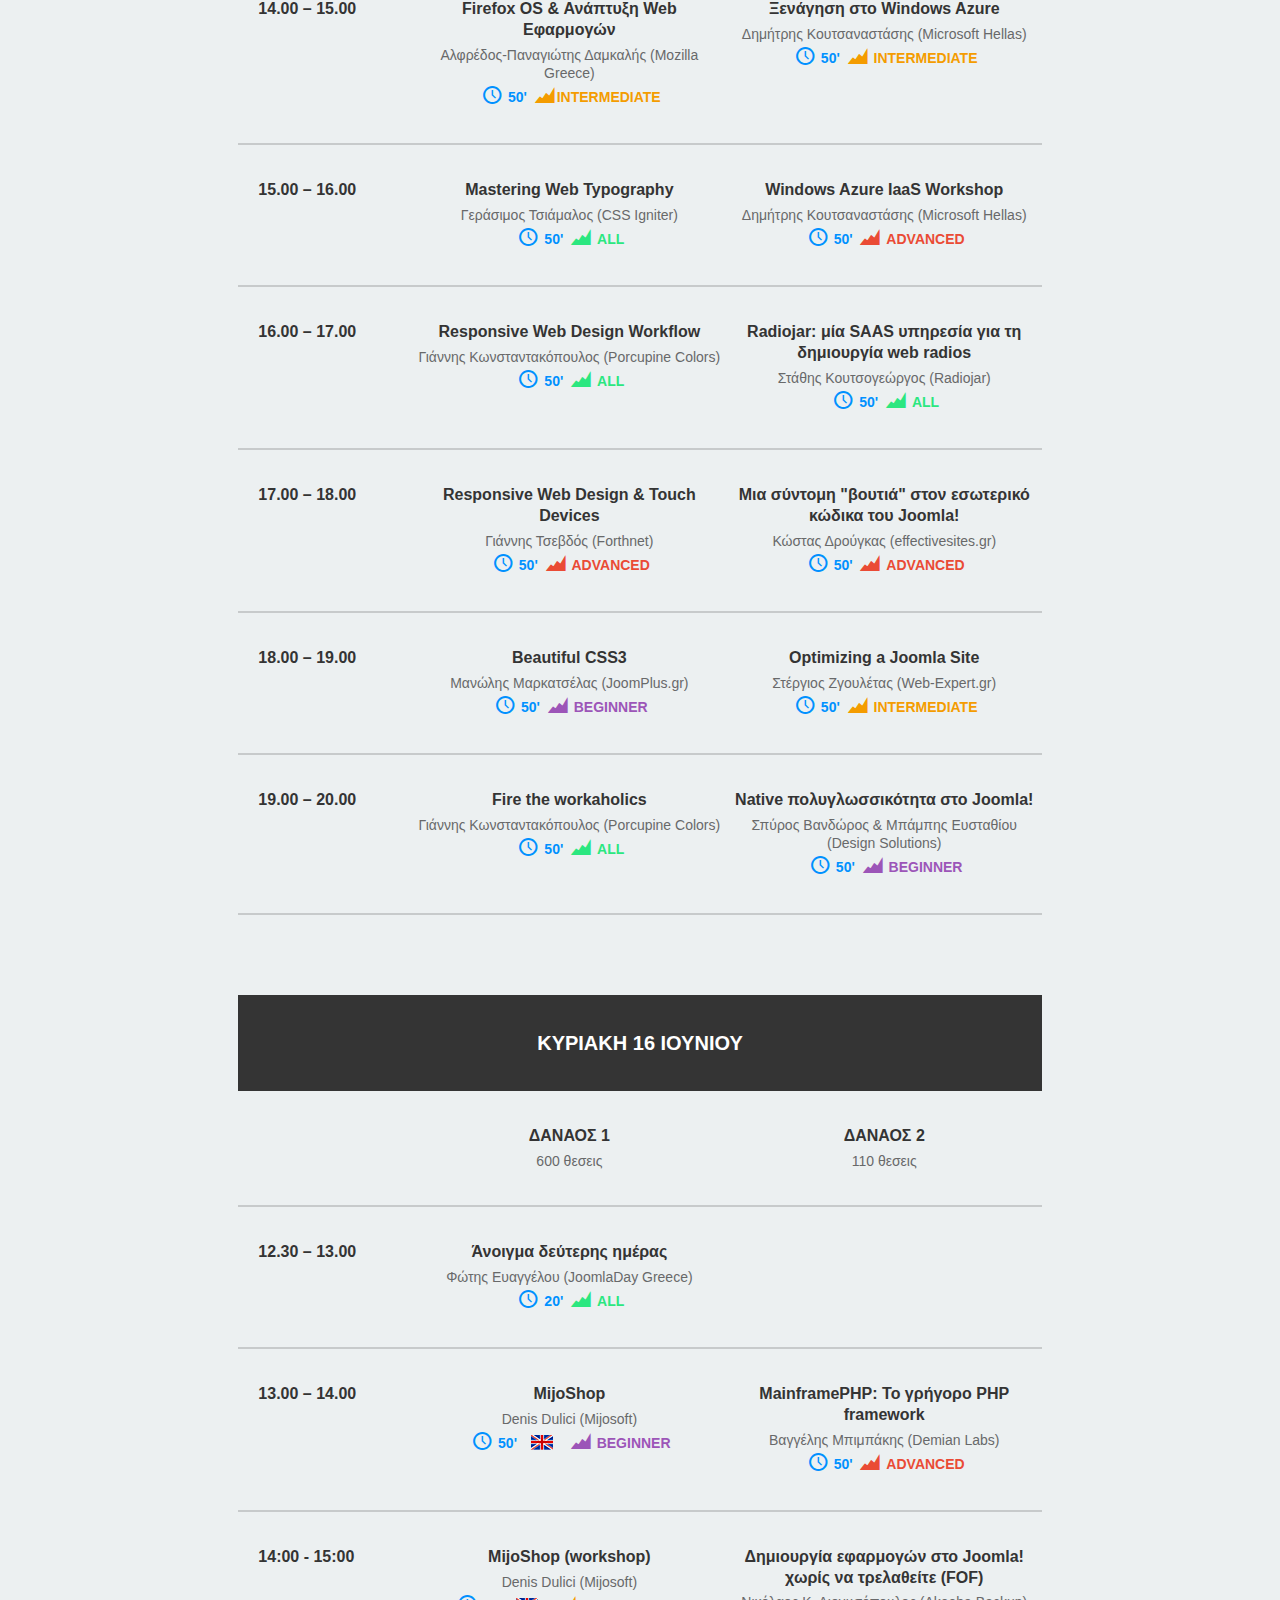
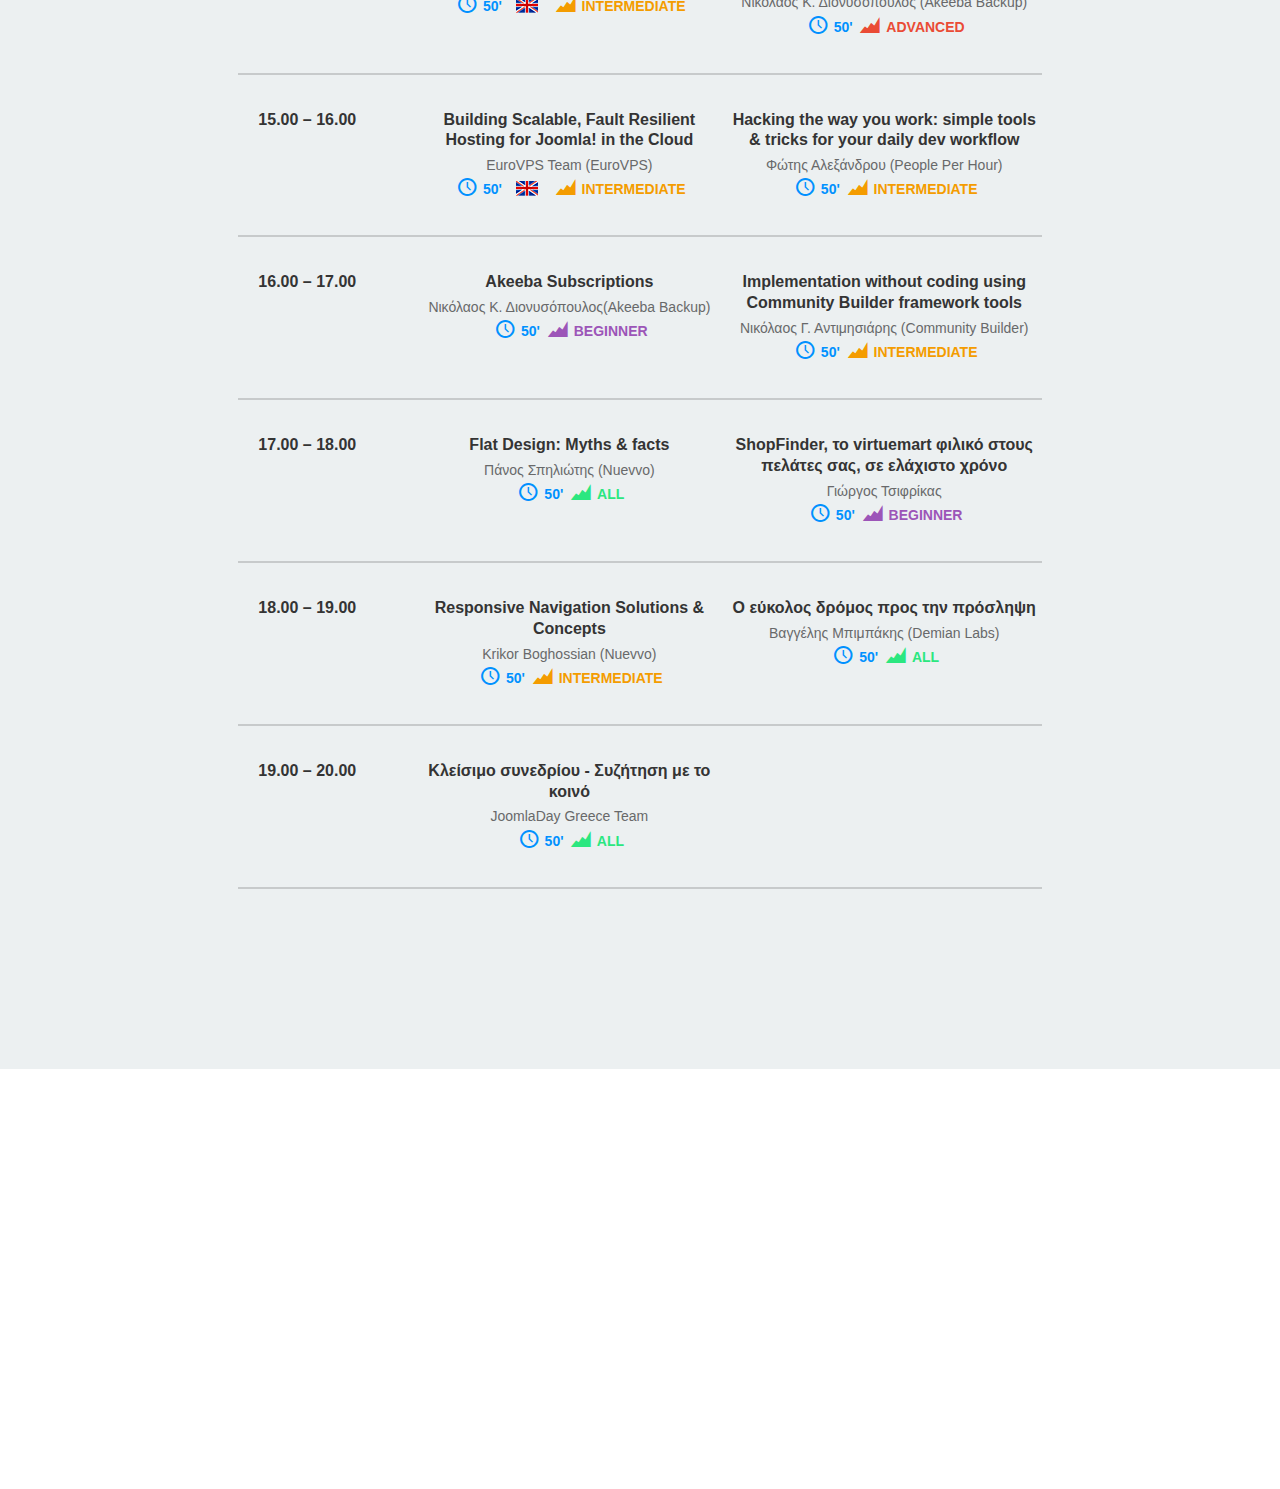
<file: 2013/program.html>
<!DOCTYPE html>
<!--[if IE 8]><html class="no-js lt-ie9" lang="en" ><![endif]-->
<!--[if gte IE 9]><!--><html class="no-js" lang="en" ><!--<![endif]-->
	<head>
		<meta charset="utf-8" />
		<title>JoomlaDay Greece 2013 | Πρόγραμμα</title>

		<meta name="viewport" content="width=device-width, user-scalable=0, initial-scale=1.0" />
		<meta name="description" content="JoomlaDay Greece 2013 | 15 & 16 Ιουνίου 2013, Αθήνα" />
		<meta name="keywords" content="joomladay, greece, joomla, day, joomlafrappe, joomla, frappe, joomlacamp, event, tech, technology, joomla!" />

		<meta property="og:url" content="https://joomladaygreece.github.io/" />
		<meta property="og:title" content="JoomlaDay Greece 2013 | 15 & 16 Ιουνίου 2013, Αθήνα" />
		<meta property="og:type" content="website" />
		<meta property="og:image" content="https://joomladaygreece.github.io/assets/img/jd13gr_fb.png" />
		<meta property="og:description" content="Η ετήσια γιορτή της κοινότητας του Joomla! στην Ελλάδα!" />


		<link href="assets/favicon.ico" rel="shortcut icon" type="image/vnd.microsoft.icon" />
		<link rel="apple-touch-icon-precomposed" href="assets/img/ios/apple-touch-icon-57x57-precomposed" />
		<link rel="apple-touch-icon-precomposed" href="assets/img/ios/apple-touch-icon-114x114-precomposed.png" sizes="114x114" />
		<link rel="apple-touch-icon-precomposed" href="assets/img/ios/apple-touch-icon-72x72-precomposed" sizes="72x72" />
		<link rel="apple-touch-icon-precomposed" href="assets/img/ios/apple-touch-icon-144x144-precomposed" sizes="144x144" />

		<link rel="stylesheet" type="text/css" href="https://fonts.googleapis.com/css?family=Ubuntu:300,400,700,300italic,400italic,700italic&subset=latin,greek|Open+Sans:300italic,400italic,700italic,400,300,700&subset=latin,greek" />
		<link rel="stylesheet" type="text/css" href="assets/style.css?v=20130612" />
		
		<script src="assets/js/vendor/custom.modernizr.js"></script>
	</head>
	<body id="program" class="innerPage">
		<section class="heroUnit clearfix">
			<div class="topUnit">
				<div class="row">
					<div class="spreadTheWord column hide-on-small small-1 large-6 uppercase"> <a href="/"> <i class="icon-left-circled floatLeft"></i> <span class="hide-for-small"><strong>επιστροφη</strong> στην αρχικη σελιδα</span> </a> </div>
					<div class="goldenSponsor column small-11 large-6 textRight uppercase"> <a href="http://www.microsoft.com/el-gr/default.aspx" target="_blank" title="Microsoft Hellas- Χρυσός Χορηγός Joomladay 2013" class="microsoftLink"> <img src="assets/img/sponsors/msLogo273x57.png" alt="Microsoft Hellas- Χρυσός Χορηγός Joomladay 2013" /> <span>Χρυσος Χορηγoς</span> </a> </div>
				</div>
			</div>
			<div class="row">
				<header class="column hero small-centered clearfix">
					<a href="/">
						<h1 id="logo" class="clearfix">JoomlaDay! Greece</h1>
					</a>
					<h2 class="eventTitle textCenter">ΠΡΟΓΡΑΜΜΑ</h2>
				</header>
				<div class="column small-12 large-10 large-offset-1 small-centered uppercase textCenter"> <a class="daylinks alpha lScroll transition floatLeft" href="#sat"><span class="hide-date">σαββατο</span> 15 ιουνιου</a> <a class="daylinks omega lScroll transition floatRight" href="#sun"><span class="hide-date">κυριακη</span> 16 ιουνιου</a> </div>
			</div>
		</section>
		<section class="silverSponsors sponsorSection">
			<div class="row">
				<div class="column small-12 textCenter">
					<h3 class="textCenter uppercase">αργυροι χορηγοι</h3>
					<div class="imgBlock"> <img src="assets/img/sponsors/akeeba.png" alt="AkeebaBackup" class="hasTip" />
						<div class="tooltip"> <a href="https://www.akeebabackup.com/" target="_blank"><i class="icon-link"></i>LINK</a> <a href="#" class="sponsorInfoLink" data-sponsor-id="1"><i class="icon-info-circled"></i> INFO</a> </div>
					</div>
					<div class="imgBlock">
						<img src="assets/img/sponsors/euroVPS.png" alt="euroVPS" class="hasTip" />
						<div class="tooltip">
							<a href="http://www.eurovps.com/" target="_blank"><i class="icon-link"></i>LINK</a> <a href="#" class="sponsorInfoLink" data-sponsor-id="3"><i class="icon-info-circled"></i> INFO</a>
						</div>
					</div>
					<div class="imgBlock"> <img src="assets/img/sponsors/joomlaworks.png" alt="JoomlaWorks" class="hasTip" />
						<div class="tooltip"> <a href="http://www.joomlaworks.net" target="_blank"><i class="icon-link"></i>LINK</a> <a href="#" class="sponsorInfoLink" data-sponsor-id="2"><i class="icon-info-circled"></i> INFO</a> </div>
					</div>
					<div class="clr"></div>
					<a class="button small-centered transition" href="sponsors.html">ΓΙΝΕΤΕ ΧΟΡΗΓΟΣ</a> </div>
			</div>
		</section>
		<section class="programBody">
			<div class="row">
				<div class="column small-12 large-10 large-offset-1">
					<table class="programTable responsive" id="sat">
						<tr>
							<th colspan="3">σαββατο 15 ιουνιου</th>
						</tr>
						<tr class="tRow hide-for-small">
							<td class="empty">&nbsp;</td>
							<td><strong>ΔΑΝΑΟΣ 1</strong> 600 θεσεις</td>
							<td><strong>ΔΑΝΑΟΣ 2</strong> 110 θεσεις</td>
						</tr>
						<tr>
							<td class="pTime">12.30 – 13.00</td>
							<td>
								<span class="placeIndicator">ΔΑΝΑΟΣ - 1</span>
								<strong>The State of Joomla! (2013)</strong> Φώτης Ευαγγέλου (JoomlaDay Greece) <br />
								<span class="eTime"><i class="icon-clock"></i> 20'</span> <span class="difLvl all"><i class="icon-chart-area"></i> ALL</span> </td>
							</td>
							<td class="empty">&nbsp;</td>
						</tr>

						<tr>
							<td class="pTime">13.00 – 14.00</td>
							<td>
								<span class="placeIndicator">ΔΑΝΑΟΣ - 1</span>
								<strong>Windows Store App για Windows 8 Modern UI με HTML5, JavaScript & CSS3
</strong> Γιώργος Κανελλόπουλος (Microsoft Hellas) <br />
								<span class="eTime"><i class="icon-clock"></i> 50'</span> <span class="difLvl adv"><i class="icon-chart-area"></i> ADVANCED</span>
							</td>
							<td>
								<span class="placeIndicator">ΔΑΝΑΟΣ - 2</span>
								<strong>Το Joomla! στο free tier cloud της Amazon</strong> Κωνσταντίνος Παππάς (Think Open) <br />
								<span class="eTime"><i class="icon-clock"></i> 50'</span> <span class="difLvl int"><i class="icon-chart-area"></i> INTERMEDIATE</span>
							</td>
						</tr>

						<tr>
							<td class="pTime">14.00 – 15.00</td>
							<td>
								<span class="placeIndicator">ΔΑΝΑΟΣ - 1</span>
								<strong>Firefox OS & Ανάπτυξη Web Εφαρμογών</strong> Αλφρέδος-Παναγιώτης Δαμκαλής (Mozilla Greece) <br />
								<span class="eTime"><i class="icon-clock"></i> 50'</span> <span class="difLvl int"><i class="icon-chart-area"></i>INTERMEDIATE</span> </td>
							<td>
								<span class="placeIndicator">ΔΑΝΑΟΣ - 2</span>
								<strong>Ξενάγηση στο Windows Azure</strong> Δημήτρης Κουτσαναστάσης (Microsoft Hellas)<br />
								<span class="eTime"><i class="icon-clock"></i> 50'</span> <span class="difLvl int"><i class="icon-chart-area"></i> INTERMEDIATE</span> </td>
						</tr>

						<tr>
							<td class="pTime">15.00 – 16.00</td>
							<td>
								<span class="placeIndicator">ΔΑΝΑΟΣ - 1</span>
								<strong>Mastering Web Typography</strong> Γεράσιμος Τσιάμαλος (CSS Igniter) <br />
								<span class="eTime"><i class="icon-clock"></i> 50'</span> <span class="difLvl all"><i class="icon-chart-area"></i> ALL</span> </td>
							<td>
								<span class="placeIndicator">ΔΑΝΑΟΣ - 2</span>
								<strong>Windows Azure IaaS Workshop</strong> Δημήτρης Κουτσαναστάσης (Microsoft Hellas)<br />
								<span class="eTime"><i class="icon-clock"></i> 50'</span> <span class="difLvl adv"><i class="icon-chart-area"></i> ADVANCED</span> </td>
						</tr>

						<tr>
							<td class="pTime">16.00 – 17.00</td>
							<td>
								<span class="placeIndicator">ΔΑΝΑΟΣ - 1</span>
								<strong>Responsive Web Design Workflow</strong> Γιάννης Κωνσταντακόπουλος (Porcupine Colors) <br />
								<span class="eTime"><i class="icon-clock"></i> 50'</span> <span class="difLvl all"><i class="icon-chart-area"></i> ALL</span> </td>
							<td>
								<span class="placeIndicator">ΔΑΝΑΟΣ - 2</span>
								<strong>Radiojar: μία SAAS υπηρεσία για τη δημιουργία web radios</strong> Στάθης Κουτσογεώργος (Radiojar)<br />
								<span class="eTime"><i class="icon-clock"></i> 50'</span> <span class="difLvl all"><i class="icon-chart-area"></i> ALL</span> </td>
						</tr>

						<tr>
							<td class="pTime">17.00 – 18.00</td>
							<td>
								<span class="placeIndicator">ΔΑΝΑΟΣ - 1</span>
								<strong>Responsive Web Design & Touch Devices</strong> Γιάννης Τσεβδός (Forthnet) <br />
								<span class="eTime"><i class="icon-clock"></i> 50'</span> <span class="difLvl adv"><i class="icon-chart-area"></i> ADVANCED</span> </td>
							<td>
								<span class="placeIndicator">ΔΑΝΑΟΣ - 2</span>
								<strong>Μια σύντομη "βουτιά" στον εσωτερικό κώδικα του Joomla! </strong> Κώστας Δρούγκας (effectivesites.gr)<br />
								<span class="eTime"><i class="icon-clock"></i> 50'</span> <span class="difLvl adv"><i class="icon-chart-area"></i> ADVANCED</span>
							</td>
						</tr>

						<tr>
							<td class="pTime">18.00 – 19.00</td>
							<td>
								<span class="placeIndicator">ΔΑΝΑΟΣ - 1</span>
								<strong>Beautiful CSS3</strong> Μανώλης Μαρκατσέλας (JoomPlus.gr) <br />
								<span class="eTime"><i class="icon-clock"></i> 50'</span> <span class="difLvl beg"><i class="icon-chart-area"></i> BEGINNER</span> </td>
							<td>
								<span class="placeIndicator">ΔΑΝΑΟΣ - 2</span>
								<strong>Optimizing a Joomla Site</strong> Στέργιος Ζγουλέτας (Web-Expert.gr)<br />
								<span class="eTime"><i class="icon-clock"></i> 50'</span> <span class="difLvl int"><i class="icon-chart-area"></i> INTERMEDIATE</span> </td>
						</tr>

						<tr>
							<td class="pTime">19.00 – 20.00</td>
							<td>
								<span class="placeIndicator">ΔΑΝΑΟΣ - 1</span>
								<strong>Fire the workaholics</strong> Γιάννης Κωνσταντακόπουλος (Porcupine Colors)<br />
								<span class="eTime"><i class="icon-clock"></i> 50'</span> <span class="difLvl all"><i class="icon-chart-area"></i> ALL</span> </td>
							<td>
								<span class="placeIndicator">ΔΑΝΑΟΣ - 2</span>
								<strong>Native πολυγλωσσικότητα στο Joomla!</strong> Σπύρος Βανδώρος & Μπάμπης Ευσταθίου (Design Solutions)<br />
								<span class="eTime"><i class="icon-clock"></i> 50'</span> <span class="difLvl beg"><i class="icon-chart-area"></i> BEGINNER</span> </td>
						</tr>

					</table>

					<table class="programTable responsive" id="sun">
						<tr>
							<th colspan="3">κυριακη 16 ιουνιου</th>
						</tr>
						<tr class="tRow">
							<td class="empty">&nbsp;</td>
							<td><strong>ΔΑΝΑΟΣ 1</strong> 600 θεσεις</td>
							<td><strong>ΔΑΝΑΟΣ 2</strong> 110 θεσεις</td>
						</tr>

						<tr>
							<td class="pTime">12.30 – 13.00</td>
							<td>
								<span class="placeIndicator">ΔΑΝΑΟΣ - 1</span>
								<strong>Άνοιγμα δεύτερης ημέρας</strong> Φώτης Ευαγγέλου (JoomlaDay Greece) <br />
								<span class="eTime"><i class="icon-clock"></i> 20'</span>
								<span class="difLvl all"><i class="icon-chart-area"></i> ALL</span>
							</td>
							<td class="empty">&nbsp;</td>
						</tr>

						<tr>
							<td class="pTime">13.00 – 14.00</td>
							<td>
								<span class="placeIndicator">ΔΑΝΑΟΣ - 1</span>
								<strong>MijoShop</strong> Denis Dulici (Mijosoft) <br />
								<span class="eTime"><i class="icon-clock"></i> 50'</span> <span class="enFlag"></span> <span class="difLvl beg"><i class="icon-chart-area"></i> BEGINNER</span>
							</td>
							<td>
								<span class="placeIndicator">ΔΑΝΑΟΣ - 2</span>
								<strong>MainframePHP: Το γρήγορο PHP framework</strong> Βαγγέλης Μπιμπάκης (Demian Labs) <br />
								<span class="eTime"><i class="icon-clock"></i> 50'</span> <span class="difLvl adv"><i class="icon-chart-area"></i> ADVANCED</span>
							</td>
						</tr>

						<tr>
							<td class="pTime">14:00 - 15:00</td>
							<td>
								<span class="placeIndicator">ΔΑΝΑΟΣ - 1</span>
								<strong>MijoShop (workshop)</strong> Denis Dulici (Mijosoft) <br />
								<span class="eTime"><i class="icon-clock"></i> 50'</span> <span class="enFlag"></span> <span class="difLvl int"><i class="icon-chart-area"></i> INTERMEDIATE</span>
							</td>
							<td> <strong>Δημιουργία εφαρμογών στο Joomla! χωρίς να τρελαθείτε (FOF)</strong> Νικόλαος Κ. Διονυσόπουλος (Akeeba Backup)<br />
								<span class="eTime"><i class="icon-clock"></i> 50'</span> <span class="difLvl adv"><i class="icon-chart-area"></i> ADVANCED</span> </td>
						</tr>

						<tr>
							<td class="pTime">15.00 – 16.00</td>
							<td>
								<span class="placeIndicator">ΔΑΝΑΟΣ - 1</span>
								<strong>Building Scalable, Fault Resilient Hosting for Joomla! in the Cloud
</strong> EuroVPS Team (EuroVPS) <br />
								<span class="eTime"><i class="icon-clock"></i> 50'</span> <span class="enFlag"></span> <span class="difLvl int"><i class="icon-chart-area"></i> INTERMEDIATE</span> </td>
							<td>
								<span class="placeIndicator">ΔΑΝΑΟΣ - 2</span>
								<strong>Hacking the way you work: simple tools & tricks for your daily dev workflow</strong> Φώτης Αλεξάνδρου (People Per Hour)<br />
								<span class="eTime"><i class="icon-clock"></i> 50'</span> <span class="difLvl int"><i class="icon-chart-area"></i> INTERMEDIATE</span> </td>
						</tr>

						<tr>
							<td class="pTime">16.00 – 17.00</td>
							<td>
								<span class="placeIndicator">ΔΑΝΑΟΣ - 1</span>
								<strong>Akeeba Subscriptions</strong> Νικόλαος Κ. Διονυσόπουλος(Akeeba Backup) <br />
								<span class="eTime"><i class="icon-clock"></i> 50'</span> <span class="difLvl beg"><i class="icon-chart-area"></i> BEGINNER</span> </td>
							<td>
								<span class="placeIndicator">ΔΑΝΑΟΣ - 2</span>
								<strong>Implementation without coding using Community Builder framework tools</strong> Νικόλαος Γ. Αντιμησιάρης (Community Builder)<br />
								<span class="eTime"><i class="icon-clock"></i> 50'</span> <span class="difLvl int"><i class="icon-chart-area"></i> INTERMEDIATE</span> </td>
						</tr>

						<tr>
							<td class="pTime">17.00 – 18.00</td>
							<td>
								<span class="placeIndicator">ΔΑΝΑΟΣ - 1</span>
								<strong>Flat Design: Myths & facts</strong> Πάνος Σπηλιώτης (Nuevvo) <br />
								<span class="eTime"><i class="icon-clock"></i> 50'</span> <span class="difLvl all"><i class="icon-chart-area"></i> ALL</span> </td>
							<td>
								<span class="placeIndicator">ΔΑΝΑΟΣ - 2</span>
								<strong>ShopFinder, το virtuemart φιλικό στους πελάτες σας, σε ελάχιστο χρόνο </strong> Γιώργος Τσιφρίκας<br />
								<span class="eTime"><i class="icon-clock"></i> 50'</span> <span class="difLvl beg"><i class="icon-chart-area"></i> BEGINNER</span> </td>
						</tr>

						<tr>
							<td class="pTime">18.00 – 19.00</td>
							<td>
								<span class="placeIndicator">ΔΑΝΑΟΣ - 1</span>
								<strong>Responsive Navigation Solutions & Concepts</strong> Krikor Boghossian (Nuevvo) <br />
								<span class="eTime"><i class="icon-clock"></i> 50'</span> <span class="difLvl int"><i class="icon-chart-area"></i> INTERMEDIATE</span> </td>
							<td>
								<span class="placeIndicator">ΔΑΝΑΟΣ - 2</span>
								<strong>Ο εύκολος δρόμος προς την πρόσληψη</strong> Βαγγέλης Μπιμπάκης (Demian Labs)<br />
								<span class="eTime"><i class="icon-clock"></i> 50'</span> <span class="difLvl all"><i class="icon-chart-area"></i> ALL</span> </td>
						</tr>

						<tr>
							<td class="pTime">19.00 – 20.00</td>
							<td>
								<span class="placeIndicator">ΔΑΝΑΟΣ - 1</span>
								<strong>Κλείσιμο συνεδρίου - Συζήτηση με το κοινό
</strong> JoomlaDay Greece Team <br />
								<span class="eTime"><i class="icon-clock"></i> 50'</span> <span class="difLvl all"><i class="icon-chart-area"></i> ALL</span>
							</td>
							<td class="empty">&nbsp;</td>
						</tr>

					</table>
				</div>
			</div>
		</section>
		<footer id="colophon">
			<div class="row">
				<div class="column textCenter small-12 large-8 large-offset-2 crights"> <small><b>Copyright © 2013 JoomlaDay Athens Group</b> <br />
					Joomla! is a registered trademark of <a href="http://www.opensourcematters.org/" target="_blank" title="Open Source Matters">Open Source Matters, Inc.</a> <br />
					JoomlaDay Greece is not affiliated with or endorsed by the Joomla! Project or Open Source Matters. The Joomla! name and logo is used under a limited license granted by Open Source Matters the trademark holder in the United States and other countries.</small> </div>
				<div class="flogo small-centered"></div>
			</div>
		</footer>

		<div class="sponsorModal modal transition" id="sponsorModal">
			<div class="modalHeader"></div>
			<div class="modalBody"></div>
		</div>

		<script src="//ajax.googleapis.com/ajax/libs/jquery/1.9.1/jquery.min.js"></script>
		<script src="assets/js/amjr_2.0.js"></script>
		<script src="assets/js/scripts.js"></script>
	</body>
</html>
</file>
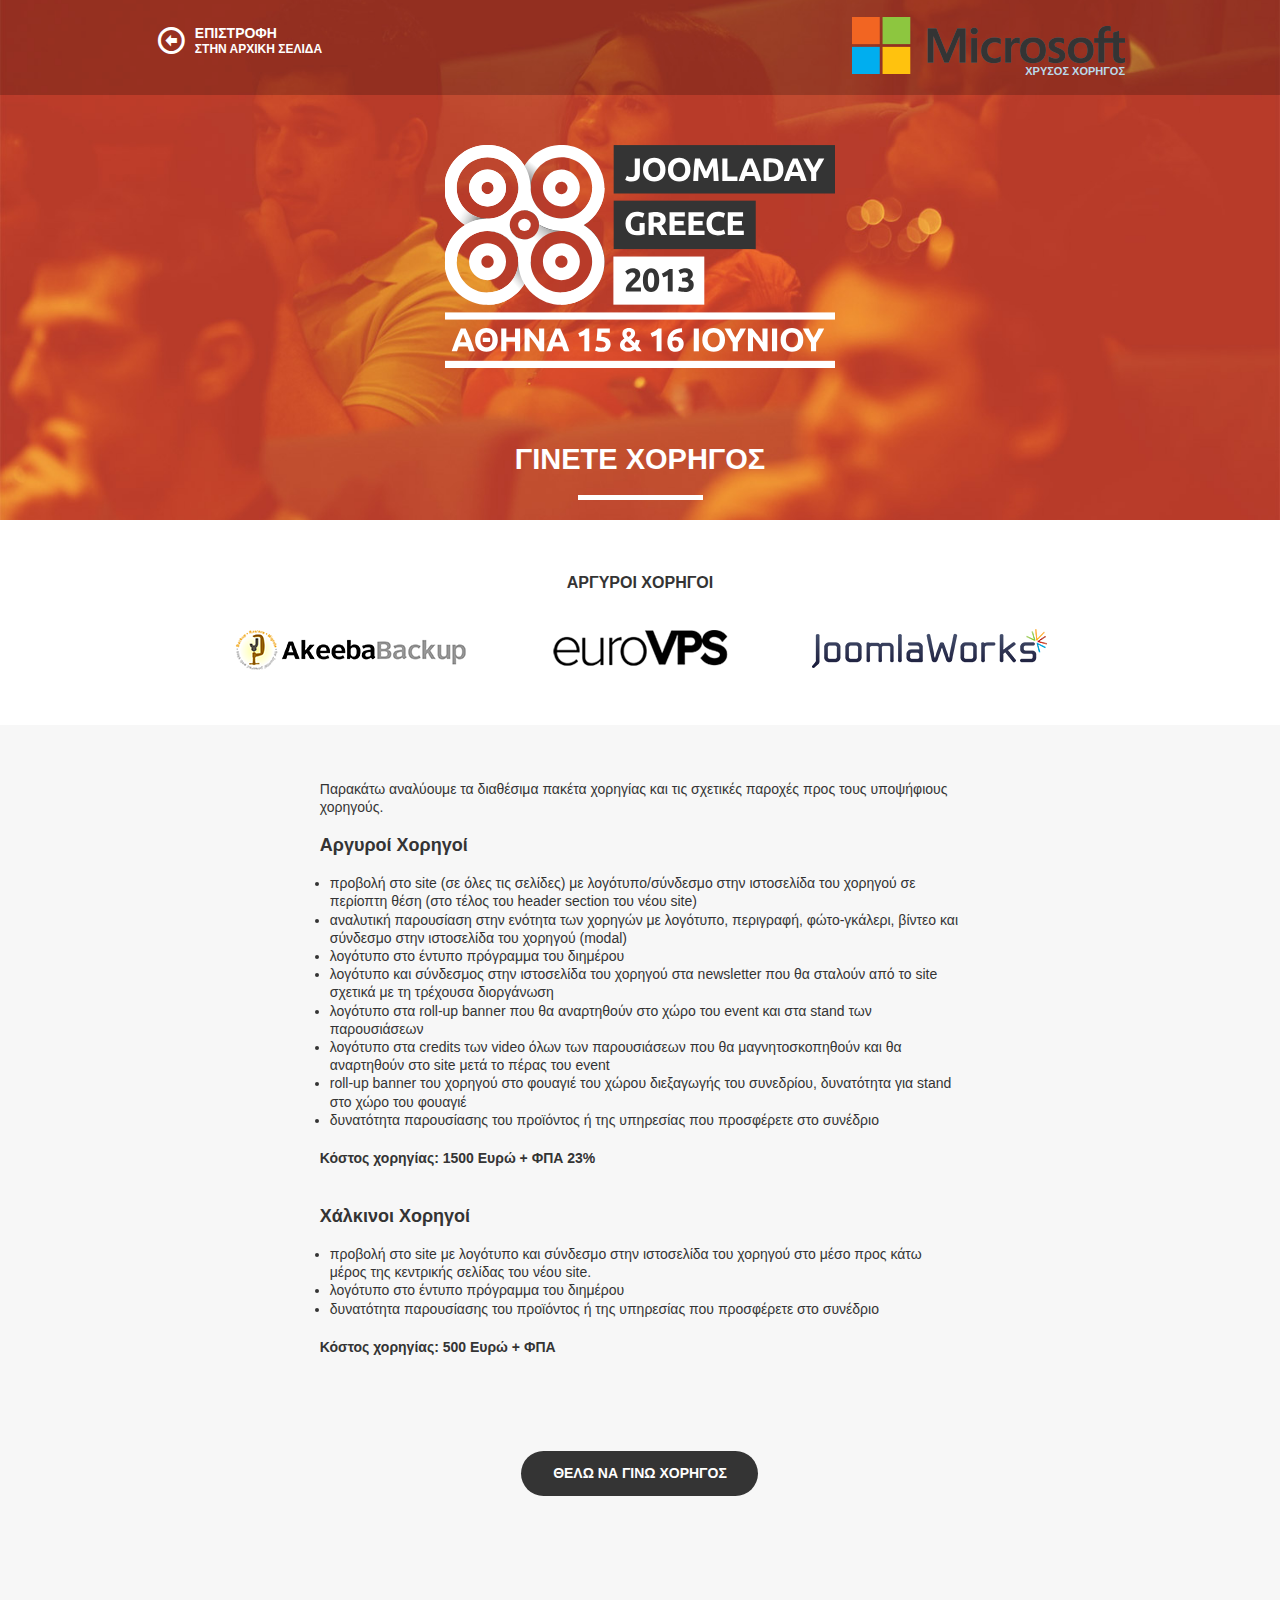
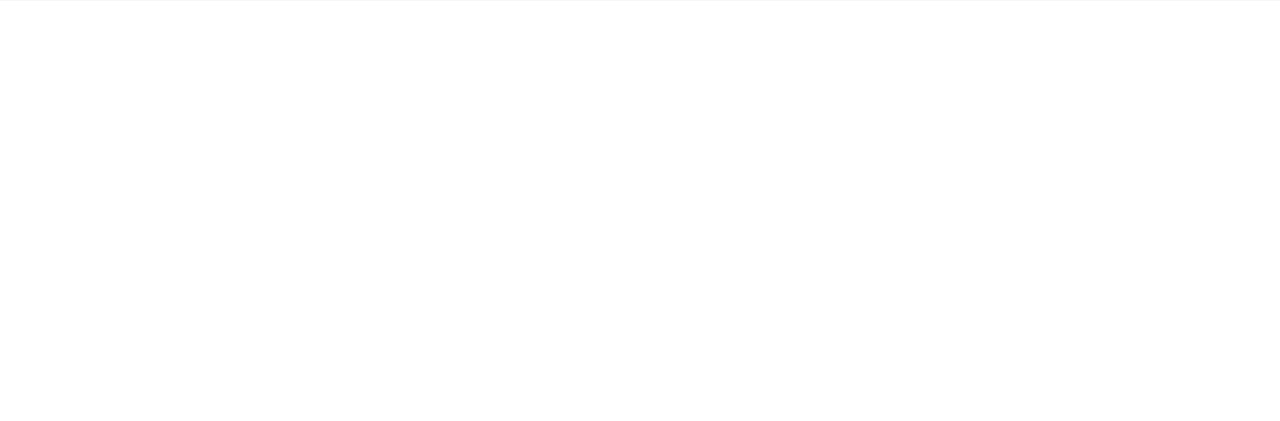
<file: 2013/sponsors.html>
<!DOCTYPE html>
<!--[if IE 8]><html class="no-js lt-ie9" lang="en" ><![endif]-->
<!--[if gte IE 9]><!--><html class="no-js" lang="en" ><!--<![endif]-->
	<head>
		<meta charset="utf-8" />
		<title>JoomlaDay Greece 2013 | Γίνετε χορηγός</title>

		<meta name="viewport" content="width=device-width, user-scalable=0, initial-scale=1.0" />
		<meta name="description" content="JoomlaDay Greece 2013 | 15 & 16 Ιουνίου 2013, Αθήνα" />
		<meta name="keywords" content="joomladay, greece, joomla, day, joomlafrappe, joomla, frappe, joomlacamp, event, tech, technology, joomla!" />

		<meta property="og:url" content="https://joomladaygreece.github.io/" />
		<meta property="og:title" content="JoomlaDay Greece 2013 | 15 & 16 Ιουνίου 2013, Αθήνα" />
		<meta property="og:type" content="website" />
		<meta property="og:image" content="https://joomladaygreece.github.io/assets/img/jd13gr_fb.png" />
		<meta property="og:description" content="Η ετήσια γιορτή της κοινότητας του Joomla! στην Ελλάδα!" />


		<link href="assets/favicon.ico" rel="shortcut icon" type="image/vnd.microsoft.icon" />
		<link rel="apple-touch-icon-precomposed" href="assets/img/ios/apple-touch-icon-57x57-precomposed" />
		<link rel="apple-touch-icon-precomposed" href="assets/img/ios/apple-touch-icon-114x114-precomposed.png" sizes="114x114" />
		<link rel="apple-touch-icon-precomposed" href="assets/img/ios/apple-touch-icon-72x72-precomposed" sizes="72x72" />
		<link rel="apple-touch-icon-precomposed" href="assets/img/ios/apple-touch-icon-144x144-precomposed" sizes="144x144" />

		<link rel="stylesheet" type="text/css" href="https://fonts.googleapis.com/css?family=Ubuntu:300,400,700,300italic,400italic,700italic&subset=latin,greek|Open+Sans:300italic,400italic,700italic,400,300,700&subset=latin,greek" />
		<link rel="stylesheet" type="text/css" href="assets/style.css?v=20130612" />

		<script src="assets/js/vendor/custom.modernizr.js"></script>
	</head>
	<body id="sponsors" class="innerPage">
		<section class="heroUnit clearfix">
			<div class="topUnit">
				<div class="row">
					<div class="spreadTheWord column hide-on-small small-1 large-6 uppercase">
						<a href="/">
							<i class="icon-left-circled floatLeft"></i> <span class="hide-for-small"><strong>επιστροφη</strong> στην αρχικη σελιδα</span>
						</a>
					</div>
					<div class="goldenSponsor column small-11 large-6 textRight uppercase"> <a href="http://www.microsoft.com/el-gr/default.aspx" target="_blank" title="Microsoft Hellas- Χρυσός Χορηγός Joomladay 2013" class="microsoftLink"> <img src="assets/img/sponsors/msLogo273x57.png" alt="Microsoft Hellas- Χρυσός Χορηγός Joomladay 2013" /> <span>Χρυσος Χορηγoς</span> </a> </div>
				</div>
			</div>
			<div class="row">
				<header class="column hero small-centered clearfix">
					<a href="/">
						<h1 id="logo" class="clearfix">JoomlaDay! Greece</h1>
					</a>
				</header>
				<div class="column small-12 text-center large-8 small-centered">
					<h2 class="eventTitle">ΓΙΝΕΤΕ ΧΟΡΗΓΟΣ</h2>
				</div>
			</div>
		</section>
		<section class="silverSponsors sponsorSection">
			<div class="row">
				<div class="column small-12 textCenter">
					<h3 class="textCenter uppercase">αργυροι χορηγοι</h3>
					<div class="imgBlock"> <img src="assets/img/sponsors/akeeba.png" alt="AkeebaBackup" class="hasTip" />
						<div class="tooltip"> <a href="https://www.akeebabackup.com/" target="_blank"><i class="icon-link"></i>LINK</a> <a href="#" class="sponsorInfoLink" data-sponsor-id="1"><i class="icon-info-circled"></i> INFO</a> </div>
					</div>
					<div class="imgBlock">
						<img src="assets/img/sponsors/euroVPS.png" alt="euroVPS" class="hasTip" />
						<div class="tooltip">
							<a href="http://www.eurovps.com/" target="_blank"><i class="icon-link"></i>LINK</a> <a href="#" class="sponsorInfoLink" data-sponsor-id="3"><i class="icon-info-circled"></i> INFO</a>
						</div>
					</div>
					<div class="imgBlock"> <img src="assets/img/sponsors/joomlaworks.png" alt="JoomlaWorks" class="hasTip" />
						<div class="tooltip"> <a href="http://www.joomlaworks.net" target="_blank"><i class="icon-link"></i>LINK</a> <a href="#" class="sponsorInfoLink" data-sponsor-id="2"><i class="icon-info-circled"></i> INFO</a> </div>
					</div>
					<div class="clr"></div>
				</div>
			</div>
		</section>
		<section class="sponsorBody clearfix">
			<div class="row">
				<div class="column small-12 large-8 large-offset-2 sponsorText">
					<p>Παρακάτω αναλύουμε τα διαθέσιμα πακέτα χορηγίας και τις σχετικές παροχές προς τους υποψήφιους χορηγούς.</p>
					<h3>Αργυροί Χορηγοί</h3>
					<ul>
						<li>
							προβολή στο site (σε όλες τις σελίδες) με λογότυπο/σύνδεσμο στην ιστοσελίδα του χορηγού σε περίοπτη θέση (στο τέλος του header section του νέου site)
						</li>
						<li>
							αναλυτική παρουσίαση στην ενότητα των χορηγών με λογότυπο, περιγραφή, φώτο-γκάλερι, βίντεο και σύνδεσμο στην ιστοσελίδα του χορηγού (modal)
						</li>
						<li>
							λογότυπο στο έντυπο πρόγραμμα του διημέρου
						</li>
						<li>
							λογότυπο και σύνδεσμος στην ιστοσελίδα του χορηγού στα newsletter που θα σταλούν από το site σχετικά με τη τρέχουσα διοργάνωση
						</li>
						<li>
							λογότυπο στα roll-up banner που θα αναρτηθούν στο χώρο του event και στα stand των παρουσιάσεων
						</li>
						<li>
							λογότυπο στα credits των video όλων των παρουσιάσεων που θα μαγνητοσκοπηθούν και θα αναρτηθούν στο site μετά το πέρας του event
						</li>
						<li>
							roll-up banner του χορηγού στο φουαγιέ του χώρου διεξαγωγής του συνεδρίου, δυνατότητα για stand στο χώρο του φουαγιέ
						</li>
						<li>
							δυνατότητα παρουσίασης του προϊόντος ή της υπηρεσίας που προσφέρετε στο συνέδριο
						</li>
					</ul>
					<p class="sCost"><strong>Κόστος χορηγίας: 1500 Ευρώ + ΦΠΑ 23%</strong></p>
					<h3>Χάλκινοι Χορηγοί</h3>
					<ul>
						<li>
							προβολή στο site με λογότυπο και σύνδεσμο στην ιστοσελίδα του χορηγού στο μέσο προς κάτω μέρος της κεντρικής σελίδας του νέου site.
						</li>
						<li>
							λογότυπο στο έντυπο πρόγραμμα του διημέρου
						</li>
						<li>
							δυνατότητα παρουσίασης του προϊόντος ή της υπηρεσίας που προσφέρετε στο συνέδριο
						</li>
					</ul>
					<p class="sCost"><strong>Κόστος χορηγίας: 500 Ευρώ + ΦΠΑ</strong></p>
					<p class="textCenter"> <a class="button small-centered transition overlayTrigger" id="becomeASponsor" href="#">ΘΕΛΩ ΝΑ ΓΙΝΩ ΧΟΡΗΓΟΣ</a> </p>
				</div>
			</div>
		</section>
		<footer id="colophon">
			<div class="row">
				<div class="column textCenter small-12 large-8 large-offset-2 crights"> <small><b>Copyright © 2013 JoomlaDay Athens Group</b> <br />
					Joomla! is a registered trademark of <a href="http://www.opensourcematters.org/" target="_blank" title="Open Source Matters">Open Source Matters, Inc.</a> <br />
					JoomlaDay Greece is not affiliated with or endorsed by the Joomla! Project or Open Source Matters. The Joomla! name and logo is used under a limited license granted by Open Source Matters the trademark holder in the United States and other countries.</small> </div>
				<div class="flogo small-centered"></div>
			</div>
		</footer>

		<!-- ################################## MODALS ################################## -->
		<div class="overlay transition" id="submitPresOverlay"> <a class="closeOverlay floatRight" href="#"><i class="icon-cancel"></i></a>
			<div class="row">
				<div class="column small-12">
					<h3 class="uppercase textCenter">Υποβολη παρουσιασης</h3>
					<form action="#" method="post" enctype="multipart/form-data" target="sponsorFrame">
						<div id="formStatus" class="formStatus"></div>
						<div class="formRow column small-12 large-6 small-centered">
							<label>Ονοματεπωνυμο *</label>
							<input type="text" name="title" class="inputbox" />
							<label>Εmail Επικοινωνιας *</label>
							<input type="email" name="yourEmail" class="inputbox" />
							<label>Τηλεφωνο Επικοινωνιας *</label>
							<input type="tel" name="yourTel" class="inputbox" />
							<label>Σχoλια *</label>
							<textarea name="description"></textarea>
							<input type="reset" name="reset" value="ΚΑΘΑΡΙΣΜΟΣ" />
							<input type="submit" name="submit" value="ΥΠΟΒΟΛΗ" class="floatRight" />
						</div>
						<iframe name="sponsorFrame" id="sponsorFrame"></iframe>
						<p class="textCenter">* ΥΠΟΧΡΕΩΤΙΚΑ ΠΕΔΙΑ</p>
					</form>
				</div>
			</div>
		</div>

		<div class="sponsorModal modal transition" id="sponsorModal">
			<div class="modalHeader"></div>
			<div class="modalBody"></div>
		</div>

		<script src="//ajax.googleapis.com/ajax/libs/jquery/1.9.1/jquery.min.js"></script>
		<script src="assets/js/amjr_2.0.js"></script>
		<script src="assets/js/scripts.js?v=20130531_02"></script>
	</body>
</html>
</file>
<file: assets/style.css>
@charset "UTF-8";

/**
* @version		3.0
* @package		JoomlaDay Greece
* @author		Nuevvo Webware Ltd. - http://nuevvo.com
* @copyright	Copyright (c) 2013 Nuevvo Webware Ltd. All rights reserved.
* @license		Commercial
*/

article, aside, details, figcaption, figure, footer, header, hgroup, main, nav, section, summary {display:block;}
audio, canvas, video {display:inline-block;}
audio:not([controls]) {display:none;height:0;}
[hidden] {display:none;}
html {font-family:sans-serif;-webkit-text-size-adjust:100%;-ms-text-size-adjust:100%;}
body {margin:0;}
a:focus {outline:thin dotted;}
a:active, a:hover {outline:0;}
h1 {font-size:2em;margin:0.67em 0;}
abbr[title] {border-bottom:1px dotted;}
b, strong {font-weight:bold;}
dfn {font-style:italic;}
hr {-moz-box-sizing:content-box;box-sizing:content-box;height:0;}
mark {background:#ff0;color:#000;}
code, kbd, pre, samp {font-family:monospace, serif;font-size:1em;}
pre {white-space:pre-wrap;}
q {quotes:"\201C" "\201D" "\2018" "\2019";}
small {font-size:80%;}
sub, sup {font-size:75%;line-height:0;position:relative;vertical-align:baseline;}
sup {top:-0.5em;}
sub {bottom:-0.25em;}
img {border:0;}
svg:not(:root) {overflow:hidden;}
figure {margin:0;}
fieldset {border:1px solid silver;margin:0 2px;padding:0.35em 0.625em 0.75em;}
legend {border:0;padding:0;}
button, input, select, textarea {font-family:inherit;font-size:100%;margin:0;}
button, input {line-height:normal;}
button, select {text-transform:none;}
button, html input[type="button"], input[type="reset"], input[type="submit"] {-webkit-appearance:button;cursor:pointer;}
button[disabled], html input[disabled] {cursor:default;}
input[type="checkbox"], input[type="radio"] {box-sizing:border-box;padding:0;}
input[type="search"] {-webkit-appearance:textfield;-moz-box-sizing:content-box;-webkit-box-sizing:content-box;box-sizing:content-box;}
input[type="search"]::-webkit-search-cancel-button, input[type="search"]::-webkit-search-decoration {-webkit-appearance:none;}
button::-moz-focus-inner, input::-moz-focus-inner {border:0;padding:0;}
textarea {overflow:auto;vertical-align:top;}
table {border-collapse:collapse;border-spacing:0;}
*, :before, :after {-moz-box-sizing:border-box;-webkit-box-sizing:border-box;box-sizing:border-box;}
html, body {font-size:100%;}
body {background:#fff;color:#222;padding:0;margin:0;font-family:"Helvetica Neue","Helvetica",Helvetica,Arial,sans-serif;font-weight:400;font-style:normal;line-height:1;position:relative;}
a:focus {outline:none;}
img, object, embed {max-width:100%;height:auto;}
object, embed {height:100%;}
img {-ms-interpolation-mode:bicubic;}
#map_canvas img, #map_canvas embed, #map_canvas object, .map_canvas img, .map_canvas embed, .map_canvas object {max-width:none!important;}
.left {float:left!important;}
.right {float:right!important;}
.text-left {text-align:left!important;}
.text-right {text-align:right!important;}
.text-center {text-align:center!important;}
.text-justify {text-align:justify!important;}
.hide {display:none;}
.antialiased {-webkit-font-smoothing:antialiased;}
img {display:inline-block;vertical-align:middle;}
textarea {height:auto;min-height:50px;}
select {width:100%;}
.row {width:100%;margin-left:auto;margin-right:auto;margin-top:0;margin-bottom:0;max-width:62.5em;*zoom:1;}
.row:before, .row:after {content:" ";display:table;}
.row:after {clear:both;}
.row.collapse .column, .row.collapse .columns {position:relative;padding-left:0;padding-right:0;float:left;}
.row .row {width:auto;margin-left:-.9375em;margin-right:-.9375em;margin-top:0;margin-bottom:0;max-width:none;*zoom:1;}
.row .row:before, .row .row:after {content:" ";display:table;}
.row .row:after {clear:both;}
.row .row.collapse {width:auto;margin:0;max-width:none;*zoom:1;}
.row .row.collapse:before, .row .row.collapse:after {content:" ";display:table;}
.row .row.collapse:after {clear:both;}
.column, .columns {position:relative;padding-left:.9375em;padding-right:.9375em;width:100%;float:left;}
@media only screen {
	.column, .columns {position:relative;padding-left:.9375em;padding-right:.9375em;float:left;}
	.small-1 {position:relative;width:8.33333%;}
	.small-2 {position:relative;width:16.66667%;}
	.small-3 {position:relative;width:25%;}
	.small-4 {position:relative;width:33.33333%;}
	.small-5 {position:relative;width:41.66667%;}
	.small-6 {position:relative;width:50%;}
	.small-7 {position:relative;width:58.33333%;}
	.small-8 {position:relative;width:66.66667%;}
	.small-9 {position:relative;width:75%;}
	.small-10 {position:relative;width:83.33333%;}
	.small-11 {position:relative;width:91.66667%;}
	.small-12 {position:relative;width:100%;}
	.small-offset-1 {position:relative;margin-left:8.33333%;}
	.small-offset-2 {position:relative;margin-left:16.66667%;}
	.small-offset-3 {position:relative;margin-left:25%;}
	.small-offset-4 {position:relative;margin-left:33.33333%;}
	.small-offset-5 {position:relative;margin-left:41.66667%;}
	.small-offset-6 {position:relative;margin-left:50%;}
	.small-offset-7 {position:relative;margin-left:58.33333%;}
	.small-offset-8 {position:relative;margin-left:66.66667%;}
	.small-offset-9 {position:relative;margin-left:75%;}
	.small-offset-10 {position:relative;margin-left:83.33333%;}
	[class*="column"] + [class*="column"]:last-child {float:right;}
	[class*="column"] + [class*="column"].end {float:left;}
	.column.small-centered, .columns.small-centered {position:relative;margin-left:auto;margin-right:auto;float:none!important;}
}
@media only screen and (min-width:48em) {
	.large-1 {position:relative;width:8.33333%;}
	.large-2 {position:relative;width:16.66667%;}
	.large-3 {position:relative;width:25%;}
	.large-4 {position:relative;width:33.33333%;}
	.large-5 {position:relative;width:41.66667%;}
	.large-6 {position:relative;width:50%;}
	.large-7 {position:relative;width:58.33333%;}
	.large-8 {position:relative;width:66.66667%;}
	.large-9 {position:relative;width:75%;}
	.large-10 {position:relative;width:83.33333%;}
	.large-11 {position:relative;width:91.66667%;}
	.large-12 {position:relative;width:100%;}
	.row .large-offset-1 {position:relative;margin-left:8.33333%;}
	.row .large-offset-2 {position:relative;margin-left:16.66667%;}
	.row .large-offset-3 {position:relative;margin-left:25%;}
	.row .large-offset-4 {position:relative;margin-left:33.33333%;}
	.row .large-offset-5 {position:relative;margin-left:41.66667%;}
	.row .large-offset-6 {position:relative;margin-left:50%;}
	.row .large-offset-7 {position:relative;margin-left:58.33333%;}
	.row .large-offset-8 {position:relative;margin-left:66.66667%;}
	.row .large-offset-9 {position:relative;margin-left:75%;}
	.row .large-offset-10 {position:relative;margin-left:83.33333%;}
	.row .large-offset-11 {position:relative;margin-left:91.66667%;}
	.push-1 {position:relative;left:8.33333%;right:auto;}
	.pull-1 {position:relative;right:8.33333%;left:auto;}
	.push-2 {position:relative;left:16.66667%;right:auto;}
	.pull-2 {position:relative;right:16.66667%;left:auto;}
	.push-3 {position:relative;left:25%;right:auto;}
	.pull-3 {position:relative;right:25%;left:auto;}
	.push-4 {position:relative;left:33.33333%;right:auto;}
	.pull-4 {position:relative;right:33.33333%;left:auto;}
	.push-5 {position:relative;left:41.66667%;right:auto;}
	.pull-5 {position:relative;right:41.66667%;left:auto;}
	.push-6 {position:relative;left:50%;right:auto;}
	.pull-6 {position:relative;right:50%;left:auto;}
	.push-7 {position:relative;left:58.33333%;right:auto;}
	.pull-7 {position:relative;right:58.33333%;left:auto;}
	.push-8 {position:relative;left:66.66667%;right:auto;}
	.pull-8 {position:relative;right:66.66667%;left:auto;}
	.push-9 {position:relative;left:75%;right:auto;}
	.pull-9 {position:relative;right:75%;left:auto;}
	.push-10 {position:relative;left:83.33333%;right:auto;}
	.pull-10 {position:relative;right:83.33333%;left:auto;}
	.push-11 {position:relative;left:91.66667%;right:auto;}
	.pull-11 {position:relative;right:91.66667%;left:auto;}
	.small-push-1 {left:inherit;}
	.small-pull-1 {right:inherit;}
	.small-push-2 {left:inherit;}
	.small-pull-2 {right:inherit;}
	.small-push-3 {left:inherit;}
	.small-pull-3 {right:inherit;}
	.small-push-4 {left:inherit;}
	.small-pull-4 {right:inherit;}
	.small-push-5 {left:inherit;}
	.small-pull-5 {right:inherit;}
	.small-push-6 {left:inherit;}
	.small-pull-6 {right:inherit;}
	.small-push-7 {left:inherit;}
	.small-pull-7 {right:inherit;}
	.small-push-8 {left:inherit;}
	.small-pull-8 {right:inherit;}
	.small-push-9 {left:inherit;}
	.small-pull-9 {right:inherit;}
	.small-push-10 {left:inherit;}
	.small-pull-10 {right:inherit;}
	.small-push-11 {left:inherit;}
	.small-pull-11 {right:inherit;}
	.column.large-centered, .columns.large-centered {position:relative;margin-left:auto;margin-right:auto;float:none!important;}
	.column.large-uncentered, .columns.large-uncentered {margin-left:0;margin-right:0;float:none;}
	}
	.show-for-small, .show-for-medium-down, .show-for-large-down {display:inherit!important;}
	.show-for-medium, .show-for-medium-up, .show-for-large, .show-for-large-up, .show-for-xlarge {display:none!important;}
	.hide-for-medium, .hide-for-medium-up, .hide-for-large, .hide-for-large-up, .hide-for-xlarge {display:inherit!important;}
	.hide-for-small, .hide-for-medium-down, .hide-for-large-down {display:none!important;}
	table.show-for-small, table.show-for-medium-down, table.show-for-large-down, table.hide-for-medium, table.hide-for-medium-up, table.hide-for-large, table.hide-for-large-up, table.hide-for-xlarge {display:table;}
	thead.show-for-small, thead.show-for-medium-down, thead.show-for-large-down, thead.hide-for-medium, thead.hide-for-medium-up, thead.hide-for-large, thead.hide-for-large-up, thead.hide-for-xlarge {display:table-header-group!important;}
	tbody.show-for-small, tbody.show-for-medium-down, tbody.show-for-large-down, tbody.hide-for-medium, tbody.hide-for-medium-up, tbody.hide-for-large, tbody.hide-for-large-up, tbody.hide-for-xlarge {display:table-row-group!important;}
	tr.show-for-small, tr.show-for-medium-down, tr.show-for-large-down, tr.hide-for-medium, tr.hide-for-medium-up, tr.hide-for-large, tr.hide-for-large-up, tr.hide-for-xlarge {display:table-row!important;}
	td.show-for-small, td.show-for-medium-down, td.show-for-large-down, td.hide-for-medium, td.hide-for-medium-up, td.hide-for-large, td.hide-for-large-up, td.hide-for-xlarge, th.show-for-small, th.show-for-medium-down, th.show-for-large-down, th.hide-for-medium, th.hide-for-medium-up, th.hide-for-large, th.hide-for-large-up, th.hide-for-xlarge {display:table-cell!important;}
	@media only screen and (min-width:48em) {.show-for-medium, .show-for-medium-up {display:inherit!important;}
	.show-for-small {display:none!important;}
	.hide-for-small {display:inherit!important;}
	.hide-for-medium, .hide-for-medium-up {display:none!important;}
	table.show-for-medium, table.show-for-medium-up, table.hide-for-small {display:table;}
	thead.show-for-medium, thead.show-for-medium-up, thead.hide-for-small {display:table-header-group!important;}
	tbody.show-for-medium, tbody.show-for-medium-up, tbody.hide-for-small {display:table-row-group!important;}
	tr.show-for-medium, tr.show-for-medium-up, tr.hide-for-small {display:table-row!important;}
	td.show-for-medium, td.show-for-medium-up, td.hide-for-small, th.show-for-medium, th.show-for-medium-up, th.hide-for-small {display:table-cell!important;}
}
@media only screen and (min-width:80em) {
	.show-for-large, .show-for-large-up {display:inherit!important;}
	.show-for-medium, .show-for-medium-down {display:none!important;}
	.hide-for-medium, .hide-for-medium-down {display:inherit!important;}
	.hide-for-large, .hide-for-large-up {display:none!important;}
	table.show-for-large, table.show-for-large-up, table.hide-for-medium, table.hide-for-medium-down {display:table;}
	thead.show-for-large, thead.show-for-large-up, thead.hide-for-medium, thead.hide-for-medium-down {display:table-header-group!important;}
	tbody.show-for-large, tbody.show-for-large-up, tbody.hide-for-medium, tbody.hide-for-medium-down {display:table-row-group!important;}
	tr.show-for-large, tr.show-for-large-up, tr.hide-for-medium, tr.hide-for-medium-down {display:table-row!important;}
	td.show-for-large, td.show-for-large-up, td.hide-for-medium, td.hide-for-medium-down, th.show-for-large, th.show-for-large-up, th.hide-for-medium, th.hide-for-medium-down {display:table-cell!important;}
}
@media only screen and (min-width:90em) {
	.show-for-xlarge {display:inherit!important;}
	.show-for-large, .show-for-large-down {display:none!important;}
	.hide-for-large, .hide-for-large-down {display:inherit!important;}
	.hide-for-xlarge {display:none!important;}
	table.show-for-xlarge, table.hide-for-large, table.hide-for-large-down {display:table;}
	thead.show-for-xlarge, thead.hide-for-large, thead.hide-for-large-down {display:table-header-group!important;}
	tbody.show-for-xlarge, tbody.hide-for-large, tbody.hide-for-large-down {display:table-row-group!important;}
	tr.show-for-xlarge, tr.hide-for-large, tr.hide-for-large-down {display:table-row!important;}
	td.show-for-xlarge, td.hide-for-large, td.hide-for-large-down, th.show-for-xlarge, th.hide-for-large, th.hide-for-large-down {display:table-cell!important;}
}
.show-for-landscape, .hide-for-portrait {display:inherit!important;}
.hide-for-landscape, .show-for-portrait {display:none!important;}
table.hide-for-landscape, table.show-for-portrait {display:table;}
thead.hide-for-landscape, thead.show-for-portrait {display:table-header-group!important;}
tbody.hide-for-landscape, tbody.show-for-portrait {display:table-row-group!important;}
tr.hide-for-landscape, tr.show-for-portrait {display:table-row!important;}
td.hide-for-landscape, td.show-for-portrait, th.hide-for-landscape, th.show-for-portrait {display:table-cell!important;}
@media only screen and (orientation:landscape) {
	.show-for-landscape, .hide-for-portrait {display:inherit!important;}
	.hide-for-landscape, .show-for-portrait {display:none!important;}
	table.show-for-landscape, table.hide-for-portrait {display:table;}
	thead.show-for-landscape, thead.hide-for-portrait {display:table-header-group!important;}
	tbody.show-for-landscape, tbody.hide-for-portrait {display:table-row-group!important;}
	tr.show-for-landscape, tr.hide-for-portrait {display:table-row!important;}
	td.show-for-landscape, td.hide-for-portrait, th.show-for-landscape, th.hide-for-portrait {display:table-cell!important;}
}
@media only screen and (orientation:portrait) {
	.show-for-portrait, .hide-for-landscape {display:inherit!important;}
	.hide-for-portrait, .show-for-landscape {display:none!important;}
	table.show-for-portrait, table.hide-for-landscape {display:table;}
	thead.show-for-portrait, thead.hide-for-landscape {display:table-header-group!important;}
	tbody.show-for-portrait, tbody.hide-for-landscape {display:table-row-group!important;}
	tr.show-for-portrait, tr.hide-for-landscape {display:table-row!important;}
	td.show-for-portrait, td.hide-for-landscape, th.show-for-portrait, th.hide-for-landscape {display:table-cell!important;}
}
.show-for-touch {display:none!important;}
.hide-for-touch {display:inherit!important;}
.touch .show-for-touch {display:inherit!important;}
.touch .hide-for-touch {display:none!important;}
table.hide-for-touch {display:table;}
.touch table.show-for-touch {display:table;}
thead.hide-for-touch {display:table-header-group!important;}
.touch thead.show-for-touch {display:table-header-group!important;}
tbody.hide-for-touch {display:table-row-group!important;}
.touch tbody.show-for-touch {display:table-row-group!important;}
tr.hide-for-touch {display:table-row!important;}
.touch tr.show-for-touch {display:table-row!important;}
td.hide-for-touch {display:table-cell!important;}
.touch td.show-for-touch {display:table-cell!important;}
th.hide-for-touch {display:table-cell!important;}
.touch th.show-for-touch {display:table-cell!important;}

@font-face {font-family:'fontello';src:url("font/fontello.eot?17947063");src:url("font/fontello.eot?17947063#iefix") format("embedded-opentype"), url("font/fontello.woff?17947063") format("woff"), url("font/fontello.ttf?17947063") format("truetype"), url("font/fontello.svg?17947063#fontello") format("svg");font-weight:normal;font-style:normal;}

[class^="icon-"]:before, [class*=" icon-"]:before {font-family:"fontello";font-style:normal;font-weight:normal;speak:none;display:inline-block;text-decoration:inherit;width:1em;margin-right:.2em;text-align:center;font-variant:normal;text-transform:none;line-height:1em;margin-left:.2em;}
.icon-youtube:before {content:'\55';}
/* 'U' */
.icon-menu:before {content:'\2630';}
/* '☰' */
.icon-mail:before {content:'\2709';}
/* '✉' */
.icon-check:before {content:'\2713';}
/* '✓' */
.icon-cancel:before {content:'\2715';}
/* '✕' */
.icon-cancel-circled:before {content:'\2716';}
/* '✖' */
.icon-cancel-squared:before {content:'\274e';}
/* '❎' */
.icon-info-circled:before {content:'\e705';}
/* '' */
.icon-left-circled:before {content:'\e759';}
/* '' */
.icon-flickr-circled:before {content:'\f304';}
/* '' */
.icon-twitter:before {content:'\f309';}
/* '' */
.icon-twitter-circled:before {content:'\f30a';}
/* '' */
.icon-facebook:before {content:'\f30c';}
/* '' */
.icon-facebook-circled:before {content:'\f30d';}
/* '' */
.icon-facebook-squared:before {content:'\f30e';}
/* '' */
.icon-gplus:before {content:'\f30f';}
/* '' */
.icon-gplus-circled:before {content:'\f310';}
/* '' */
.icon-linkedin:before {content:'\f318';}
/* '' */
.icon-linkedin-circled:before {content:'\f319';}
/* '' */
.icon-dribbble:before {content:'\f31b';}
/* '' */
.icon-megaphone:before {content:'📣';}
/* '\1f4e3' */
.icon-link:before {content:'🔗';}
/* '\1f517' */
.icon-chart-area:before {content:'🔾';}
/* '\1f53e' */
.icon-clock:before {content:'🕔';}
/* '\1f554' */

/* Structure */
body {font-family:"Open Sans", sans-serif;color:#343434;line-height:1.3;text-rendering:optimizeLegibility;-webkit-font-smoothing:antialiased;font-smoothing:antialiased;}
input, textarea { font-family:"Open Sans", sans-serif; }
.clearfix:after {display:table;clear:both;content:"";}
.floatLeft {float:left;}
.floatRight {float:right;}
.textCenter {text-align:center;}
.textRight {text-align:right;}
.textJustify {text-align:justify;}
.uppercase {text-transform:uppercase;}
.block {display:block;}
.transition {-webkit-transition:all 350ms cubic-bezier(0.73, 0, 0.445, 1);-webkit-transition:all 350ms cubic-bezier(0.73, -0.005, 0.445, 1);-moz-transition:all 350ms cubic-bezier(0.73, -0.005, 0.445, 1);-ms-transition:all 350ms cubic-bezier(0.73, -0.005, 0.445, 1);-o-transition:all 350ms cubic-bezier(0.73, -0.005, 0.445, 1);transition:all 350ms cubic-bezier(0.73, -0.005, 0.445, 1);}
.clr {clear:both;}
input:focus {outline:0;}
::-webkit-input-placeholder {color:#943816;}
:-moz-placeholder {color:#943816;}
::-moz-placeholder {color:#943816;}
:-ms-input-placeholder {color:#943816;}
a {text-decoration:none;}
h2 {font-size:28px;margin:0 0 30px;line-height:1;}
h3 {font-size:16px;margin:0 0 50px;line-height:1;}
pre {border:1px solid #a6a6a6;border-radius:3px;background-color:#f9f9f9;box-shadow:inset 0 0 2px rgba(127, 140, 141, 0.75);word-break:break-word;display:pre;padding:10px;font-size:12px;}
/* Sections */
.heroUnit {-webkit-background-size:cover;-moz-background-size:cover;background-size:cover;background-image:url("img/sections/hero_2013.jpg");background-position:50% 0;background-repeat:no-repeat;color:#fff;font-weight:700;}
.heroUnit a {color:#fff;}
.heroUnit .topUnit {height:90px;background:rgba(0, 0, 0, 0.2);}
.heroUnit .goldenSponsor img {margin:17px 0 0;}
.heroUnit .goldenSponsor span {display:block;color:#badaea;font-size:11px;margin:-10px 0 0 0;}
.heroUnit .spreadTheWord {font-size:12px;color:#badaea;margin:24px 0 0;}
.heroUnit .spreadTheWord strong {display:block;font-size:14px;color:#fff;}
.heroUnit .spreadTheWord span {overflow:hidden;display:inline-block;vertical-align:middle;}
.heroUnit .spreadTheWord i {color:#fff;font-size:29px;margin-right:3px;line-height:1.8;}
.heroUnit .lowerUnit {background:#343434;background:rgba(52, 52, 52, 0.9);margin:55px 0 0;font-weight:700;}
.heroUnit .lowerUnit a {display:block;line-height:96px;font-size:16px;}
.heroUnit .lowerUnit .attendanceLink {color:#21c06a;background:url(img/icons/targetIconBig.png) no-repeat 82% 50%;padding-right:148px;}
.heroUnit .lowerUnit .attendanceLink:hover {color:#fff;background:#21c06a url(img/icons/targetHover.png) no-repeat 82% 50%;}
.heroUnit .lowerUnit .attendanceLink del {position:relative;top:-2px;}
.heroUnit .lowerUnit .attendanceLink ins {text-decoration:none;position:relative;top:-33px;display:block;line-height:0;}
.heroUnit .lowerUnit .submitPres {color:#f2c500;text-indent:68px;background:url(img/icons/dotsBig.png) no-repeat 85px 50%;padding-left:85px;}
.heroUnit .lowerUnit .submitPres:hover {color:#fff;background:#dfb807 url(img/icons/dotsHover.png) no-repeat 85px 50%;}
.heroUnit .eventText {font-size:15px;}
.heroUnit .eventLinks {font-size:12px;font-weight:700;margin:35px 0 0;}
.heroUnit .eventLinks a {display:inline-block;vertical-align:middle;margin:0 5px;}
.heroUnit .eventLinks i {vertical-align:middle;font-size:35px;}
.heroUnit .eventLinks .icon {width:35px;height:35px;background-repeat:no-repeat;background-position:0 0;display:inline-block;margin-right:5px;}
.heroUnit .eventLinks .icon.icon-map-w {background-image:url(img/icons/mapInverted.png);}
.heroUnit .eventLinks .icon.icon-car-w {background-image:url(img/icons/carInverted.png);}
.heroUnit .eventLinks .icon.icon-home-w {background-image:url(img/icons/homeInverted.png);}
.hero {width:420px;max-width:100%;margin-top:150px;}
.hero h1#logo {font:0/0 a;text-shadow:none;color:transparent;width:420px;max-width:100%;height:244px;background:url(img/JD-logo.svg?v=7) no-repeat 0 0;background-size:100% auto;margin:0 0 50px;}
.hero .eventDate {font-size:34px;line-height:1.5;border-top:8px solid white;border-bottom:8px solid white;color:#fff;font-weight:700;margin:25px auto 50px;}
.lt-ie9 .hero {width:100%;text-align:center;}
.no-inlinesvg .hero h1#logo {background:url(img/JD-logo400x244.png) no-repeat 50% 50%;margin:0 auto 50px;}
h2.eventTitle {font-size:29px;line-height:1.4;position:relative;margin:0 0 40px;padding:0;}
h2.eventTitle:before {content:"";display:block;position:absolute;width:125px;height:5px;background-color:#fff;left:50%;margin-left:-62px;bottom:-20px;}
.silverSponsors {background:#fff;padding-top:60px;}
.silverSponsors img {margin:0 25px 45px;}
.silverSponsors .button {width:217px;height:45px;line-height:45px;font-size:14px;color:#fff;font-weight:700;text-align:center;margin:20px auto 35px;border-radius:23px;background:#343434;display:inline-block;}
.silverSponsors .button:hover {cursor:pointer;background:#0091ff;}
.innerPage .silverSponsors .button {margin:20px auto 55px;}
#becomeASponsor {width:237px;height:45px;line-height:45px;font-size:14px;color:#fff;font-weight:700;text-align:center;margin:55px auto 35px;border-radius:23px;background:#343434;display:inline-block;}
#becomeASponsor:hover {cursor:pointer;background:#0091ff;text-decoration:none;}
.newsSection {padding:70px 0 0;-webkit-background-size:cover;-moz-background-size:cover;background-size:cover;background-image:url("img/sections/newsBg.jpg");background-position:50% 50%;background-repeat:no-repeat;}
.newsSection h2 {color:#fff;}
.newsSection ul {list-style:none outside none;margin:0;padding:0;}
.newsSection ul li {background:white url(img/icons/dots.png) no-repeat 97.5% 13px;margin:0 7px 10px 0;padding:20px 25px;}
.newsSection .nslArea {padding:30px 0;background-color:#843113;background-color:rgba(132, 50, 19, 0.6);}
.newsSection .nslArea h2 {margin:0 0 18px;padding:0;color:#fff;font-size:16px;}
.newsSection .nslArea input {width:359px;max-width:100%;height:54px;line-height:54px;font-weight:700;border-radius:27px;background-color:#f7f7f7;font-size:18px;padding:0 25px;border:0;margin:0 7px;}
.newsSection .nslArea button {height:54px;line-height:54px;font-weight:700;border-radius:27px;font-size:16px;width:168px;border:0;background:#343434;color:#f7f7f7;margin:0 7px;}
.newsSection .nslArea button:hover {background:#0091ff;}
.newsSection .nslArea .hugeIcon {color:#f7f7f7;position:relative;display:block;top:-74px;margin:0 0 -74px;font-size:60px;}
.newsSection .newsFeedsList {position:relative;margin:0 0 60px;font-size:14px;}
.newsSection .newsFeedsList ul {max-height:900px;}
.newsSection .newsFeedsList em {color:#e95b01;font-weight:700;font-style:normal;display:block;}
.newsSection .newsFeedsList .entryContent {margin:0;padding:0;word-break:break-word;}
.newsSection .newsFeedsList a {text-decoration:none;color:#343434;}
.newsSection .newsFeedsList a:hover {color:#e95b01;}
.newsSection .socialBar a {color:#fff;font-weight:700;display:block;margin:0 0 26px;font-size:14px;}
.newsSection .socialBar a i {font-weight:400;font-size:35px;vertical-align:middle;font-style:normal;padding-right:10px;}
.newsSection .socialBar a:hover i {padding-right:0;}
.mapSection {width:100%;height:800px;position:relative;z-index:1;}
.mapSection .accordion {border-top:7px solid #343434;margin:0;height:117px;left:0;top:0;position:relative;z-index:99;overflow:visible;width:100%;z-index:99;background:#fff;}
.mapSection .accordion .row {position:relative;height:110px;overflow:visible;}
.mapSection iframe {position:absolute;left:0;top:0;padding:0;height:100%;width:100%;border:0;overflow:hidden;margin:0;z-index:9;}
ul.tabs {list-style:none outside none;margin:0;padding:0;overflow:hidden;}
ul.tabs li {height:110px;font-weight:700;color:#c5cacb;font-size:14px;}
ul.tabs li.middleT {border-right:2px solid #e6e6e6;border-left:2px solid #e6e6e6;}
ul.tabs li a {color:#343434;opacity:0.5;display:block;}
ul.tabs li a.current {color:#343434;opacity:1;}
ul.tabs li:hover a {cursor:pointer;opacity:1;}
ul.tabs li .icon {display:block;background-position:50% 50%;background-repeat:no-repeat;margin:30px auto 10px;width:35px;height:35px;}
ul.tabs li .icon.iconMap {background-image:url(img/icons/mapIcon.png);}
ul.tabs li .icon.iconHome {background-image:url(img/icons/homeIcon.png);}
ul.tabs li .icon.iconCar {background-image:url(img/icons/carIcon.png);}
ul.tabs li .icon:hover {opacity:1;}
.panes .pane {display:none;background:#fff;position:absolute;top:110px;height:683px;left:auto;z-index:77;overflow:auto;padding-top:7px;}
.panes .pane#whereToStay a {color:#e95b01;}
.panes .textWrapper {padding:0 40px;line-height:2;text-align:left;font-size:14px;line-height:19px;}
.panes .textWrapper a {color:#343434;}
.panes .textWrapper a:hover {color:#e95b01;text-decoration:underline;}
.panes .textWrapper span {display:block;margin:20px 0;position:relative;}
.panes .textWrapper span.turl:before {position:absolute;content:"";left:-25px;top:0;background:url(img/icons/targetSmall.png) no-repeat 50% 0;width:17px;height:17px;}
.panes .textWrapper span.tcin:before {position:absolute;content:"";left:-25px;top:0;background:url(img/icons/mapIconSmall.png) no-repeat 50% 0;width:17px;height:17px;}
.panes .textWrapper p {margin:20px 0 0;line-height:1.4;}
.panes .textWrapper.smallerText p {font-size:12px;line-height:1.4;}
.panes img {margin:23px auto 30px;max-width:100%;height:auto;}
.lt-ie9 #howToCome, .lt-ie9 #whereToStay {top:0;}
.danaosView {position:relative;padding:0 0 56%;margin:0 0 30px;-webkit-background-size:cover;-moz-background-size:cover;background-size:cover;background-image:url("img/danaos.jpg");background-position:50% 50%;background-repeat:no-repeat;}
.sponsorSection {padding:70px 0 25px;background:#fff;}
.sponsorSection img,
.sponsorSection .imgBlock {margin:0 25px 45px;display:inline-block;vertical-align:top;position:relative;}
.sponsorSection .imgBlock img {margin:0;padding:0;}
.sponsorSection .credit {display:inline-block;vertical-align:top;font-size:14px;font-weight:700;margin:50px 45px 0;}
.sponsorSection .credit a {display:block;margin:5px 0;height:49px;}
.sponsorSection a.nuevvo-credit {width:189px;background:url(img/sponsors/nuevvo-logo.png) no-repeat 0 50%;}
.sponsorSection a.rawrec-credit {width:100%;background:url(img/sponsors/rawrec.png) no-repeat 50% 0;margin-top:27px;}
.innerPage .sponsorSection {padding-bottom:0;padding-top:55px;}
.innerPage .sponsorSection h3 {margin-bottom:25px;}
.bronzeSponsors {border-top:7px solid #343434;}
.socialLinks {padding:100px 0;-webkit-background-size:cover;-moz-background-size:cover;background-size:cover;background-image:url("img/sections/jd13gr_archive_collage.jpg");background-position:50% 50%;background-repeat:repeat-x;font-weight:700;}
.socialLinks a {color:#fff;text-decoration:underline;}
.socialLinks a:hover {color:#eee;text-decoration:underline;}
.socialLinks .sBg,
.socialLinks h4 {background:#343434;background:rgba(52, 52, 52, 0.7);color:#fff;overflow:hidden;}
.socialLinks h4 {margin:0 0 2px;font-size:22px;line-height:60px;}
.socialLinks .sBg {height:175px;padding:25px 0;}
.socialLinks .linksToOlder {background-position:50% 50%;background-repeat:no-repeat;height:55px;margin:0 auto 15px;}
.socialLinks .linksToOlder.yt {background-image:url(img/social/ytLogo.png);}
.socialLinks .linksToOlder.fk {background-image:url(img/social/flickrLogo.png);}
.socialLinks .linksToOlder.gp {background-image:url(img/social/google_photos.png);}
.y2013 {margin-bottom:20px;}
#colophon {color:#fff;-webkit-background-size:cover;-moz-background-size:cover;background-size:cover;background-image:url("img/sections/footerBg.jpg");background-position:50% 50%;background-repeat:no-repeat;padding:70px 0 130px;display:none;}
#colophon small {display:block;}
#colophon a {color:#fff;text-decoration:underline;}
#colophon .crights {padding:0 0 38px;}
#colophon .flogo {display:block;width:97px;height:99px;background:url(img/logo97x99.png) no-repeat 0 0;clear:both;margin:0 auto;}
.overlay {position:fixed;top:0;left:-1px;height:100%;right:0;top:-2000px;z-index:-1;-webkit-background-size:cover;-moz-background-size:cover;background-size:cover;background-image:url("img/overlay.jpg");background-position:50% 50%;background-repeat:no-repeat;overflow:auto;color:#fff;font-weight:700;}
.overlay p {font-size:14px;color:#aeaeae; margin-top: 0;}
.openOverlay {z-index:9999;transform:translate(0px, 2000px);-ms-transform:translate(0px, 2000px);-webkit-transform:translate(0px, 2000px);-webkit-backface-visibility:hidden;}
.lt-ie9 .openOverlay {top:0;}
.closeOverlay {padding:20px 15px 0;color:#fff;font-size:36px;}
.closeOverlay:hover {color:#ea4b35;}
#suggestionFrame, #sponsorFrame {width:0px;height:0px;border:none;}
.overlay h3 {font-size:30px;color:#0091ff;position:relative;margin:50px 0 70px;}
.overlay h3:after {content:"";display:block;position:absolute;width:125px;height:5px;background-color:#fff;left:50%;margin-left:-62px;bottom:-20px;}
.overlay textarea {padding:10px;height:140px;margin:0 0 25px;border-radius:4px;background-color:#fff;width:100%;border:0;}
.overlay .inputbox {height:45px;padding:0 10px;line-height:45px;margin:0 0 25px;border-radius:4px;background-color:#fff;width:100%;border:0;}
.overlay label {color:#fff;text-transform:uppercase;display:block;font-weight:700;line-height:1;font-size:13px;margin:0 0 12px;}
.overlay input[type="reset"],
.overlay input[type="submit"] {border-radius:4px;border:0;color:#fff;text-align:center;height:45px;line-height:45px;font-size:14px;font-weight:700;padding:0 35px;}
.overlay input[type="reset"] {background:#ea4b35;}
.overlay input[type="submit"] {background:#21c06a;}
.overlay input[type="reset"]:hover,
.overlay input[type="submit"]:hover {background:#0091ff;}
.overlay .secondSubmit {display:none;}
.formStatus.notice {margin:15px 15px 30px;color:#fff;padding:15px 28px;font-size:16px;line-height:16px;background:#943816;border-radius:4px;}
.formStatus.error {background:#ea4b35;}
.formStatus.success {background:#21c06a;}
.overlay p.mandatoryNotice {display:block;margin-top:340px;}
#program .hero {margin-top:50px;}
#program .heroUnit {-webkit-background-size:cover;-moz-background-size:cover;background-size:cover;background-image:url("img/sections/programBg.jpg");background-position:50% 50%;background-repeat:no-repeat;}
#program .heroUnit .topUnit {height:auto;padding:0 0 17px;}
#program .heroUnit .spreadTheWord i {line-height:1.2;}
#program .sponsorSection {padding:70px 0 35px;}
.daylinks {color:#fff;background:#343434;width:50%;margin:30px 0;height:72px;line-height:72px;}
.daylinks.alpha {margin-left:-1px;}
.daylinks.omega {margin-right:-1px;}
.daylinks:hover {background:#0091ff;}
.programBody {background:#ecf0f1;padding:0 0 100px;}
table {width:100%;margin:0 0 80px;border-spacing:0;border-collapse:collapse;}
th {font-weight:700;color:#fff;background:#343434;font-size:20px;text-transform:uppercase;padding:35px 0;}
tr td {text-align:center;max-width:250px;font-size:14px;color:#68696a;padding:35px 5px;margin:0;border-bottom:2px solid #c7cacb;vertical-align:top;}
tr td.pTime {text-align:left;font-weight:700;color:#343434;font-size:16px;padding:35px 20px;}
tr td strong {display:block;font-size:16px;color:#343434;padding:0 0 5px;}
tr td br {line-height:2;}
tr.break td {background:#d9ddde;}
.difLvl {font-weight:700;}
.difLvl i {font-size:20px;margin-right:-0.1em;}
.difLvl.beg {color:#9c55b8;}
.difLvl.int {color:#f49c00;}
.difLvl.adv {color:#ea4b35;}
.difLvl.all {color:#2be780;}
.eTime {color:#0091ff;font-weight:700;}
.eTime i {font-size:20px;margin-right:-0.1em;}
.enFlag { display: inline-block; vertical-align: middle; position: relative; top: -2px; width: 22px; height: 15px; background:url("img/icons/enFlag.png") no-repeat 0 0; margin: 0 10px; }
.placeIndicator {text-align: center; color: #fff; margin: 0 0 10px; color: #fff; background: #313131; font-weight: 700; padding: 3px 7px; display: none; }
footer {position:fixed;bottom:0;left:0;right:0;z-index:-1;}
section, header {position:relative;z-index:3;}
.mapSection {z-index:4;}
#sponsors .hero {margin-top:50px;}
#sponsors .heroUnit {-webkit-background-size:cover;-moz-background-size:cover;background-size:cover;background-image:url("img/sections/sponsorsBg.jpg");background-position:50% 50%;background-repeat:no-repeat;}
#sponsors .heroUnit .topUnit {height:auto;padding:0 0 17px;}
#sponsors .heroUnit .spreadTheWord i {line-height:1.2;}
.sponsorBody {padding:35px 0 70px;background:#f7f7f7;}
.sponsorBody .sponsorText {font-size:14px;}
.sponsorBody a {color:#e95b01;}
.sponsorBody a:hover {text-decoration:underline;text-decoration:underline;}
.sponsorBody h3 {font-size:18px;margin:20px 0;}
.sponsorBody p {margin:20px 0 0;}
.sponsorBody p.sCost {margin:20px 0 40px;}
.sponsorBody ul {margin:0;padding:0 0 0 10px;}
.lt-ie9 .engText {margin-left:8.33333%;}
#banners .hero {margin-top:50px;}
#banners .heroUnit {-webkit-background-size:cover;-moz-background-size:cover;background-size:cover;background-image:url("img/sections/bannerBg.jpg");background-position:50% 50%;background-repeat:no-repeat;}
#banners .heroUnit .spreadTheWord i {line-height:1.2;}
#banners .bannerBody {background:#f7f7f7;padding:55px 0 70px;}
#banners .bannerText {font-size:14px;}
#banners .bannerText img {margin:0 0 33px;}
#banners .bannerText a {color:#0091ff;}
#banners .bannerText a:hover {text-decoration:underline;}
#banners .bannerText p.linkToFile {padding:0 0 25px;margin:20px 0 35px;font-weight:700;border-bottom:2px solid #d6d6d6;font-size:12px;}
#banners .mediaKitWrap {font-size:14px;margin-bottom:60px;}
#banners .mediaKitWrap p {margin:0;font-size:17px;padding-right:20px;width:78%;display:inline-block;vertical-align:middle;}
#banners .mediaKitWrap a {display:inline-block;width:20%;font-weight:700;color:#343434;background:#fff url(img/icons/mediakit.png) no-repeat 50% 20px;vertical-align:middle;padding:100px 0 20px;line-height:1.1;border-left:5px solid #d6d6d6;}
.modal {position:fixed;z-index:9999;top:-1000px;width:620px;left:50%;max-width:100%;max-height:100%;color:#fff;background:#8eb900;border-radius:8px;box-shadow:0 0 40px rgba(0, 0, 0, 0.7);padding:0 0 30px;overflow:auto;display:none;}
.modal.activeModal {display:block;}
.modal .modalHeader {color:#fff;font-weight:700;border-radius:8px 8px 0 0;height:68px;line-height:68px;padding:0 40px;background:#343434;font-size:20px;}
.modal .modalHeader i {margin-right:-25px;font-size:40px;color:#bdc3c7;}
.modal .modalHeader i:hover {color:#fff;cursor:pointer;}
.modal .modalBody {background:url(img/modalBg.jpg) no-repeat 0 50%;padding:30px 30px 0 150px;}
.modal .modalBody a {color:#fff;text-decoration:underline;}
.modal p {font-weight:700;margin:0 0 20px;padding:0;}
.modal button {width:298px;text-align:center;font-weight:700;color:#fff;font-size:14px;height:52px;line-height:52px;border-radius:26px;background-color:#343434;display:block;border:0;margin:20px 0 0;}
.modal button[disabled] {opacity:0.5;}
.sponsorModal .modalBody {background:none;padding:30px 30px 0 30px;}
.sponsorModal .modalHeader {padding:0 40px 0 30px;}
.tooltip {border-radius:4px;background:#333;position:absolute;bottom:-38px;left:50%;margin-left:-73px;display:none;z-index:99;padding:11px 6px 11px 0;text-align:center;width:146px;}
.tooltip:after {bottom:100%;border:solid transparent;content:" ";height:0;width:0;position:absolute;pointer-events:none;}
.tooltip:after {border-color:rgba(51, 51, 51, 0);border-bottom-color:#333;border-width:7px;left:50%;margin-left:-7px;}
.tooltip:hover {display:block;}
.tooltip a {font-size:11px;font-weight:700;color:#fff;letter-spacing:-1px;padding:0 10px;}
.tooltip a:first-child {padding-right:0;}
.tooltip a i {display:inline-block;vertical-align:middle;font-size:18px;color:#aeaeae;line-height:1;position:relative;top:-2px;}
.tooltip a:hover, .tooltip a:hover i {color:#0091ff;}
.hasTip:hover + .tooltip {display:block;}
label.checkbox {padding:0;display:inline-block;vertical-align:middle;margin:0 5px 0 0;position:relative;-webkit-backface-visibility:hidden;cursor:pointer;width:19px;height:19px;border:1px solid #688700;border-radius:3px;background-color:#f7f7f7;}
label.checkbox:hover {color:#21c06a;}
label.checkbox input {outline:none !important;opacity:0;filter:alpha(opacity=0);zoom:1;display:block;}
label.checkbox .icon-fade {display:none;position:relative;top:-7px;left:-6px;}
label.checkbox.checked {background:#fff;}
label.checkbox.checked .icon-fade {display:block;color:#21c06a;font-size:22px;margin:0;padding:0;}
label.checkbox.checked .noIcon {display:none;}

@media only screen and (max-width:47.938em) {
	table {width:100%;margin:0 0 80px;empty-cells:hide;}
	table tr td {display:block;width:100%;text-align:center;float:none;max-width:100%;min-width:100%;position:relative;}
	table tr td.pTime {text-align:center;}
	table tr td.empty {opacity: 0; padding: 0; margin: 0; height: 0;}
	table tr td:nth-child(2) { border-bottom: 0; }

	.hero {margin-top:50px;}
	.hero h1#logo {margin-bottom:0;}
	.heroUnit .eventText {margin-bottom:15px;}
	.heroUnit .eventLinks {text-align:left;}
	.goldenSponsor {text-align:center;}
	.heroUnit .goldenSponsor span {margin-right:0;}
	.heroUnit .eventLinks {margin:25px 0 0;}
	.heroUnit .eventLinks a {display:block;float:left;margin:0 15px 15px 0;}
	.heroUnit .eventLinks a i:before {margin-left:0;}
	.heroUnit .lowerUnit .attendanceLink {margin-bottom:2px;}
	.heroUnit .lowerUnit .attendanceLink,
	.heroUnit .lowerUnit .submitPres,
	.heroUnit .lowerUnit .attendanceLink:hover,
	.heroUnit .lowerUnit .submitPres:hover {background-position:15px 50%;text-align:left;padding-left:75px;padding-right:0;text-indent:0;line-height:75px;margin:0 -15px;}
	.mapSection {z-index:4;min-height:0;padding:0;line-height:0;height:auto;}
	.mapSection .accordion {height:auto;}
	.mapSection iframe {height:300px;padding:0;}
	.mapSection iframe,
	.mapSection .accordion .row,
	.panes .pane {position:static;}
	.panes .pane {padding-bottom:40px;height:auto;}
	.panes .textWrapper p {font-size:14px;}
	.mapSection .accordion .row {height:auto!important;margin:0!important;}
	ul.tabs li {line-height:1.4;}
	body {margin-bottom:0!important;}
	footer#colophon {position:static;}
	.newsSection .nslArea input {margin-bottom:25px;}
	.socialLinks {padding:85px 0;}
	.socialLinks h4 {margin:25px 0 2px;}
	.modal .modalBody {background:none;padding:30px 30px 0 30px;}
	.modal .modalHeader span {display:none;}
	.modal button {width:248px;}
	.placeIndicator { display: inline-block; }
	.hide-date { display: none; }
}
@media only screen and (max-width:22em) {
	.hero h1#logo {height:200px;}
	#sponsors .heroUnit .spreadTheWord i {margin-left:-10px;}
}
@media only screen and (min-width:90em) {
	/*body#home {padding-top:80%;}*/
	body#home section.heroUnit {position:fixed;top:0;right:0;left:0;bottom:0;z-index:1;}
	body#home .mediaSponsors {box-shadow:5px 0 20px rgba(0, 0, 0, 0.25);}
	body#home .silverSponsors {box-shadow:-5px 0 20px rgba(0, 0, 0, 0.25);margin-top:1000px;}
	section {position:relative;z-index:3;}
	.lowerUnit {position:absolute;bottom:0;left:0;right:0;}
}

/* non-semantic styles
------------------------------------------------------ */
.ir {display:block;border:0;text-indent:-999em;overflow:hidden;background-color:transparent;background-repeat:no-repeat;text-align:left;direction:ltr;*line-height:0;}
.ir br {display:none;}
.hidden {display:none !important;visibility:hidden;}
.visuallyhidden {border:0;clip:rect(0 0 0 0);height:1px;margin:-1px;overflow:hidden;padding:0;position:absolute;width:1px;}
.visuallyhidden.focusable:active, .visuallyhidden.focusable:focus {clip:auto;height:auto;margin:0;overflow:visible;position:static;width:auto;}
.invisible {visibility:hidden;}
.print-only {display:none !important;}
</file>
<file: 2013/assets/style.css>
@charset "UTF-8";

/**
* @version		3.0
* @package		JoomlaDay Greece
* @author		Nuevvo Webware Ltd. - http://nuevvo.com
* @copyright	Copyright (c) 2013 Nuevvo Webware Ltd. All rights reserved.
* @license		Commercial
*/

article, aside, details, figcaption, figure, footer, header, hgroup, main, nav, section, summary {display:block;}
audio, canvas, video {display:inline-block;}
audio:not([controls]) {display:none;height:0;}
[hidden] {display:none;}
html {font-family:sans-serif;-webkit-text-size-adjust:100%;-ms-text-size-adjust:100%;}
body {margin:0;}
a:focus {outline:thin dotted;}
a:active, a:hover {outline:0;}
h1 {font-size:2em;margin:0.67em 0;}
abbr[title] {border-bottom:1px dotted;}
b, strong {font-weight:bold;}
dfn {font-style:italic;}
hr {-moz-box-sizing:content-box;box-sizing:content-box;height:0;}
mark {background:#ff0;color:#000;}
code, kbd, pre, samp {font-family:monospace, serif;font-size:1em;}
pre {white-space:pre-wrap;}
q {quotes:"\201C" "\201D" "\2018" "\2019";}
small {font-size:80%;}
sub, sup {font-size:75%;line-height:0;position:relative;vertical-align:baseline;}
sup {top:-0.5em;}
sub {bottom:-0.25em;}
img {border:0;}
svg:not(:root) {overflow:hidden;}
figure {margin:0;}
fieldset {border:1px solid silver;margin:0 2px;padding:0.35em 0.625em 0.75em;}
legend {border:0;padding:0;}
button, input, select, textarea {font-family:inherit;font-size:100%;margin:0;}
button, input {line-height:normal;}
button, select {text-transform:none;}
button, html input[type="button"], input[type="reset"], input[type="submit"] {-webkit-appearance:button;cursor:pointer;}
button[disabled], html input[disabled] {cursor:default;}
input[type="checkbox"], input[type="radio"] {box-sizing:border-box;padding:0;}
input[type="search"] {-webkit-appearance:textfield;-moz-box-sizing:content-box;-webkit-box-sizing:content-box;box-sizing:content-box;}
input[type="search"]::-webkit-search-cancel-button, input[type="search"]::-webkit-search-decoration {-webkit-appearance:none;}
button::-moz-focus-inner, input::-moz-focus-inner {border:0;padding:0;}
textarea {overflow:auto;vertical-align:top;}
table {border-collapse:collapse;border-spacing:0;}
*, :before, :after {-moz-box-sizing:border-box;-webkit-box-sizing:border-box;box-sizing:border-box;}
html, body {font-size:100%;}
body {background:#fff;color:#222;padding:0;margin:0;font-family:"Helvetica Neue","Helvetica",Helvetica,Arial,sans-serif;font-weight:400;font-style:normal;line-height:1;position:relative;}
a:focus {outline:none;}
img, object, embed {max-width:100%;height:auto;}
object, embed {height:100%;}
img {-ms-interpolation-mode:bicubic;}
#map_canvas img, #map_canvas embed, #map_canvas object, .map_canvas img, .map_canvas embed, .map_canvas object {max-width:none!important;}
.left {float:left!important;}
.right {float:right!important;}
.text-left {text-align:left!important;}
.text-right {text-align:right!important;}
.text-center {text-align:center!important;}
.text-justify {text-align:justify!important;}
.hide {display:none;}
.antialiased {-webkit-font-smoothing:antialiased;}
img {display:inline-block;vertical-align:middle;}
textarea {height:auto;min-height:50px;}
select {width:100%;}
.row {width:100%;margin-left:auto;margin-right:auto;margin-top:0;margin-bottom:0;max-width:62.5em;*zoom:1;}
.row:before, .row:after {content:" ";display:table;}
.row:after {clear:both;}
.row.collapse .column, .row.collapse .columns {position:relative;padding-left:0;padding-right:0;float:left;}
.row .row {width:auto;margin-left:-.9375em;margin-right:-.9375em;margin-top:0;margin-bottom:0;max-width:none;*zoom:1;}
.row .row:before, .row .row:after {content:" ";display:table;}
.row .row:after {clear:both;}
.row .row.collapse {width:auto;margin:0;max-width:none;*zoom:1;}
.row .row.collapse:before, .row .row.collapse:after {content:" ";display:table;}
.row .row.collapse:after {clear:both;}
.column, .columns {position:relative;padding-left:.9375em;padding-right:.9375em;width:100%;float:left;}
@media only screen {
	.column, .columns {position:relative;padding-left:.9375em;padding-right:.9375em;float:left;}
	.small-1 {position:relative;width:8.33333%;}
	.small-2 {position:relative;width:16.66667%;}
	.small-3 {position:relative;width:25%;}
	.small-4 {position:relative;width:33.33333%;}
	.small-5 {position:relative;width:41.66667%;}
	.small-6 {position:relative;width:50%;}
	.small-7 {position:relative;width:58.33333%;}
	.small-8 {position:relative;width:66.66667%;}
	.small-9 {position:relative;width:75%;}
	.small-10 {position:relative;width:83.33333%;}
	.small-11 {position:relative;width:91.66667%;}
	.small-12 {position:relative;width:100%;}
	.small-offset-1 {position:relative;margin-left:8.33333%;}
	.small-offset-2 {position:relative;margin-left:16.66667%;}
	.small-offset-3 {position:relative;margin-left:25%;}
	.small-offset-4 {position:relative;margin-left:33.33333%;}
	.small-offset-5 {position:relative;margin-left:41.66667%;}
	.small-offset-6 {position:relative;margin-left:50%;}
	.small-offset-7 {position:relative;margin-left:58.33333%;}
	.small-offset-8 {position:relative;margin-left:66.66667%;}
	.small-offset-9 {position:relative;margin-left:75%;}
	.small-offset-10 {position:relative;margin-left:83.33333%;}
	[class*="column"] + [class*="column"]:last-child {float:right;}
	[class*="column"] + [class*="column"].end {float:left;}
	.column.small-centered, .columns.small-centered {position:relative;margin-left:auto;margin-right:auto;float:none!important;}
}
@media only screen and (min-width:48em) {
	.large-1 {position:relative;width:8.33333%;}
	.large-2 {position:relative;width:16.66667%;}
	.large-3 {position:relative;width:25%;}
	.large-4 {position:relative;width:33.33333%;}
	.large-5 {position:relative;width:41.66667%;}
	.large-6 {position:relative;width:50%;}
	.large-7 {position:relative;width:58.33333%;}
	.large-8 {position:relative;width:66.66667%;}
	.large-9 {position:relative;width:75%;}
	.large-10 {position:relative;width:83.33333%;}
	.large-11 {position:relative;width:91.66667%;}
	.large-12 {position:relative;width:100%;}
	.row .large-offset-1 {position:relative;margin-left:8.33333%;}
	.row .large-offset-2 {position:relative;margin-left:16.66667%;}
	.row .large-offset-3 {position:relative;margin-left:25%;}
	.row .large-offset-4 {position:relative;margin-left:33.33333%;}
	.row .large-offset-5 {position:relative;margin-left:41.66667%;}
	.row .large-offset-6 {position:relative;margin-left:50%;}
	.row .large-offset-7 {position:relative;margin-left:58.33333%;}
	.row .large-offset-8 {position:relative;margin-left:66.66667%;}
	.row .large-offset-9 {position:relative;margin-left:75%;}
	.row .large-offset-10 {position:relative;margin-left:83.33333%;}
	.row .large-offset-11 {position:relative;margin-left:91.66667%;}
	.push-1 {position:relative;left:8.33333%;right:auto;}
	.pull-1 {position:relative;right:8.33333%;left:auto;}
	.push-2 {position:relative;left:16.66667%;right:auto;}
	.pull-2 {position:relative;right:16.66667%;left:auto;}
	.push-3 {position:relative;left:25%;right:auto;}
	.pull-3 {position:relative;right:25%;left:auto;}
	.push-4 {position:relative;left:33.33333%;right:auto;}
	.pull-4 {position:relative;right:33.33333%;left:auto;}
	.push-5 {position:relative;left:41.66667%;right:auto;}
	.pull-5 {position:relative;right:41.66667%;left:auto;}
	.push-6 {position:relative;left:50%;right:auto;}
	.pull-6 {position:relative;right:50%;left:auto;}
	.push-7 {position:relative;left:58.33333%;right:auto;}
	.pull-7 {position:relative;right:58.33333%;left:auto;}
	.push-8 {position:relative;left:66.66667%;right:auto;}
	.pull-8 {position:relative;right:66.66667%;left:auto;}
	.push-9 {position:relative;left:75%;right:auto;}
	.pull-9 {position:relative;right:75%;left:auto;}
	.push-10 {position:relative;left:83.33333%;right:auto;}
	.pull-10 {position:relative;right:83.33333%;left:auto;}
	.push-11 {position:relative;left:91.66667%;right:auto;}
	.pull-11 {position:relative;right:91.66667%;left:auto;}
	.small-push-1 {left:inherit;}
	.small-pull-1 {right:inherit;}
	.small-push-2 {left:inherit;}
	.small-pull-2 {right:inherit;}
	.small-push-3 {left:inherit;}
	.small-pull-3 {right:inherit;}
	.small-push-4 {left:inherit;}
	.small-pull-4 {right:inherit;}
	.small-push-5 {left:inherit;}
	.small-pull-5 {right:inherit;}
	.small-push-6 {left:inherit;}
	.small-pull-6 {right:inherit;}
	.small-push-7 {left:inherit;}
	.small-pull-7 {right:inherit;}
	.small-push-8 {left:inherit;}
	.small-pull-8 {right:inherit;}
	.small-push-9 {left:inherit;}
	.small-pull-9 {right:inherit;}
	.small-push-10 {left:inherit;}
	.small-pull-10 {right:inherit;}
	.small-push-11 {left:inherit;}
	.small-pull-11 {right:inherit;}
	.column.large-centered, .columns.large-centered {position:relative;margin-left:auto;margin-right:auto;float:none!important;}
	.column.large-uncentered, .columns.large-uncentered {margin-left:0;margin-right:0;float:none;}
	}
	.show-for-small, .show-for-medium-down, .show-for-large-down {display:inherit!important;}
	.show-for-medium, .show-for-medium-up, .show-for-large, .show-for-large-up, .show-for-xlarge {display:none!important;}
	.hide-for-medium, .hide-for-medium-up, .hide-for-large, .hide-for-large-up, .hide-for-xlarge {display:inherit!important;}
	.hide-for-small, .hide-for-medium-down, .hide-for-large-down {display:none!important;}
	table.show-for-small, table.show-for-medium-down, table.show-for-large-down, table.hide-for-medium, table.hide-for-medium-up, table.hide-for-large, table.hide-for-large-up, table.hide-for-xlarge {display:table;}
	thead.show-for-small, thead.show-for-medium-down, thead.show-for-large-down, thead.hide-for-medium, thead.hide-for-medium-up, thead.hide-for-large, thead.hide-for-large-up, thead.hide-for-xlarge {display:table-header-group!important;}
	tbody.show-for-small, tbody.show-for-medium-down, tbody.show-for-large-down, tbody.hide-for-medium, tbody.hide-for-medium-up, tbody.hide-for-large, tbody.hide-for-large-up, tbody.hide-for-xlarge {display:table-row-group!important;}
	tr.show-for-small, tr.show-for-medium-down, tr.show-for-large-down, tr.hide-for-medium, tr.hide-for-medium-up, tr.hide-for-large, tr.hide-for-large-up, tr.hide-for-xlarge {display:table-row!important;}
	td.show-for-small, td.show-for-medium-down, td.show-for-large-down, td.hide-for-medium, td.hide-for-medium-up, td.hide-for-large, td.hide-for-large-up, td.hide-for-xlarge, th.show-for-small, th.show-for-medium-down, th.show-for-large-down, th.hide-for-medium, th.hide-for-medium-up, th.hide-for-large, th.hide-for-large-up, th.hide-for-xlarge {display:table-cell!important;}
	@media only screen and (min-width:48em) {.show-for-medium, .show-for-medium-up {display:inherit!important;}
	.show-for-small {display:none!important;}
	.hide-for-small {display:inherit!important;}
	.hide-for-medium, .hide-for-medium-up {display:none!important;}
	table.show-for-medium, table.show-for-medium-up, table.hide-for-small {display:table;}
	thead.show-for-medium, thead.show-for-medium-up, thead.hide-for-small {display:table-header-group!important;}
	tbody.show-for-medium, tbody.show-for-medium-up, tbody.hide-for-small {display:table-row-group!important;}
	tr.show-for-medium, tr.show-for-medium-up, tr.hide-for-small {display:table-row!important;}
	td.show-for-medium, td.show-for-medium-up, td.hide-for-small, th.show-for-medium, th.show-for-medium-up, th.hide-for-small {display:table-cell!important;}
}
@media only screen and (min-width:80em) {
	.show-for-large, .show-for-large-up {display:inherit!important;}
	.show-for-medium, .show-for-medium-down {display:none!important;}
	.hide-for-medium, .hide-for-medium-down {display:inherit!important;}
	.hide-for-large, .hide-for-large-up {display:none!important;}
	table.show-for-large, table.show-for-large-up, table.hide-for-medium, table.hide-for-medium-down {display:table;}
	thead.show-for-large, thead.show-for-large-up, thead.hide-for-medium, thead.hide-for-medium-down {display:table-header-group!important;}
	tbody.show-for-large, tbody.show-for-large-up, tbody.hide-for-medium, tbody.hide-for-medium-down {display:table-row-group!important;}
	tr.show-for-large, tr.show-for-large-up, tr.hide-for-medium, tr.hide-for-medium-down {display:table-row!important;}
	td.show-for-large, td.show-for-large-up, td.hide-for-medium, td.hide-for-medium-down, th.show-for-large, th.show-for-large-up, th.hide-for-medium, th.hide-for-medium-down {display:table-cell!important;}
}
@media only screen and (min-width:90em) {
	.show-for-xlarge {display:inherit!important;}
	.show-for-large, .show-for-large-down {display:none!important;}
	.hide-for-large, .hide-for-large-down {display:inherit!important;}
	.hide-for-xlarge {display:none!important;}
	table.show-for-xlarge, table.hide-for-large, table.hide-for-large-down {display:table;}
	thead.show-for-xlarge, thead.hide-for-large, thead.hide-for-large-down {display:table-header-group!important;}
	tbody.show-for-xlarge, tbody.hide-for-large, tbody.hide-for-large-down {display:table-row-group!important;}
	tr.show-for-xlarge, tr.hide-for-large, tr.hide-for-large-down {display:table-row!important;}
	td.show-for-xlarge, td.hide-for-large, td.hide-for-large-down, th.show-for-xlarge, th.hide-for-large, th.hide-for-large-down {display:table-cell!important;}
}
.show-for-landscape, .hide-for-portrait {display:inherit!important;}
.hide-for-landscape, .show-for-portrait {display:none!important;}
table.hide-for-landscape, table.show-for-portrait {display:table;}
thead.hide-for-landscape, thead.show-for-portrait {display:table-header-group!important;}
tbody.hide-for-landscape, tbody.show-for-portrait {display:table-row-group!important;}
tr.hide-for-landscape, tr.show-for-portrait {display:table-row!important;}
td.hide-for-landscape, td.show-for-portrait, th.hide-for-landscape, th.show-for-portrait {display:table-cell!important;}
@media only screen and (orientation:landscape) {
	.show-for-landscape, .hide-for-portrait {display:inherit!important;}
	.hide-for-landscape, .show-for-portrait {display:none!important;}
	table.show-for-landscape, table.hide-for-portrait {display:table;}
	thead.show-for-landscape, thead.hide-for-portrait {display:table-header-group!important;}
	tbody.show-for-landscape, tbody.hide-for-portrait {display:table-row-group!important;}
	tr.show-for-landscape, tr.hide-for-portrait {display:table-row!important;}
	td.show-for-landscape, td.hide-for-portrait, th.show-for-landscape, th.hide-for-portrait {display:table-cell!important;}
}
@media only screen and (orientation:portrait) {
	.show-for-portrait, .hide-for-landscape {display:inherit!important;}
	.hide-for-portrait, .show-for-landscape {display:none!important;}
	table.show-for-portrait, table.hide-for-landscape {display:table;}
	thead.show-for-portrait, thead.hide-for-landscape {display:table-header-group!important;}
	tbody.show-for-portrait, tbody.hide-for-landscape {display:table-row-group!important;}
	tr.show-for-portrait, tr.hide-for-landscape {display:table-row!important;}
	td.show-for-portrait, td.hide-for-landscape, th.show-for-portrait, th.hide-for-landscape {display:table-cell!important;}
}
.show-for-touch {display:none!important;}
.hide-for-touch {display:inherit!important;}
.touch .show-for-touch {display:inherit!important;}
.touch .hide-for-touch {display:none!important;}
table.hide-for-touch {display:table;}
.touch table.show-for-touch {display:table;}
thead.hide-for-touch {display:table-header-group!important;}
.touch thead.show-for-touch {display:table-header-group!important;}
tbody.hide-for-touch {display:table-row-group!important;}
.touch tbody.show-for-touch {display:table-row-group!important;}
tr.hide-for-touch {display:table-row!important;}
.touch tr.show-for-touch {display:table-row!important;}
td.hide-for-touch {display:table-cell!important;}
.touch td.show-for-touch {display:table-cell!important;}
th.hide-for-touch {display:table-cell!important;}
.touch th.show-for-touch {display:table-cell!important;}

@font-face {font-family:'fontello';src:url("font/fontello.eot?17947063");src:url("font/fontello.eot?17947063#iefix") format("embedded-opentype"), url("font/fontello.woff?17947063") format("woff"), url("font/fontello.ttf?17947063") format("truetype"), url("font/fontello.svg?17947063#fontello") format("svg");font-weight:normal;font-style:normal;}

[class^="icon-"]:before, [class*=" icon-"]:before {font-family:"fontello";font-style:normal;font-weight:normal;speak:none;display:inline-block;text-decoration:inherit;width:1em;margin-right:.2em;text-align:center;font-variant:normal;text-transform:none;line-height:1em;margin-left:.2em;}
.icon-youtube:before {content:'\55';}
/* 'U' */
.icon-menu:before {content:'\2630';}
/* '☰' */
.icon-mail:before {content:'\2709';}
/* '✉' */
.icon-check:before {content:'\2713';}
/* '✓' */
.icon-cancel:before {content:'\2715';}
/* '✕' */
.icon-cancel-circled:before {content:'\2716';}
/* '✖' */
.icon-cancel-squared:before {content:'\274e';}
/* '❎' */
.icon-info-circled:before {content:'\e705';}
/* '' */
.icon-left-circled:before {content:'\e759';}
/* '' */
.icon-flickr-circled:before {content:'\f304';}
/* '' */
.icon-twitter:before {content:'\f309';}
/* '' */
.icon-twitter-circled:before {content:'\f30a';}
/* '' */
.icon-facebook:before {content:'\f30c';}
/* '' */
.icon-facebook-circled:before {content:'\f30d';}
/* '' */
.icon-facebook-squared:before {content:'\f30e';}
/* '' */
.icon-gplus:before {content:'\f30f';}
/* '' */
.icon-gplus-circled:before {content:'\f310';}
/* '' */
.icon-linkedin:before {content:'\f318';}
/* '' */
.icon-linkedin-circled:before {content:'\f319';}
/* '' */
.icon-dribbble:before {content:'\f31b';}
/* '' */
.icon-megaphone:before {content:'📣';}
/* '\1f4e3' */
.icon-link:before {content:'🔗';}
/* '\1f517' */
.icon-chart-area:before {content:'🔾';}
/* '\1f53e' */
.icon-clock:before {content:'🕔';}
/* '\1f554' */

/* Structure */
body {font-family:"Open Sans", sans-serif;color:#343434;line-height:1.3;text-rendering:optimizeLegibility;-webkit-font-smoothing:antialiased;font-smoothing:antialiased;}
input, textarea { font-family:"Open Sans", sans-serif; }
.clearfix:after {display:table;clear:both;content:"";}
.floatLeft {float:left;}
.floatRight {float:right;}
.textCenter {text-align:center;}
.textRight {text-align:right;}
.textJustify {text-align:justify;}
.uppercase {text-transform:uppercase;}
.block {display:block;}
.transition {-webkit-transition:all 350ms cubic-bezier(0.73, 0, 0.445, 1);-webkit-transition:all 350ms cubic-bezier(0.73, -0.005, 0.445, 1);-moz-transition:all 350ms cubic-bezier(0.73, -0.005, 0.445, 1);-ms-transition:all 350ms cubic-bezier(0.73, -0.005, 0.445, 1);-o-transition:all 350ms cubic-bezier(0.73, -0.005, 0.445, 1);transition:all 350ms cubic-bezier(0.73, -0.005, 0.445, 1);}
.clr {clear:both;}
input:focus {outline:0;}
::-webkit-input-placeholder {color:#943816;}
:-moz-placeholder {color:#943816;}
::-moz-placeholder {color:#943816;}
:-ms-input-placeholder {color:#943816;}
a {text-decoration:none;}
h2 {font-size:28px;margin:0 0 30px;line-height:1;}
h3 {font-size:16px;margin:0 0 50px;line-height:1;}
pre {border:1px solid #a6a6a6;border-radius:3px;background-color:#f9f9f9;box-shadow:inset 0 0 2px rgba(127, 140, 141, 0.75);word-break:break-word;display:pre;padding:10px;font-size:12px;}
/* Sections */
.heroUnit {-webkit-background-size:cover;-moz-background-size:cover;background-size:cover;background-image:url("img/sections/hero_2013.jpg");background-position:50% 0;background-repeat:no-repeat;color:#fff;font-weight:700;}
.heroUnit a {color:#fff;}
.heroUnit .topUnit {height:90px;background:rgba(0, 0, 0, 0.2);}
.heroUnit .goldenSponsor img {margin:17px 0 0;}
.heroUnit .goldenSponsor span {display:block;color:#badaea;font-size:11px;margin:-10px 0 0 0;}
.heroUnit .spreadTheWord {font-size:12px;color:#badaea;margin:24px 0 0;}
.heroUnit .spreadTheWord strong {display:block;font-size:14px;color:#fff;}
.heroUnit .spreadTheWord span {overflow:hidden;display:inline-block;vertical-align:middle;}
.heroUnit .spreadTheWord i {color:#fff;font-size:29px;margin-right:3px;line-height:1.8;}
.heroUnit .lowerUnit {background:#343434;background:rgba(52, 52, 52, 0.9);margin:55px 0 0;font-weight:700;}
.heroUnit .lowerUnit a {display:block;line-height:96px;font-size:16px;}
.heroUnit .lowerUnit .attendanceLink {color:#21c06a;background:url(img/icons/targetIconBig.png) no-repeat 82% 50%;padding-right:148px;}
.heroUnit .lowerUnit .attendanceLink:hover {color:#fff;background:#21c06a url(img/icons/targetHover.png) no-repeat 82% 50%;}
.heroUnit .lowerUnit .attendanceLink del {position:relative;top:-2px;}
.heroUnit .lowerUnit .attendanceLink ins {text-decoration:none;position:relative;top:-33px;display:block;line-height:0;}
.heroUnit .lowerUnit .submitPres {color:#f2c500;text-indent:68px;background:url(img/icons/dotsBig.png) no-repeat 85px 50%;padding-left:85px;}
.heroUnit .lowerUnit .submitPres:hover {color:#fff;background:#dfb807 url(img/icons/dotsHover.png) no-repeat 85px 50%;}
.heroUnit .eventText {font-size:15px;}
.heroUnit .eventLinks {font-size:12px;font-weight:700;margin:35px 0 0;}
.heroUnit .eventLinks a {display:inline-block;vertical-align:middle;margin:0 5px;}
.heroUnit .eventLinks i {vertical-align:middle;font-size:35px;}
.heroUnit .eventLinks .icon {width:35px;height:35px;background-repeat:no-repeat;background-position:0 0;display:inline-block;margin-right:5px;}
.heroUnit .eventLinks .icon.icon-map-w {background-image:url(img/icons/mapInverted.png);}
.heroUnit .eventLinks .icon.icon-car-w {background-image:url(img/icons/carInverted.png);}
.heroUnit .eventLinks .icon.icon-home-w {background-image:url(img/icons/homeInverted.png);}
.hero {width:420px;max-width:100%;margin-top:150px;}
.hero h1#logo {font:0/0 a;text-shadow:none;color:transparent;width:420px;max-width:100%;height:244px;background:url(img/JD-logo.svg?v=7) no-repeat 0 0;background-size:100% auto;margin:0 0 50px;}
.hero .eventDate {font-size:34px;line-height:1.5;border-top:8px solid white;border-bottom:8px solid white;color:#fff;font-weight:700;margin:25px auto 50px;}
.lt-ie9 .hero {width:100%;text-align:center;}
.no-inlinesvg .hero h1#logo {background:url(img/JD-logo400x244.png) no-repeat 50% 50%;margin:0 auto 50px;}
h2.eventTitle {font-size:29px;line-height:1.4;position:relative;margin:0 0 40px;padding:0;}
h2.eventTitle:before {content:"";display:block;position:absolute;width:125px;height:5px;background-color:#fff;left:50%;margin-left:-62px;bottom:-20px;}
.silverSponsors {background:#fff;padding-top:60px;}
.silverSponsors img {margin:0 25px 45px;}
.silverSponsors .button {width:217px;height:45px;line-height:45px;font-size:14px;color:#fff;font-weight:700;text-align:center;margin:20px auto 35px;border-radius:23px;background:#343434;display:inline-block;}
.silverSponsors .button:hover {cursor:pointer;background:#0091ff;}
.innerPage .silverSponsors .button {margin:20px auto 55px;}
#becomeASponsor {width:237px;height:45px;line-height:45px;font-size:14px;color:#fff;font-weight:700;text-align:center;margin:55px auto 35px;border-radius:23px;background:#343434;display:inline-block;}
#becomeASponsor:hover {cursor:pointer;background:#0091ff;text-decoration:none;}
.newsSection {padding:70px 0 0;-webkit-background-size:cover;-moz-background-size:cover;background-size:cover;background-image:url("img/sections/newsBg.jpg");background-position:50% 50%;background-repeat:no-repeat;}
.newsSection h2 {color:#fff;}
.newsSection ul {list-style:none outside none;margin:0;padding:0;}
.newsSection ul li {background:white url(img/icons/dots.png) no-repeat 97.5% 13px;margin:0 7px 10px 0;padding:20px 25px;}
.newsSection .nslArea {padding:30px 0;background-color:#843113;background-color:rgba(132, 50, 19, 0.6);}
.newsSection .nslArea h2 {margin:0 0 18px;padding:0;color:#fff;font-size:16px;}
.newsSection .nslArea input {width:359px;max-width:100%;height:54px;line-height:54px;font-weight:700;border-radius:27px;background-color:#f7f7f7;font-size:18px;padding:0 25px;border:0;margin:0 7px;}
.newsSection .nslArea button {height:54px;line-height:54px;font-weight:700;border-radius:27px;font-size:16px;width:168px;border:0;background:#343434;color:#f7f7f7;margin:0 7px;}
.newsSection .nslArea button:hover {background:#0091ff;}
.newsSection .nslArea .hugeIcon {color:#f7f7f7;position:relative;display:block;top:-74px;margin:0 0 -74px;font-size:60px;}
.newsSection .newsFeedsList {position:relative;margin:0 0 60px;font-size:14px;}
.newsSection .newsFeedsList ul {max-height:900px;}
.newsSection .newsFeedsList em {color:#e95b01;font-weight:700;font-style:normal;display:block;}
.newsSection .newsFeedsList .entryContent {margin:0;padding:0;word-break:break-word;}
.newsSection .newsFeedsList a {text-decoration:none;color:#343434;}
.newsSection .newsFeedsList a:hover {color:#e95b01;}
.newsSection .socialBar a {color:#fff;font-weight:700;display:block;margin:0 0 26px;font-size:14px;}
.newsSection .socialBar a i {font-weight:400;font-size:35px;vertical-align:middle;font-style:normal;padding-right:10px;}
.newsSection .socialBar a:hover i {padding-right:0;}
.mapSection {width:100%;height:800px;position:relative;z-index:1;}
.mapSection .accordion {border-top:7px solid #343434;margin:0;height:117px;left:0;top:0;position:relative;z-index:99;overflow:visible;width:100%;z-index:99;background:#fff;}
.mapSection .accordion .row {position:relative;height:110px;overflow:visible;}
.mapSection iframe {position:absolute;left:0;top:0;padding:0;height:100%;width:100%;border:0;overflow:hidden;margin:0;z-index:9;}
ul.tabs {list-style:none outside none;margin:0;padding:0;overflow:hidden;}
ul.tabs li {height:110px;font-weight:700;color:#c5cacb;font-size:14px;}
ul.tabs li.middleT {border-right:2px solid #e6e6e6;border-left:2px solid #e6e6e6;}
ul.tabs li a {color:#343434;opacity:0.5;display:block;}
ul.tabs li a.current {color:#343434;opacity:1;}
ul.tabs li:hover a {cursor:pointer;opacity:1;}
ul.tabs li .icon {display:block;background-position:50% 50%;background-repeat:no-repeat;margin:30px auto 10px;width:35px;height:35px;}
ul.tabs li .icon.iconMap {background-image:url(img/icons/mapIcon.png);}
ul.tabs li .icon.iconHome {background-image:url(img/icons/homeIcon.png);}
ul.tabs li .icon.iconCar {background-image:url(img/icons/carIcon.png);}
ul.tabs li .icon:hover {opacity:1;}
.panes .pane {display:none;background:#fff;position:absolute;top:110px;height:683px;left:auto;z-index:77;overflow:auto;padding-top:7px;}
.panes .pane#whereToStay a {color:#e95b01;}
.panes .textWrapper {padding:0 40px;line-height:2;text-align:left;font-size:14px;line-height:19px;}
.panes .textWrapper a {color:#343434;}
.panes .textWrapper a:hover {color:#e95b01;text-decoration:underline;}
.panes .textWrapper span {display:block;margin:20px 0;position:relative;}
.panes .textWrapper span.turl:before {position:absolute;content:"";left:-25px;top:0;background:url(img/icons/targetSmall.png) no-repeat 50% 0;width:17px;height:17px;}
.panes .textWrapper span.tcin:before {position:absolute;content:"";left:-25px;top:0;background:url(img/icons/mapIconSmall.png) no-repeat 50% 0;width:17px;height:17px;}
.panes .textWrapper p {margin:20px 0 0;line-height:1.4;}
.panes .textWrapper.smallerText p {font-size:12px;line-height:1.4;}
.panes img {margin:23px auto 30px;max-width:100%;height:auto;}
.lt-ie9 #howToCome, .lt-ie9 #whereToStay {top:0;}
.danaosView {position:relative;padding:0 0 56%;margin:0 0 30px;-webkit-background-size:cover;-moz-background-size:cover;background-size:cover;background-image:url("img/danaos.jpg");background-position:50% 50%;background-repeat:no-repeat;}
.sponsorSection {padding:70px 0 25px;background:#fff;}
.sponsorSection img,
.sponsorSection .imgBlock {margin:0 25px 45px;display:inline-block;vertical-align:top;position:relative;}
.sponsorSection .imgBlock img {margin:0;padding:0;}
.sponsorSection .credit {display:inline-block;vertical-align:top;font-size:14px;font-weight:700;margin:50px 45px 0;}
.sponsorSection .credit a {display:block;margin:5px 0;height:49px;}
.sponsorSection a.nuevvo-credit {width:189px;background:url(img/sponsors/nuevvo-logo.png) no-repeat 0 50%;}
.sponsorSection a.rawrec-credit {width:100%;background:url(img/sponsors/rawrec.png) no-repeat 50% 0;margin-top:27px;}
.innerPage .sponsorSection {padding-bottom:0;padding-top:55px;}
.innerPage .sponsorSection h3 {margin-bottom:25px;}
.bronzeSponsors {border-top:7px solid #343434;}
.socialLinks {padding:100px 0;-webkit-background-size:cover;-moz-background-size:cover;background-size:cover;background-image:url("img/sections/jd13gr_archive_collage.jpg");background-position:50% 50%;background-repeat:repeat-x;font-weight:700;}
.socialLinks a {color:#fff;text-decoration:underline;}
.socialLinks a:hover {color:#eee;text-decoration:underline;}
.socialLinks .sBg,
.socialLinks h4 {background:#343434;background:rgba(52, 52, 52, 0.7);color:#fff;overflow:hidden;}
.socialLinks h4 {margin:0 0 2px;font-size:22px;line-height:60px;}
.socialLinks .sBg {height:175px;padding:25px 0;}
.socialLinks .linksToOlder {background-position:50% 50%;background-repeat:no-repeat;height:55px;margin:0 auto 15px;}
.socialLinks .linksToOlder.fk {background-image:url(img/social/flickrLogo.png);}
.socialLinks .linksToOlder.yt {background-image:url(img/social/ytLogo.png);}
.y2013 {margin-bottom:20px;}
#colophon {color:#fff;-webkit-background-size:cover;-moz-background-size:cover;background-size:cover;background-image:url("img/sections/footerBg.jpg");background-position:50% 50%;background-repeat:no-repeat;padding:70px 0 130px;display:none;}
#colophon small {display:block;}
#colophon a {color:#fff;text-decoration:underline;}
#colophon .crights {padding:0 0 38px;}
#colophon .flogo {display:block;width:97px;height:99px;background:url(img/logo97x99.png) no-repeat 0 0;clear:both;margin:0 auto;}
.overlay {position:fixed;top:0;left:-1px;height:100%;right:0;top:-2000px;z-index:-1;-webkit-background-size:cover;-moz-background-size:cover;background-size:cover;background-image:url("img/overlay.jpg");background-position:50% 50%;background-repeat:no-repeat;overflow:auto;color:#fff;font-weight:700;}
.overlay p {font-size:14px;color:#aeaeae; margin-top: 0;}
.openOverlay {z-index:9999;transform:translate(0px, 2000px);-ms-transform:translate(0px, 2000px);-webkit-transform:translate(0px, 2000px);-webkit-backface-visibility:hidden;}
.lt-ie9 .openOverlay {top:0;}
.closeOverlay {padding:20px 15px 0;color:#fff;font-size:36px;}
.closeOverlay:hover {color:#ea4b35;}
#suggestionFrame, #sponsorFrame {width:0px;height:0px;border:none;}
.overlay h3 {font-size:30px;color:#0091ff;position:relative;margin:50px 0 70px;}
.overlay h3:after {content:"";display:block;position:absolute;width:125px;height:5px;background-color:#fff;left:50%;margin-left:-62px;bottom:-20px;}
.overlay textarea {padding:10px;height:140px;margin:0 0 25px;border-radius:4px;background-color:#fff;width:100%;border:0;}
.overlay .inputbox {height:45px;padding:0 10px;line-height:45px;margin:0 0 25px;border-radius:4px;background-color:#fff;width:100%;border:0;}
.overlay label {color:#fff;text-transform:uppercase;display:block;font-weight:700;line-height:1;font-size:13px;margin:0 0 12px;}
.overlay input[type="reset"],
.overlay input[type="submit"] {border-radius:4px;border:0;color:#fff;text-align:center;height:45px;line-height:45px;font-size:14px;font-weight:700;padding:0 35px;}
.overlay input[type="reset"] {background:#ea4b35;}
.overlay input[type="submit"] {background:#21c06a;}
.overlay input[type="reset"]:hover,
.overlay input[type="submit"]:hover {background:#0091ff;}
.overlay .secondSubmit {display:none;}
.formStatus.notice {margin:15px 15px 30px;color:#fff;padding:15px 28px;font-size:16px;line-height:16px;background:#943816;border-radius:4px;}
.formStatus.error {background:#ea4b35;}
.formStatus.success {background:#21c06a;}
.overlay p.mandatoryNotice {display:block;margin-top:340px;}
#program .hero {margin-top:50px;}
#program .heroUnit {-webkit-background-size:cover;-moz-background-size:cover;background-size:cover;background-image:url("img/sections/programBg.jpg");background-position:50% 50%;background-repeat:no-repeat;}
#program .heroUnit .topUnit {height:auto;padding:0 0 17px;}
#program .heroUnit .spreadTheWord i {line-height:1.2;}
#program .sponsorSection {padding:70px 0 35px;}
.daylinks {color:#fff;background:#343434;width:50%;margin:30px 0;height:72px;line-height:72px;}
.daylinks.alpha {margin-left:-1px;}
.daylinks.omega {margin-right:-1px;}
.daylinks:hover {background:#0091ff;}
.programBody {background:#ecf0f1;padding:0 0 100px;}
table {width:100%;margin:0 0 80px;border-spacing:0;border-collapse:collapse;}
th {font-weight:700;color:#fff;background:#343434;font-size:20px;text-transform:uppercase;padding:35px 0;}
tr td {text-align:center;max-width:250px;font-size:14px;color:#68696a;padding:35px 5px;margin:0;border-bottom:2px solid #c7cacb;vertical-align:top;}
tr td.pTime {text-align:left;font-weight:700;color:#343434;font-size:16px;padding:35px 20px;}
tr td strong {display:block;font-size:16px;color:#343434;padding:0 0 5px;}
tr td br {line-height:2;}
tr.break td {background:#d9ddde;}
.difLvl {font-weight:700;}
.difLvl i {font-size:20px;margin-right:-0.1em;}
.difLvl.beg {color:#9c55b8;}
.difLvl.int {color:#f49c00;}
.difLvl.adv {color:#ea4b35;}
.difLvl.all {color:#2be780;}
.eTime {color:#0091ff;font-weight:700;}
.eTime i {font-size:20px;margin-right:-0.1em;}
.enFlag { display: inline-block; vertical-align: middle; position: relative; top: -2px; width: 22px; height: 15px; background:url("img/icons/enFlag.png") no-repeat 0 0; margin: 0 10px; }
.placeIndicator {text-align: center; color: #fff; margin: 0 0 10px; color: #fff; background: #313131; font-weight: 700; padding: 3px 7px; display: none; }
footer {position:fixed;bottom:0;left:0;right:0;z-index:-1;}
section, header {position:relative;z-index:3;}
.mapSection {z-index:4;}
#sponsors .hero {margin-top:50px;}
#sponsors .heroUnit {-webkit-background-size:cover;-moz-background-size:cover;background-size:cover;background-image:url("img/sections/sponsorsBg.jpg");background-position:50% 50%;background-repeat:no-repeat;}
#sponsors .heroUnit .topUnit {height:auto;padding:0 0 17px;}
#sponsors .heroUnit .spreadTheWord i {line-height:1.2;}
.sponsorBody {padding:35px 0 70px;background:#f7f7f7;}
.sponsorBody .sponsorText {font-size:14px;}
.sponsorBody a {color:#e95b01;}
.sponsorBody a:hover {text-decoration:underline;text-decoration:underline;}
.sponsorBody h3 {font-size:18px;margin:20px 0;}
.sponsorBody p {margin:20px 0 0;}
.sponsorBody p.sCost {margin:20px 0 40px;}
.sponsorBody ul {margin:0;padding:0 0 0 10px;}
.lt-ie9 .engText {margin-left:8.33333%;}
#banners .hero {margin-top:50px;}
#banners .heroUnit {-webkit-background-size:cover;-moz-background-size:cover;background-size:cover;background-image:url("img/sections/bannerBg.jpg");background-position:50% 50%;background-repeat:no-repeat;}
#banners .heroUnit .spreadTheWord i {line-height:1.2;}
#banners .bannerBody {background:#f7f7f7;padding:55px 0 70px;}
#banners .bannerText {font-size:14px;}
#banners .bannerText img {margin:0 0 33px;}
#banners .bannerText a {color:#0091ff;}
#banners .bannerText a:hover {text-decoration:underline;}
#banners .bannerText p.linkToFile {padding:0 0 25px;margin:20px 0 35px;font-weight:700;border-bottom:2px solid #d6d6d6;font-size:12px;}
#banners .mediaKitWrap {font-size:14px;margin-bottom:60px;}
#banners .mediaKitWrap p {margin:0;font-size:17px;padding-right:20px;width:78%;display:inline-block;vertical-align:middle;}
#banners .mediaKitWrap a {display:inline-block;width:20%;font-weight:700;color:#343434;background:#fff url(img/icons/mediakit.png) no-repeat 50% 20px;vertical-align:middle;padding:100px 0 20px;line-height:1.1;border-left:5px solid #d6d6d6;}
.modal {position:fixed;z-index:9999;top:-1000px;width:620px;left:50%;max-width:100%;max-height:100%;color:#fff;background:#8eb900;border-radius:8px;box-shadow:0 0 40px rgba(0, 0, 0, 0.7);padding:0 0 30px;overflow:auto;display:none;}
.modal.activeModal {display:block;}
.modal .modalHeader {color:#fff;font-weight:700;border-radius:8px 8px 0 0;height:68px;line-height:68px;padding:0 40px;background:#343434;font-size:20px;}
.modal .modalHeader i {margin-right:-25px;font-size:40px;color:#bdc3c7;}
.modal .modalHeader i:hover {color:#fff;cursor:pointer;}
.modal .modalBody {background:url(img/modalBg.jpg) no-repeat 0 50%;padding:30px 30px 0 150px;}
.modal .modalBody a {color:#fff;text-decoration:underline;}
.modal p {font-weight:700;margin:0 0 20px;padding:0;}
.modal button {width:298px;text-align:center;font-weight:700;color:#fff;font-size:14px;height:52px;line-height:52px;border-radius:26px;background-color:#343434;display:block;border:0;margin:20px 0 0;}
.modal button[disabled] {opacity:0.5;}
.sponsorModal .modalBody {background:none;padding:30px 30px 0 30px;}
.sponsorModal .modalHeader {padding:0 40px 0 30px;}
.tooltip {border-radius:4px;background:#333;position:absolute;bottom:-38px;left:50%;margin-left:-73px;display:none;z-index:99;padding:11px 6px 11px 0;text-align:center;width:146px;}
.tooltip:after {bottom:100%;border:solid transparent;content:" ";height:0;width:0;position:absolute;pointer-events:none;}
.tooltip:after {border-color:rgba(51, 51, 51, 0);border-bottom-color:#333;border-width:7px;left:50%;margin-left:-7px;}
.tooltip:hover {display:block;}
.tooltip a {font-size:11px;font-weight:700;color:#fff;letter-spacing:-1px;padding:0 10px;}
.tooltip a:first-child {padding-right:0;}
.tooltip a i {display:inline-block;vertical-align:middle;font-size:18px;color:#aeaeae;line-height:1;position:relative;top:-2px;}
.tooltip a:hover, .tooltip a:hover i {color:#0091ff;}
.hasTip:hover + .tooltip {display:block;}
label.checkbox {padding:0;display:inline-block;vertical-align:middle;margin:0 5px 0 0;position:relative;-webkit-backface-visibility:hidden;cursor:pointer;width:19px;height:19px;border:1px solid #688700;border-radius:3px;background-color:#f7f7f7;}
label.checkbox:hover {color:#21c06a;}
label.checkbox input {outline:none !important;opacity:0;filter:alpha(opacity=0);zoom:1;display:block;}
label.checkbox .icon-fade {display:none;position:relative;top:-7px;left:-6px;}
label.checkbox.checked {background:#fff;}
label.checkbox.checked .icon-fade {display:block;color:#21c06a;font-size:22px;margin:0;padding:0;}
label.checkbox.checked .noIcon {display:none;}

@media only screen and (max-width:47.938em) {
	table {width:100%;margin:0 0 80px;empty-cells:hide;}
	table tr td {display:block;width:100%;text-align:center;float:none;max-width:100%;min-width:100%;position:relative;}
	table tr td.pTime {text-align:center;}
	table tr td.empty {opacity: 0; padding: 0; margin: 0; height: 0;}
	table tr td:nth-child(2) { border-bottom: 0; }

	.hero {margin-top:50px;}
	.hero h1#logo {margin-bottom:0;}
	.heroUnit .eventText {margin-bottom:15px;}
	.heroUnit .eventLinks {text-align:left;}
	.goldenSponsor {text-align:center;}
	.heroUnit .goldenSponsor span {margin-right:0;}
	.heroUnit .eventLinks {margin:25px 0 0;}
	.heroUnit .eventLinks a {display:block;float:left;margin:0 15px 15px 0;}
	.heroUnit .eventLinks a i:before {margin-left:0;}
	.heroUnit .lowerUnit .attendanceLink {margin-bottom:2px;}
	.heroUnit .lowerUnit .attendanceLink,
	.heroUnit .lowerUnit .submitPres,
	.heroUnit .lowerUnit .attendanceLink:hover,
	.heroUnit .lowerUnit .submitPres:hover {background-position:15px 50%;text-align:left;padding-left:75px;padding-right:0;text-indent:0;line-height:75px;margin:0 -15px;}
	.mapSection {z-index:4;min-height:0;padding:0;line-height:0;height:auto;}
	.mapSection .accordion {height:auto;}
	.mapSection iframe {height:300px;padding:0;}
	.mapSection iframe,
	.mapSection .accordion .row,
	.panes .pane {position:static;}
	.panes .pane {padding-bottom:40px;height:auto;}
	.panes .textWrapper p {font-size:14px;}
	.mapSection .accordion .row {height:auto!important;margin:0!important;}
	ul.tabs li {line-height:1.4;}
	body {margin-bottom:0!important;}
	footer#colophon {position:static;}
	.newsSection .nslArea input {margin-bottom:25px;}
	.socialLinks {padding:85px 0;}
	.socialLinks h4 {margin:25px 0 2px;}
	.modal .modalBody {background:none;padding:30px 30px 0 30px;}
	.modal .modalHeader span {display:none;}
	.modal button {width:248px;}
	.placeIndicator { display: inline-block; }
	.hide-date { display: none; }
}
@media only screen and (max-width:22em) {
	.hero h1#logo {height:200px;}
	#sponsors .heroUnit .spreadTheWord i {margin-left:-10px;}
}
@media only screen and (min-width:90em) {
	/*body#home {padding-top:80%;}*/
	body#home section.heroUnit {position:fixed;top:0;right:0;left:0;bottom:0;z-index:1;}
	body#home .mediaSponsors {box-shadow:5px 0 20px rgba(0, 0, 0, 0.25);}
	body#home .silverSponsors {box-shadow:-5px 0 20px rgba(0, 0, 0, 0.25);margin-top:1000px;}
	section {position:relative;z-index:3;}
	.lowerUnit {position:absolute;bottom:0;left:0;right:0;}
}

/* non-semantic styles
------------------------------------------------------ */
.ir {display:block;border:0;text-indent:-999em;overflow:hidden;background-color:transparent;background-repeat:no-repeat;text-align:left;direction:ltr;*line-height:0;}
.ir br {display:none;}
.hidden {display:none !important;visibility:hidden;}
.visuallyhidden {border:0;clip:rect(0 0 0 0);height:1px;margin:-1px;overflow:hidden;padding:0;position:absolute;width:1px;}
.visuallyhidden.focusable:active, .visuallyhidden.focusable:focus {clip:auto;height:auto;margin:0;overflow:visible;position:static;width:auto;}
.invisible {visibility:hidden;}
.print-only {display:none !important;}
</file>
